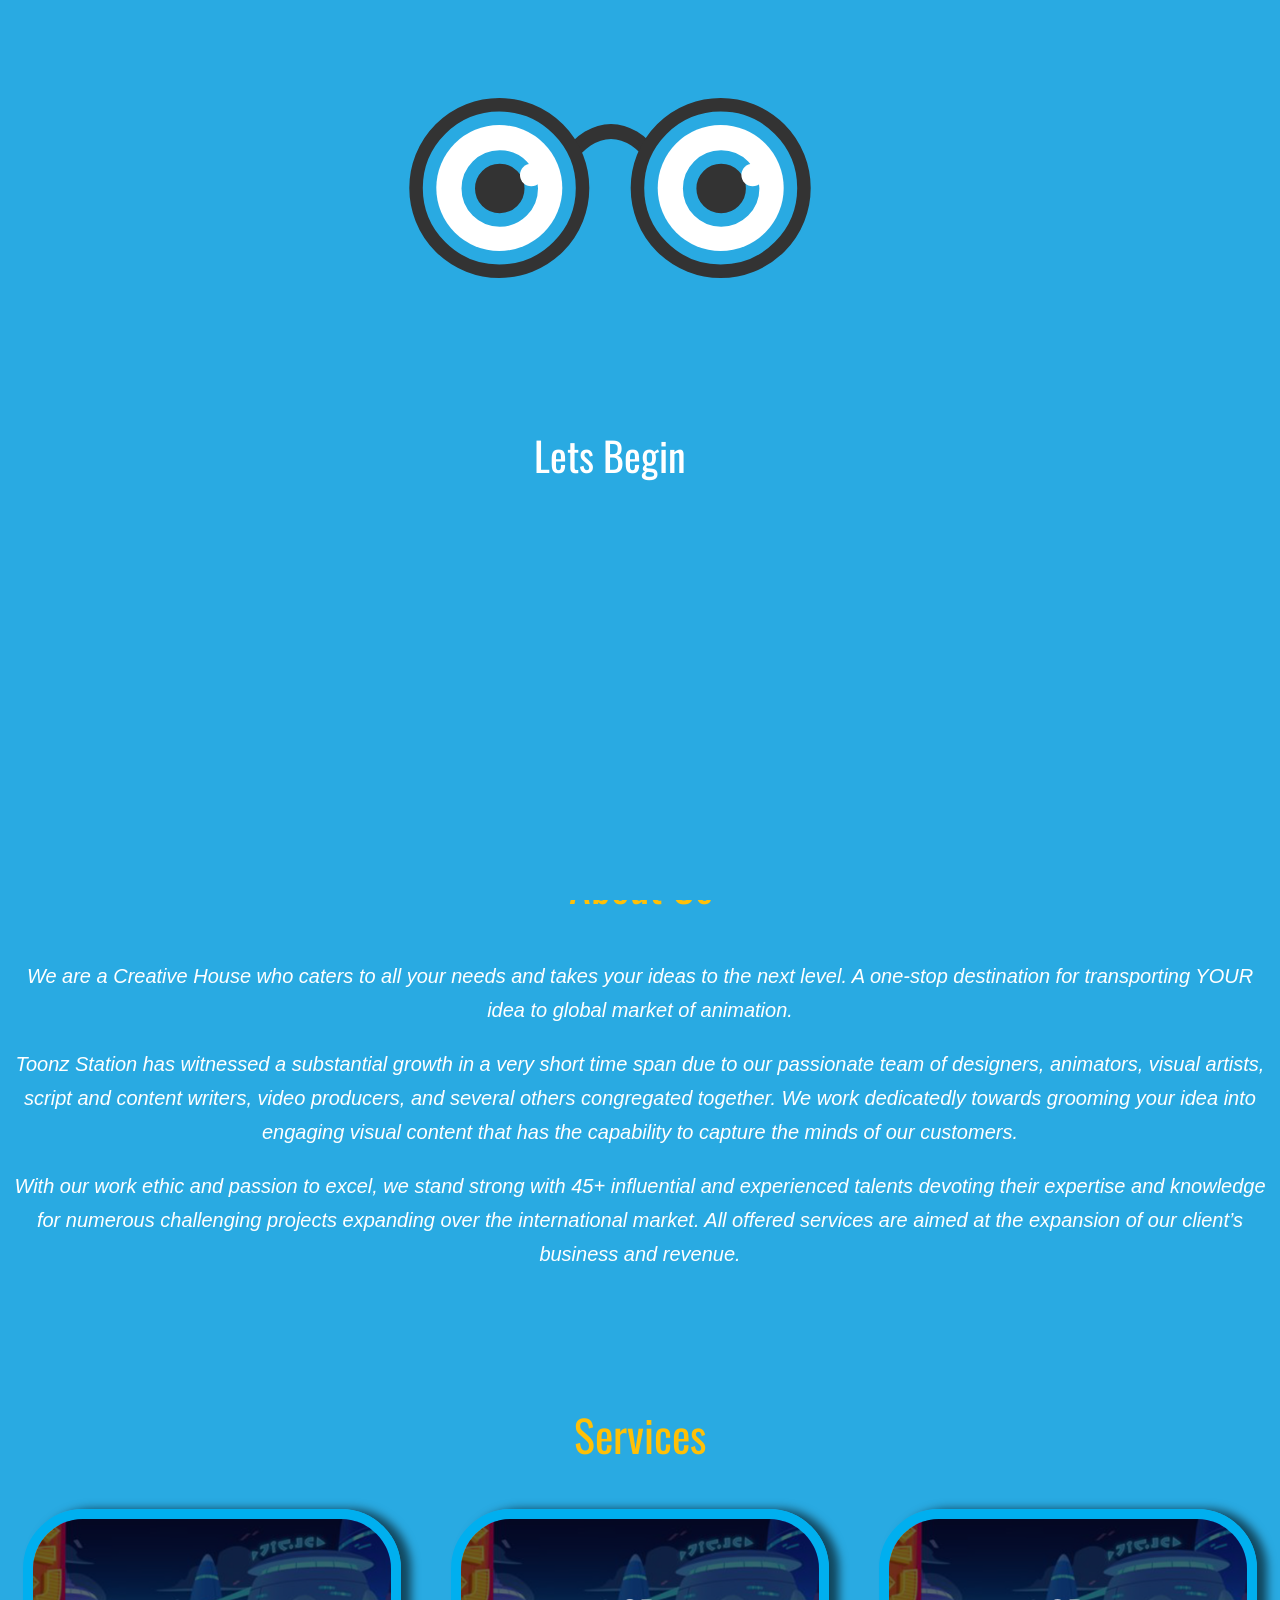
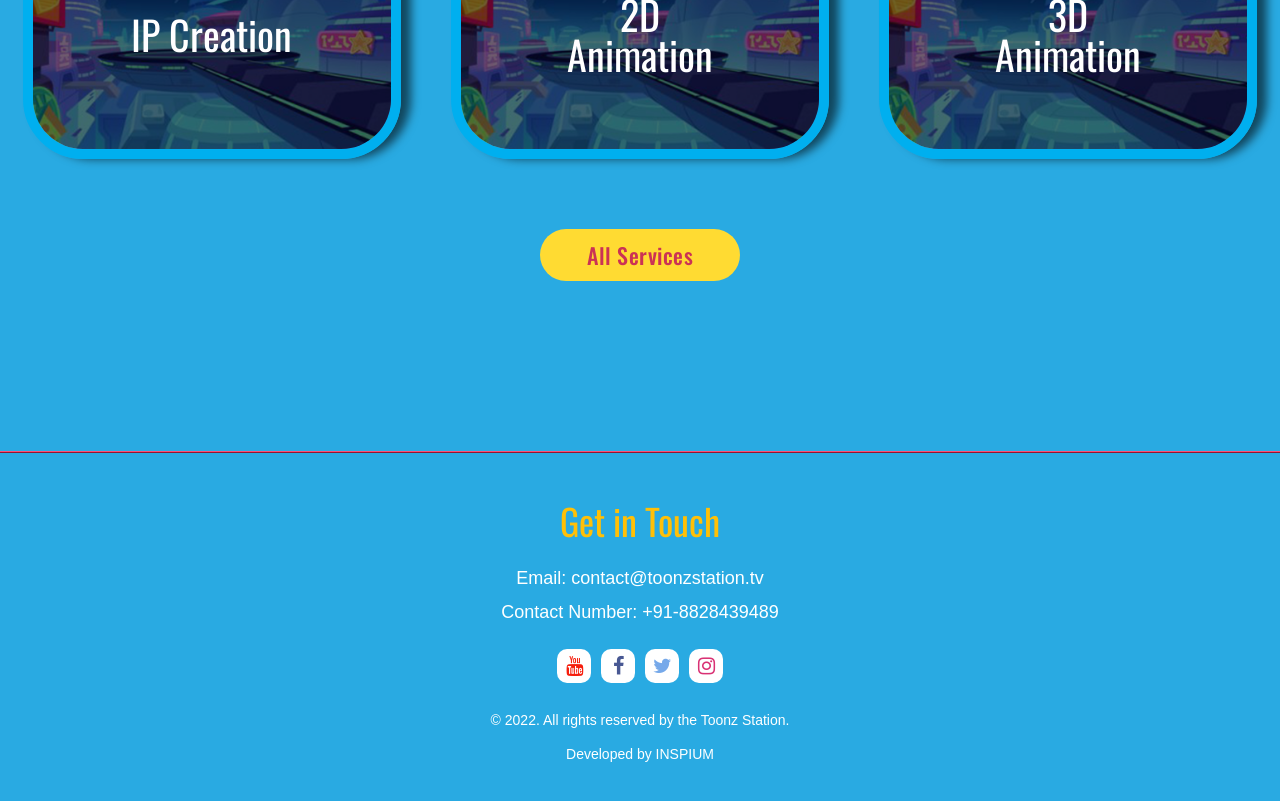
<file: index.html>
<!DOCTYPE html>
<html lang="en">

<head>
    <meta name="viewport" content="width=device-width, user-scalable=no">
    <meta charset="UTF-8">
    <meta name="description" content="toonzs">
    <link rel="stylesheet" href="https://cdnjs.cloudflare.com/ajax/libs/animate.css/4.1.1/animate.min.css" />
    <link rel="shortcut icon" href="images/favicon.ico" type="image/png" />
    <link rel="stylesheet" type="text/css" href="css/materialize.css" media="screen,projection">
    <link rel="stylesheet" type="text/css" href="css/eye.css" media="screen,projection">
    <script src="https://cdnjs.cloudflare.com/ajax/libs/gsap/3.6.1/gsap.min.js"></script>
    <link rel='stylesheet' href='https://malihu.github.io/custom-scrollbar/jquery.mCustomScrollbar.min.css'>
    <link rel="stylesheet" href="https://stackpath.bootstrapcdn.com/font-awesome/4.7.0/css/font-awesome.min.css">
    <link rel="stylesheet" href="https://cdn.jsdelivr.net/npm/@fancyapps/ui/dist/fancybox.css" />
    <link rel="stylesheet" href="css/style.css">
    <link rel="stylesheet" href="css/menu.css">
    <link rel="stylesheet" href="css/responsive.css">
    <title>Home | Toonzstation</title>
</head>

<body class="bodyHeight">
    <main id="main-doc" class="fix-height mainBG">
        <section class="container">
            <div class="topHeader">
                <div class="" id="logo-sec">
                    <div class="logo AH_logo">
                        <a href="index.html" rel="home" class="site-branding__logo db">
                            <img src="images/logo-sm.png" alt="Home">
                        </a>
                    </div>
                </div>
                <div class="menu" id="mainMenu">
                    <nav>
                        <ul class="menu-item ser-menu">
                            <li class="slide"><a data-hover="Home" href="index.html">Home</a></li>
                            <li class="slide"><a data-hover="About Us" href="index.html#aboutSec">About Us</a></li>
                            <li class="slide"><a data-hover="Services" href="services.html">Services</a></li>
                            <li class="slide"><a data-hover="Team" href="team.html">Team</a></li>
                            <li class="slide"><a data-hover="Clients" href="clients.html">Clients</a></li>
                            <li class="slide"><a data-hover="Careers" href="careers.html">Careers</a></li>
                            <li class="slide"><a data-hover="Contact Us" href="contact-us.html">Contact Us</a></li>
                        </ul>
                    </nav>
                </div>

                <div class="mobileMenu homeMobileMenu">
                    <input type="checkbox" id="active">
                    <label for="active" class="menu-btn"><span></span></label>
                    <label for="active" class="close"></label>
                    <div class="wrapper">
                        <ul>
                            <li><a href="index.html">Home</a></li>
                            <li><a href="index.html#aboutSec">About Us</a></li>
                            <li><a href="services.html">Services</a></li>
                            <li><a href="team.html">Team</a></li>
                            <li><a href="clients.html">Clients</a></li>
                            <li><a href="careers.html">Careers</a></li>
                            <li><a href="contact-us.html">Contact Us</a></li>
                        </ul>
                    </div>
                </div>
            </div>
        </section>

        <section class="contents-sec">
            <div class="container">
                <div class="chart-sec">
                    <div class="char-block">
                        <div class="centerlogo">
                            <!-- <img src="images/logo.png" alt="Home"> -->

                            <section class="mainSection1" id="mainSection1" hidden>
                                <div class="face">
                                    <img src="images/creature-bg.png" class="creature-bg" id="creature-bg">
                                    <div class="eyes">
                                        <div class="eyeInnerWrap">
                                            <div class="eye">
                                                <div>
                                                    <div class="ball"></div>
                                                </div>
                                            </div>
                                            <div class="eye">
                                                <div>
                                                    <div class="ball"></div>
                                                </div>
                                            </div>
                                        </div>
                                        <div class="defaultText">Lets Begin</div>
                                    </div>

                                    <img src="images/text-on-creature.png" class="text-on-creature"
                                        id="text-on-creature">
                                </div>
                            </section>
                            <section class="mainSection1" id="mainSection2" hidden>
                                <div class="face">
                                    <img src="images/creature-bg.png" class="creature-bg" id="creature-bg">
                                    <div class="eyes">
                                        <div class="eyeInnerWrap">
                                            <div class="eye">
                                                <div>
                                                    <div class="ball"></div>
                                                </div>
                                            </div>
                                            <div class="eye">
                                                <div>
                                                    <div class="ball"></div>
                                                </div>
                                            </div>
                                        </div>
                                    </div>

                                    <img src="images/text-on-creature.png" class="text-on-creature"
                                        id="text-on-creature">
                                </div>
                            </section>
                            <section class="mainSection1" id="mainSection3" hidden>
                                <div class="face">
                                    <img src="images/creature-bg.png" class="creature-bg" id="creature-bg">
                                    <div class="eyes">
                                        <div class="eyeInnerWrap">
                                            <div class="eye">
                                                <div>
                                                    <div class="ball"></div>
                                                </div>
                                            </div>
                                            <div class="eye">
                                                <div>
                                                    <div class="ball"></div>
                                                </div>
                                            </div>
                                        </div>
                                    </div>

                                    <img src="images/text-on-creature.png" class="text-on-creature"
                                        id="text-on-creature">
                                </div>
                            </section>
                        </div>

                        <img class="chart1" id="chart1" src="images/char1.png" alt="Home">
                        <img class="chart2" id="chart2" src="images/char2.png" alt="Home">
                        <img class="chart3" id="chart3" src="images/char3.png" alt="Home">
                        <img class="chart4" id="chart4" src="images/char4.png" alt="Home">
                        <img class="chart5" id="chart5" src="images/char5.png" alt="Home">
                        <img class="chart6" id="chart6" src="images/char6.png" alt="Home">
                    </div>

                    <div class="videoSec commonBorder">
                        <a href="https://vimeo.com/687127184" class="homeVideoThumb" data-fancybox="gallery"
                            data-caption="">
                            <iframe src="https://player.vimeo.com/video/477923772?title=0&byline=0&portrait=0"
                                frameborder="0" allow="autoplay; fullscreen; picture-in-picture"
                                allowfullscreen></iframe>
                        </a>
                    </div>
                </div>

                <section class="aboutSec" id="aboutSec">
                    <h3>About Us</h3>
                    <p>We are a Creative House who caters to all your needs and takes your ideas to the next level. A
                        one-stop destination for
                        transporting YOUR idea to global market of animation.</p>

                    <p>Toonz Station has witnessed a substantial growth in a very short time span due to our passionate
                        team of designers,
                        animators, visual artists, script and content writers, video producers, and several others
                        congregated together. We work
                        dedicatedly towards grooming your idea into engaging visual content that has the capability to
                        capture the minds of our
                        customers.</p>

                    <p>With our work ethic and passion to excel, we stand strong with 45+ influential and experienced
                        talents devoting their
                        expertise and knowledge for numerous challenging projects expanding over the international
                        market. All offered services
                        are aimed at the expansion of our client’s business and revenue.</p>
                </section>

                <section class="serviceSec" id="serviceSec">
                    <h3>Services</h3>
                    <div class="serviceWrap">
                        <a href="storyboard-and-animatics.html" class="serviceThumbs">
                            <figure class="commonBorder">
                                <img src="images/service-image-1.jpg" alt="">
                            </figure>
                            <figcaption>IP Creation</figcaption>
                        </a>
                        <a href="storyboard-and-animatics.html" class="serviceThumbs">
                            <figure class="commonBorder">
                                <img src="images/service-image-1.jpg" alt="">
                            </figure>
                            <figcaption>2D Animation</figcaption>
                        </a>
                        <a href="storyboard-and-animatics.html" class="serviceThumbs">
                            <figure class="commonBorder">
                                <img src="images/service-image-1.jpg" alt="">
                            </figure>
                            <figcaption>3D Animation</figcaption>
                        </a>
                    </div>

                    <a href="services.html" class="btn animatedBtn">All Services</a>
                    <!-- <div class="submit-btn">
                        <input class="slide-hover-left-1" type="submit" value="Submit">
                    </div> -->
                </section>
            </div>

            <footer>
                <h3>Get in Touch</h3>

                <p>Email: <a href="mailto:contact@toonzstation.tv">contact@toonzstation.tv</a></p>
                <p>Contact Number: <a href="tel:+91-8828439489">+91-8828439489</a></p>

                <ul class="menuSocial socialMedia">
                    <li>
                        <a href="https://www.youtube.com/channel/UCaWJZhQP987eusDbWfVCz5A/featured" class="youtube_sm"
                            target="_blank"><i class="fa fa-youtube"></i></a>
                    </li>
                    <li>
                        <a target="_blank" href="https://www.facebook.com/Toonz-Station-109212317253999"
                            class="facebook_sm"><i class="fa fa-facebook"></i></a>
                    </li>
                    <li>
                        <a href="https://twitter.com/StationToonz" class="twitter_sm" target="_blank"><i
                                class="fa fa-twitter"></i></a>
                    </li>
                    <li>
                        <a href="https://instagram.com/toonzstation?utm_medium=copy_link" class="instagram_sm"
                            target="_blank"><i class="fa fa-instagram"></i></a>
                    </li>
                </ul>

                <p class="copyright">&#169; 2022. All rights reserved by the Toonz Station. <br>
                    Developed by
                    <a href="https://theinspium.com/" target="_blank">INSPIUM</a>
                </p>
            </footer>
        </section>
    </main>

    <script type="text/javascript" passive
        src="https://cdnjs.cloudflare.com/ajax/libs/jquery/3.5.0/jquery.min.js"></script>

    <script type="text/javascript" src="js/jqeye.min.js"></script>
    <script src="js/eye.js"></script>
    <script src="js/script.js"></script>
    <script src="https://cdn.jsdelivr.net/npm/@fancyapps/ui@4.0/dist/fancybox.umd.js"></script>

</body>

</html>
</file>
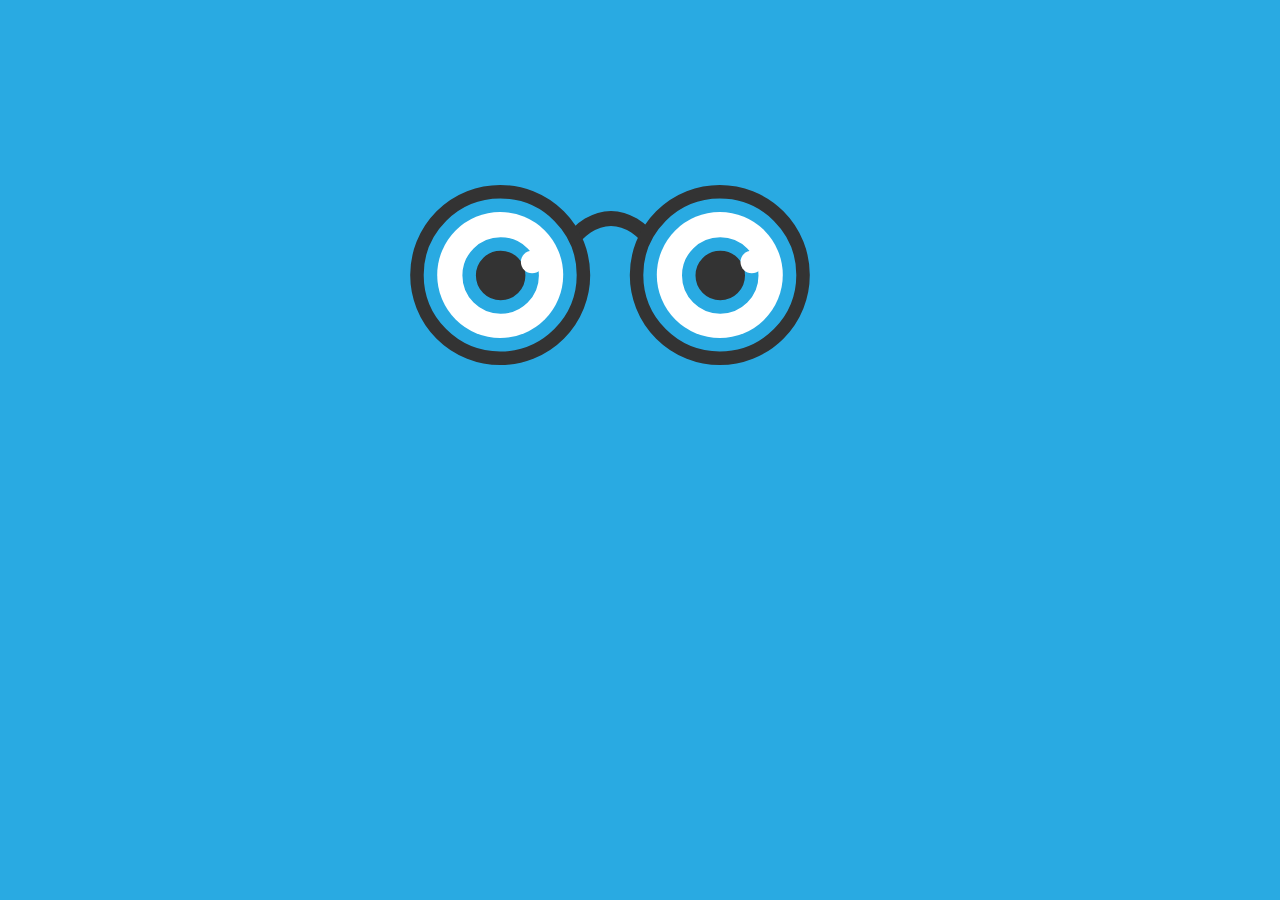
<file: old-website/index.html>
<!DOCTYPE html>
<html lang="en">

<head>
    <meta name="viewport" content= "width=device-width, user-scalable=no">
    <meta charset="UTF-8">
    <meta name="description" content="toonzs">
    <link
    rel="stylesheet"
    href="https://cdnjs.cloudflare.com/ajax/libs/animate.css/4.1.1/animate.min.css"
  />
  <link rel="shortcut icon" href="images/favicon.ico" type="image/png" />
    <link rel="stylesheet" type="text/css" href="css/materialize.css" media="screen,projection">
    <link rel="stylesheet" type="text/css" href="css/eye.css" media="screen,projection">
	<script src="https://cdnjs.cloudflare.com/ajax/libs/gsap/3.6.1/gsap.min.js"></script>
    <link rel='stylesheet' href='https://malihu.github.io/custom-scrollbar/jquery.mCustomScrollbar.min.css'>
    <link rel="stylesheet" href="css/style.css">
    <link rel="stylesheet" href="css/responsive.css">
    <style>
        .menu-item.ser-menu li {
            display: none;
        }
    </style>
    <title>Home | Toonzstation</title>
</head>

<body>
    <main id="main-doc" class="fix-height">
        <section  class="" id="logo-sec">
            <div class="container">
                <div class="logo AH_logo">
                     <a href="index.html" rel="home" class="site-branding__logo db">
                        <img src="images/logo-sm.png" alt="Home">
                    </a>
                </div>
            </div>
        </section>

        <section class="content-sec">

            <div class="container">
                <div class="chart-sec">
                    <div class="char-block">
                        <div class="centerlogo">
                            <!-- <img src="images/logo.png" alt="Home"> -->

                            <section class="mainSection1" id="mainSection1">
                                <div class="face">
                                    <img src="images/creature-bg.png" class="creature-bg" id="creature-bg">
                                    <div class="eyes">
                                        <div class="eyeInnerWrap">
                                            <div class="eye">
                                                <div>
                                                    <div class="ball"></div>
                                                </div>
                                            </div>
                                            <div class="eye">
                                                <div>
                                                    <div class="ball"></div>
                                                </div>
                                            </div>
                                        </div>
                                    </div>
									
                                    <img src="images/text-on-creature.png" class="text-on-creature"
                                        id="text-on-creature">
                                </div>
                            </section>
							
							
							 <section class="mainSection2">
                              <div class="face">
                                    <img src="images/creature-bg.png" class="creature-bg" id="creature-bg">
                                    <div class="eyes">
                                        <div class="eyeInnerWrap">
                                            <div class="eye">
                                                <div>
                                                    <div class="ball"></div>
                                                </div>
                                            </div>
                                            <div class="eye">
                                                <div>
                                                    <div class="ball"></div>
                                                </div>
                                            </div>
                                        </div>
                                    </div>
									
                                    <img src="images/text-on-creature.png" class="text-on-creature"
                                        id="text-on-creature">
                                </div>
                            </section>
                        </div>

                        <img class="chart1" id="chart1" src="images/char1.png" alt="Home">
                        <img class="chart2" id="chart2" src="images/char2.png" alt="Home">
                        <img class="chart3" id="chart3" src="images/char3.png" alt="Home">
                        <img class="chart4" id="chart4" src="images/char4.png" alt="Home">
                        <img class="chart5" id="chart5" src="images/char5.png" alt="Home">
                        <img class="chart6" id="chart6" src="images/char6.png" alt="Home">
                    </div>
                </div>


            </div>

        </section>

        <div class="menu" id="mainMenu">
            <nav>
                <ul class="menu-item  ser-menu">
                    <li class="slide" id="menu5"><a href="about.html">ABOUT US</a></li>
                    <li class="slide" id="menu1"><a href="team.html">TEAM PROFILE</a></li>
                    <li class="slide" id="menu2"><a href="services.html">SERVICE</a></li>
					<li class="slide" id="menu3"><a href="client.html">CLIENTS</a></li>
                    <li class="slide" id="menu4"><a href="contact-us.html">CONNECT US</a></li>
                </ul>
            </nav>
        </div>

    </main>

    <script type="text/javascript" passive
        src="https://cdnjs.cloudflare.com/ajax/libs/jquery/3.5.0/jquery.min.js"></script>
   
    <script type="text/javascript" src="js/jqeye.min.js"></script>
    <script src="js/eye.js"></script>
    <script src="js/script.js"></script>
	
</body>

</html>
</file>
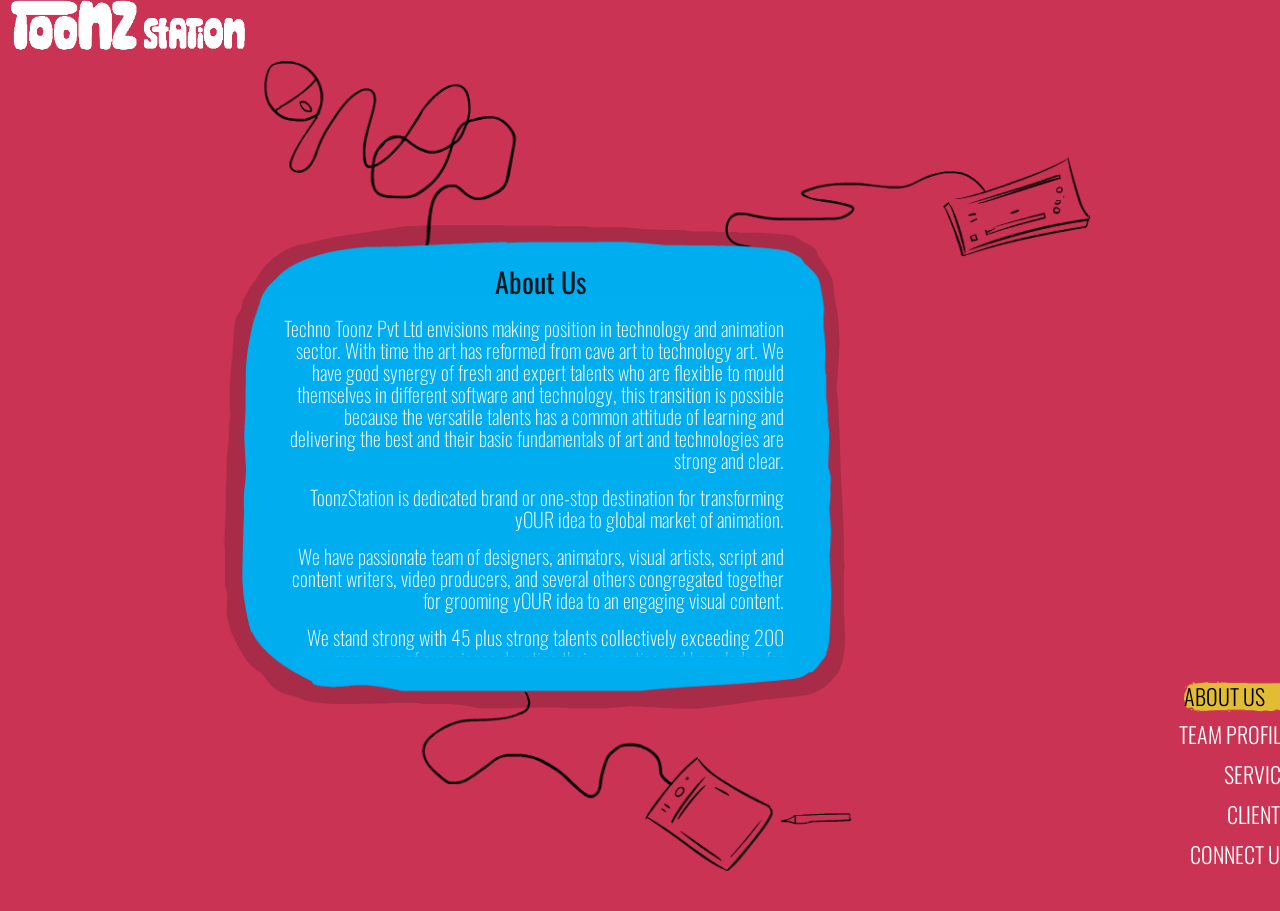
<file: about.html>
<!DOCTYPE html>
<html lang="en">

<head>
    <meta name="viewport" content= "width=device-width, user-scalable=no">
    <meta charset="UTF-8">
    <meta name="description" content="toonzs">
    <link rel="shortcut icon" href="images/favicon.ico" type="image/png" />
    <link
    rel="stylesheet"
    href="https://cdnjs.cloudflare.com/ajax/libs/animate.css/4.1.1/animate.min.css"
  />
  <link rel="shortcut icon" href="images/favicon.ico" type="image/png" />
    <link rel="stylesheet" type="text/css" href="css/materialize.css" media="screen,projection">
    <link rel="stylesheet" type="text/css" href="css/eye.css" media="screen,projection">
	<script src="https://cdnjs.cloudflare.com/ajax/libs/gsap/3.6.1/gsap.min.js"></script>
 <link rel='stylesheet' href='https://malihu.github.io/custom-scrollbar/jquery.mCustomScrollbar.min.css'>
 <link rel="stylesheet" href="css/style.css">
 <link rel="stylesheet" href="css/responsive.css">

    <title>About-Us | Toonzstation</title>
</head>

<body>
    <main id="main-doc1">
        <section class="logo-sec">
            <div class="container">
                <div class="logo AH_logo op">
                    <a href="index.html" rel="home" class="site-branding__logo db">
                        <img src="images/logo-sm.png" alt="Home">
                    </a>
                </div>
            </div>
        </section>

        <section class="content-sec">

            <div class="container">
                <div class="chart-sec">
                    <div class="about-outer-page op">
                        <div class="about-content">
                            <div class="about-inner pos-re">
                                <h2>About Us</h2>
                                <div class="about-para">
                                <p>Techno Toonz Pvt Ltd envisions making position in technology and animation sector. With time the art has reformed from cave art to technology art. We have good synergy of fresh and expert talents who are flexible to mould themselves in different software and technology, this transition is possible because the versatile talents has a common attitude of learning and delivering the best and their basic fundamentals of art and technologies are strong and clear. </p>
                                <p>ToonzStation is dedicated brand or one-stop destination for transforming yOUR idea to global market of animation.</p>
                                <p>We have passionate team of designers, animators, visual artists, script and content writers, video producers, and several others congregated together for grooming yOUR idea to an engaging visual content. </p>
                                <p>We stand strong with 45 plus strong talents collectively exceeding 200 man-years of experience devoting their expertise and knowledge for numerous challenging projects from domestic and international service projects.</p>
                                <p>ToonzStation has witnessed a substantial growth in a very short period of time due to our work ethic and passion to excel. We explain your products/services by way of creating an engaging animated story that has the capability to capture the minds of our customers. All offered services are aimed at the expansion of our client’s business and revenue.</p>
                            </div>
                            </div>
                        </div>
                    </div>
                </div>
            </div>

        </section>

        <div class="menu" id="mainMenu">
            <nav>
                <ul class="menu-item  ser-menu">
                    <li class="slide active" id="menu5"><a href="about.html">ABOUT US</a></li>
                    <li class="slide"  id="menu1"><a href="team.html">TEAM PROFILE</a></li>
                    <li class="slide" id="menu2"><a href="services.html">SERVICE</a></li>
					<li class="slide" id="menu3"><a href="client.html">CLIENTS</a></li>
                    <li class="slide" id="menu4"><a href="contact-us.html">CONNECT US</a></li>
                </ul>
            </nav>
        </div>

    </main>

    <script type="text/javascript" passive
        src="https://cdnjs.cloudflare.com/ajax/libs/jquery/3.5.0/jquery.min.js"></script>
    
    <script type="text/javascript" src="js/jqeye.min.js"></script>
    <script src="js/eye.js"></script>
    <script src="js/script.js"></script>
	
</body>

</html>
</file>
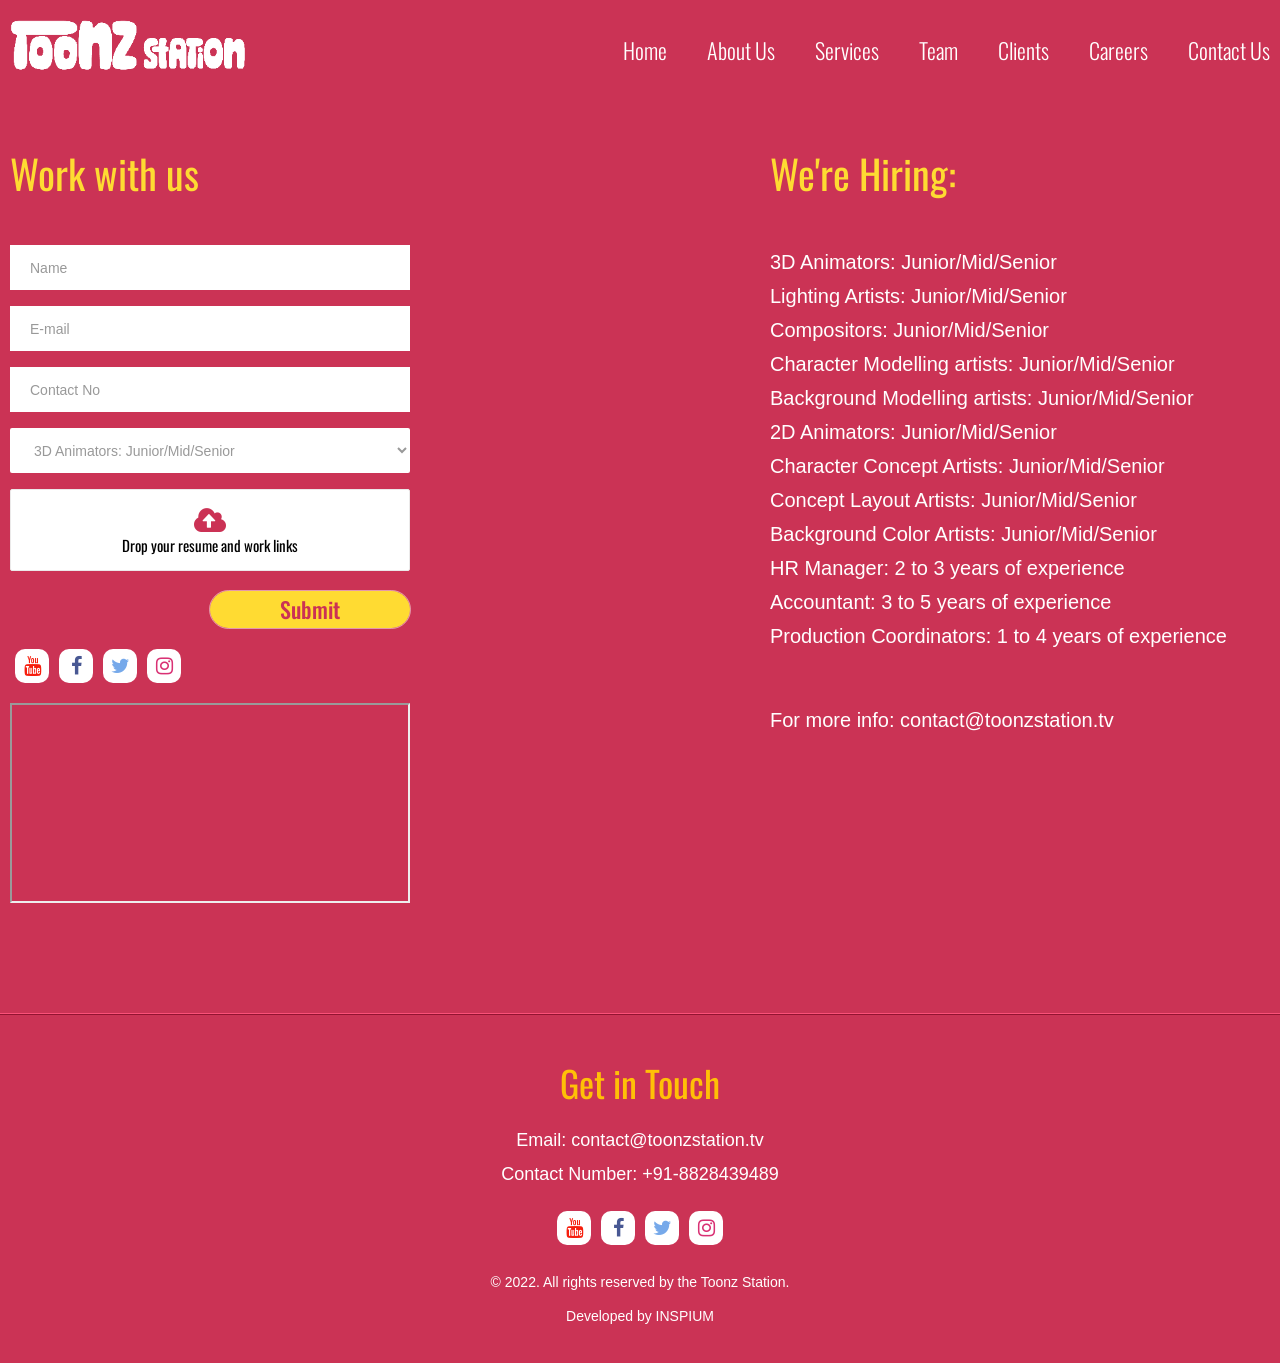
<file: careers.html>
<!DOCTYPE html>
<html lang="en">

<head>
    <meta name="viewport" content="width=device-width, user-scalable=no">
    <meta charset="UTF-8">
    <meta name="description" content="toonzs">
    <link rel="stylesheet" href="https://cdnjs.cloudflare.com/ajax/libs/animate.css/4.1.1/animate.min.css" />
    <link rel="shortcut icon" href="images/favicon.ico" type="image/png" />
    <link rel="stylesheet" type="text/css" href="css/materialize.css" media="screen,projection">
    <link rel="stylesheet" type="text/css" href="css/eye.css" media="screen,projection">
    <script src="https://cdnjs.cloudflare.com/ajax/libs/gsap/3.6.1/gsap.min.js"></script>
    <link rel='stylesheet' href='https://malihu.github.io/custom-scrollbar/jquery.mCustomScrollbar.min.css'>
    <link rel="stylesheet" href="https://stackpath.bootstrapcdn.com/font-awesome/4.7.0/css/font-awesome.min.css">
    <link rel="stylesheet" href="https://cdn.jsdelivr.net/npm/@fancyapps/ui/dist/fancybox.css" />
    <link rel="stylesheet" href="css/simpledropit.min.css">
    <link rel="stylesheet" href="css/style.css">
    <link rel="stylesheet" href="css/menu.css">
    <link rel="stylesheet" href="css/responsive.css">
    <title>Careers | Toonzstation</title>
</head>

<body>
    <main>
        <section class="container">
            <div class="topHeader">
                <div class="" id="logo-sec">
                    <div class="logo">
                        <a href="index.html" rel="home" class="site-branding__logo">
                            <img src="images/logo-sm.png" alt="Home">
                        </a>
                    </div>
                </div>
                <div class="menu" id="mainMenu">
                    <nav>
                        <ul class="menu-item ser-menu">
                            <li class="slide"><a data-hover="Home" href="index.html">Home</a></li>
                            <li class="slide"><a data-hover="About Us" href="index.html#aboutSec">About Us</a></li>
                            <li class="slide"><a data-hover="Services" href="services.html">Services</a></li>
                            <li class="slide"><a data-hover="Team" href="team.html">Team</a></li>
                            <li class="slide"><a data-hover="Clients" href="clients.html">Clients</a></li>
                            <li class="slide"><a data-hover="Careers" href="careers.html">Careers</a></li>
                            <li class="slide"><a data-hover="Contact Us" href="contact-us.html">Contact Us</a></li>
                        </ul>
                    </nav>
                </div>

                <div class="mobileMenu">
                    <input type="checkbox" id="active">
                    <label for="active" class="menu-btn"><span></span></label>
                    <label for="active" class="close"></label>
                    <div class="wrapper">
                        <ul>
                            <li><a href="index.html">Home</a></li>
                            <li><a href="index.html#aboutSec">About Us</a></li>
                            <li><a href="services.html">Services</a></li>
                            <li><a href="team.html">Team</a></li>
                            <li><a href="clients.html">Clients</a></li>
                            <li><a href="careers.html">Careers</a></li>
                            <li><a href="contact-us.html">Contact Us</a></li>
                        </ul>
                    </div>
                </div>
            </div>
        </section>

        <section class="contents-sec">
            <div class="container">
                <div class="connect-content">
                    <div class="connect-flex careers-flex">
                        <div class="col-sm-6">
                            <h1>Work with us</h1>
                            <form>
                                <div class="text-input">
                                    <input type="text" id="input1" placeholder="Name">
                                </div>
                                <div class="text-input">
                                    <input type="email" id="input1" placeholder="E-mail">
                                </div>
                                <div class="text-input">
                                    <input type="tel" id="input1" placeholder="Contact No">
                                </div>
                                <div class="text-input">
                                    <select name="" id="">
                                        <option value=""><strong>3D Animators:</strong> Junior/Mid/Senior</option>
                                        <option value=""><strong>Lighting Artists:</strong> Junior/Mid/Senior</option>
                                        <option value=""><strong>Compositors:</strong> Junior/Mid/Senior</option>
                                        <option value=""><strong>Character Modelling artists:</strong> Junior/Mid/S
                                        </option>
                                        <option value=""><strong>Background Modelling artists:</strong> Junior/Mid/S
                                        </option>
                                        <option value=""><strong>2D Animators:</strong> Junior/Mid/Senior</option>
                                        <option value=""><strong>Character Concept Artists:</strong> Junior/Mid/Senior
                                        </option>
                                        <option value=""><strong>Concept Layout Artists:</strong> Junior/Mid/Senior
                                        </option>
                                        <option value=""><strong>Background Color Artists:</strong> Junior/Mid/Senior
                                        </option>
                                        <option value=""><strong>HR Manager:</strong> 2 to 3 years of experience
                                        </option>
                                        <option value=""><strong>Accountant:</strong> 3 to 5 years of experience
                                        </option>
                                        <option value=""><strong>Production Coordinators:</strong> 1 to 4 years of
                                            experience</option>
                                    </select>
                                </div>
                                <!-- <div class="text-input">
                                    <textarea placeholder="Tell us your story" rows="20" cols="40"
                                        autocomplete="off"></textarea>
                                </div> -->
                                <div class="text-input fileDrop">
                                    <div class="sd-box sd-advanced-upload">
                                        <div class="sd-box-wrapper">
                                            <div class="sd-label-wrapper">
                                                <span class="sd-box-dragndrop"></span>
                                                <span class="sd-box-file-name"></span>
                                                <label class="sd-label">
                                                    <i class="fa fa-cloud-upload" aria-hidden="true"></i>
                                                    Drop your resume and work links
                                                    <span class="sd-box-browse-file">File</span>
                                                </label>
                                                <input type="file" name="files[]" id="example" multiple="">
                                            </div>
                                        </div>
                                    </div>
                                </div>
                                <div class="submit-btn">
                                    <input class="slide-hover-left-1 animatedBtn" type="submit" value="Submit">
                                </div>
                            </form>

                            <ul class="menuSocial socialMedia left">
                                <li>
                                    <a href="https://www.youtube.com/channel/UCaWJZhQP987eusDbWfVCz5A/featured"
                                        class="youtube_sm" target="_blank"><i class="fa fa-youtube"></i></a>
                                </li>
                                <li>
                                    <a target="_blank" href="https://www.facebook.com/Toonz-Station-109212317253999"
                                        class="facebook_sm"><i class="fa fa-facebook"></i></a>
                                </li>
                                <li>
                                    <a href="https://twitter.com/StationToonz" class="twitter_sm" target="_blank"><i
                                            class="fa fa-twitter"></i></a>
                                </li>
                                <li>
                                    <a href="https://instagram.com/toonzstation?utm_medium=copy_link"
                                        class="instagram_sm" target="_blank"><i class="fa fa-instagram"></i></a>
                                </li>
                            </ul>

                            <iframe class="contactIframe"
                                src="https://www.google.com/maps/embed?pb=!1m14!1m8!1m3!1d7513.808827093524!2d72.763338!3d19.674083!3m2!1i1024!2i768!4f13.1!3m3!1m2!1s0x0%3A0x7cea34861582308b!2sVeena%20Samrajya!5e0!3m2!1sen!2sin!4v1642332781827!5m2!1sen!2sin"
                                allowfullscreen="" loading="lazy"></iframe>
                        </div>

                        <div class="connect-inner">
                            <h1>We're Hiring:</h1>
                            <ul>
                                <li><strong>3D Animators:</strong> Junior/Mid/Senior</li>
                                <li><strong>Lighting Artists:</strong> Junior/Mid/Senior</li>
                                <li><strong>Compositors:</strong> Junior/Mid/Senior</li>
                                <li><strong>Character Modelling artists:</strong> Junior/Mid/Senior
                                <li><strong>Background Modelling artists:</strong> Junior/Mid/Senior
                                <li><strong>2D Animators:</strong> Junior/Mid/Senior</li>
                                <li><strong>Character Concept Artists:</strong> Junior/Mid/Senior</li>
                                <li><strong>Concept Layout Artists:</strong> Junior/Mid/Senior</li>
                                <li><strong>Background Color Artists:</strong> Junior/Mid/Senior</li>
                                <li><strong>HR Manager:</strong> 2 to 3 years of experience</li>
                                <li><strong>Accountant:</strong> 3 to 5 years of experience</li>
                                <li><strong>Production Coordinators:</strong> 1 to 4 years of experience</li>
                            </ul>

                            <p class="moreInfo">For more info: <a
                                    href="mailto:contact@toonzstation.tv">contact@toonzstation.tv</a></p>
                        </div>
                    </div>
                </div>
            </div>
            </div>

            <footer>
                <h3>Get in Touch</h3>

                <p>Email: <a href="mailto:contact@toonzstation.tv">contact@toonzstation.tv</a></p>
                <p>Contact Number: <a href="tel:+91-8828439489">+91-8828439489</a></p>

                <ul class="menuSocial socialMedia">
                    <li>
                        <a href="https://www.youtube.com/channel/UCaWJZhQP987eusDbWfVCz5A/featured" class="youtube_sm"
                            target="_blank"><i class="fa fa-youtube"></i></a>
                    </li>
                    <li>
                        <a target="_blank" href="https://www.facebook.com/Toonz-Station-109212317253999"
                            class="facebook_sm"><i class="fa fa-facebook"></i></a>
                    </li>
                    <li>
                        <a href="https://twitter.com/StationToonz" class="twitter_sm" target="_blank"><i
                                class="fa fa-twitter"></i></a>
                    </li>
                    <li>
                        <a href="https://instagram.com/toonzstation?utm_medium=copy_link" class="instagram_sm"
                            target="_blank"><i class="fa fa-instagram"></i></a>
                    </li>
                </ul>

                <p class="copyright">&#169; 2022. All rights reserved by the Toonz Station. <br>
                    Developed by
                    <a href="https://theinspium.com/" target="_blank">INSPIUM</a>
                </p>
            </footer>
        </section>
    </main>

    <script type="text/javascript" passive
        src="https://cdnjs.cloudflare.com/ajax/libs/jquery/3.5.0/jquery.min.js"></script>

    <script type="text/javascript" src="js/jqeye.min.js"></script>
    <script src="js/eye.js"></script>
    <script src="js/script.js"></script>
    <script src="js/simpledropit.min.js"></script>
    <script src="https://cdn.jsdelivr.net/npm/@fancyapps/ui@4.0/dist/fancybox.umd.js"></script>
    <script>
        new SimpleDropit($('#example')[0]);
    </script>
</body>

</html>
</file>
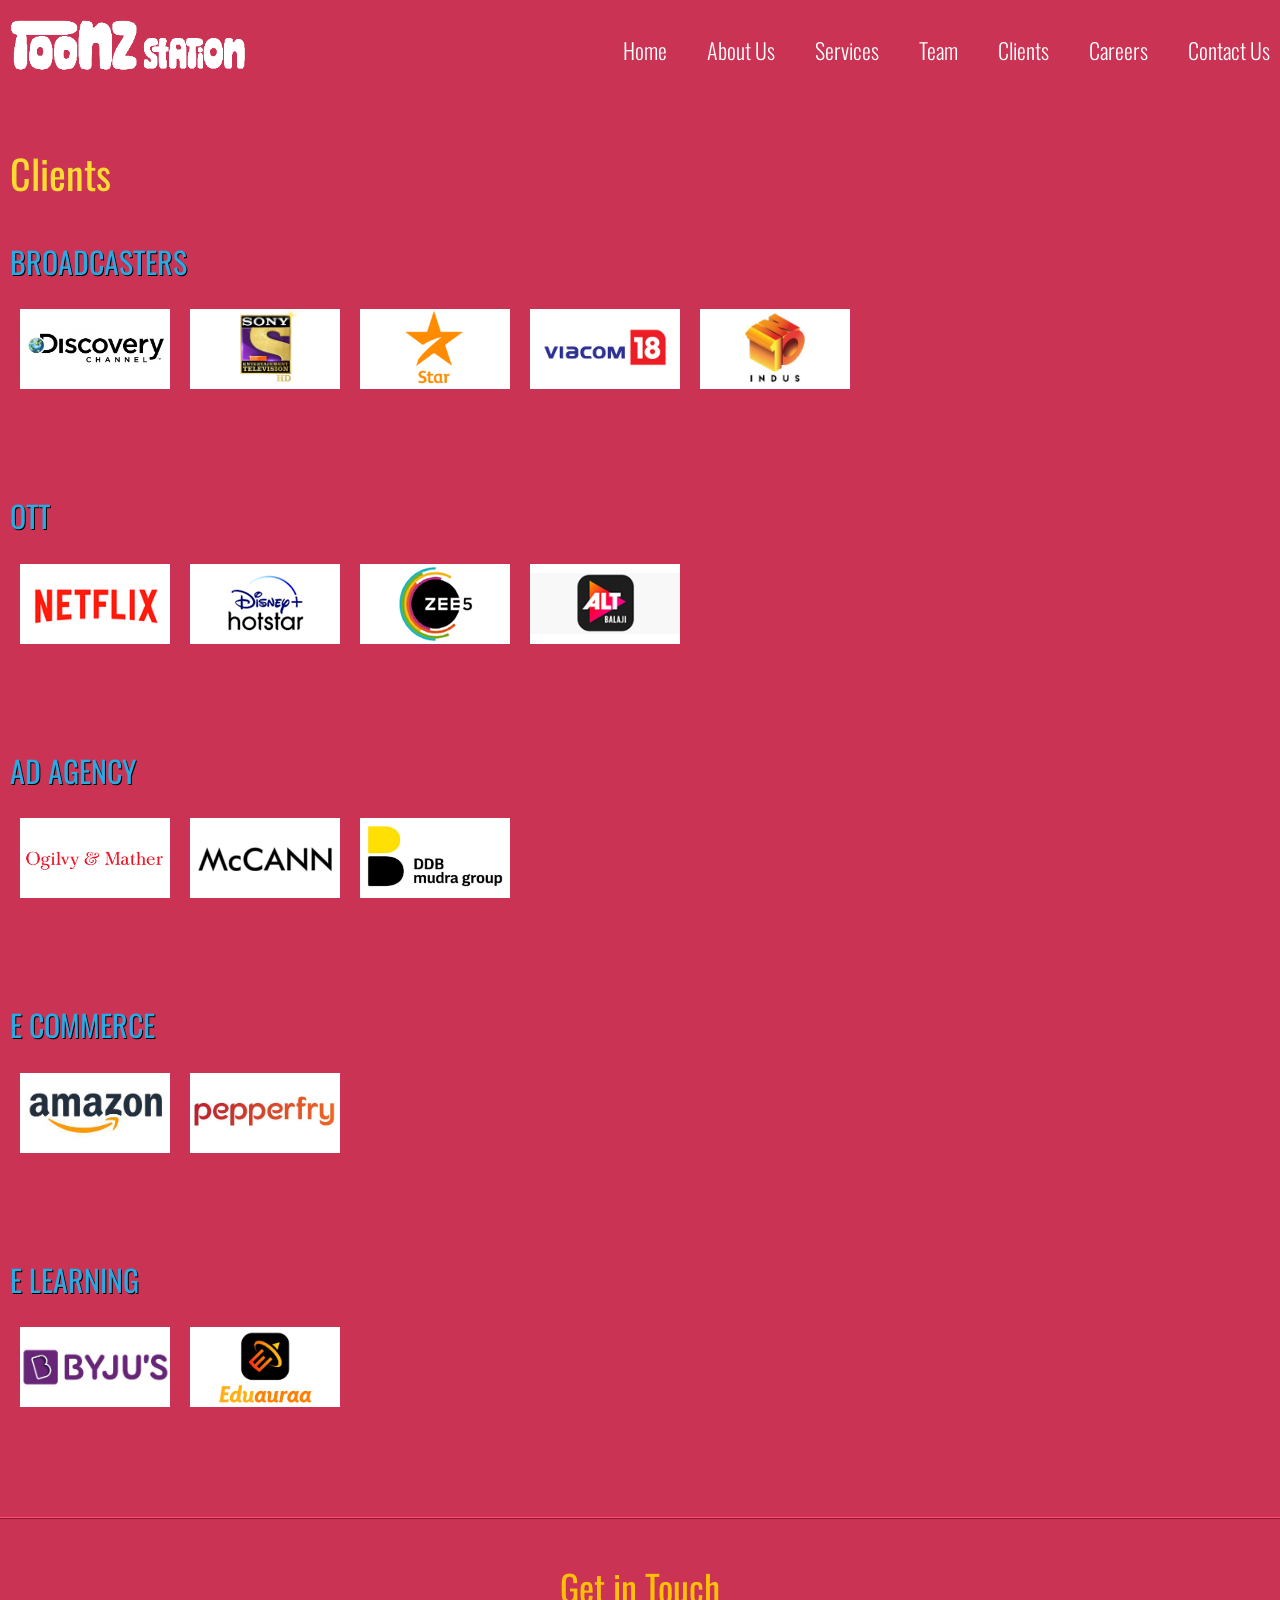
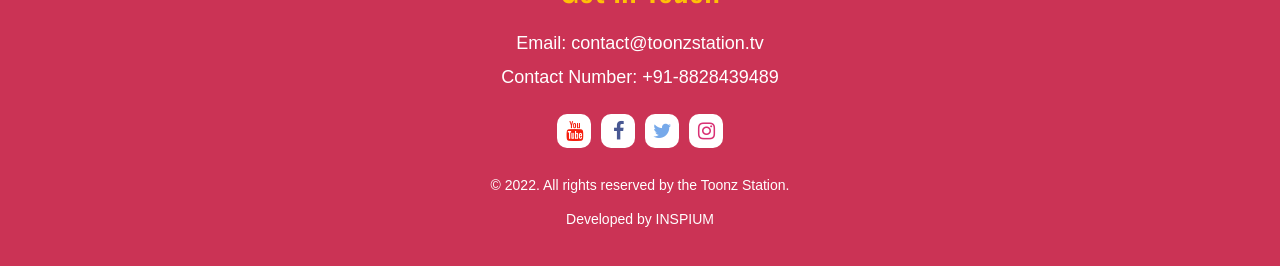
<file: clients.html>
<!DOCTYPE html>
<html lang="en">

<head>
    <meta name="viewport" content="width=device-width, user-scalable=no">
    <meta charset="UTF-8">
    <meta name="description" content="toonzs">
    <link rel="stylesheet" href="https://cdnjs.cloudflare.com/ajax/libs/animate.css/4.1.1/animate.min.css" />
    <link rel="shortcut icon" href="images/favicon.ico" type="image/png" />
    <link rel="stylesheet" type="text/css" href="css/materialize.css" media="screen,projection">
    <link rel="stylesheet" type="text/css" href="css/eye.css" media="screen,projection">
    <script src="https://cdnjs.cloudflare.com/ajax/libs/gsap/3.6.1/gsap.min.js"></script>
    <link rel='stylesheet' href='https://malihu.github.io/custom-scrollbar/jquery.mCustomScrollbar.min.css'>
    <link rel="stylesheet" href="https://stackpath.bootstrapcdn.com/font-awesome/4.7.0/css/font-awesome.min.css">
    <link rel="stylesheet" href="https://cdn.jsdelivr.net/npm/@fancyapps/ui/dist/fancybox.css" />
    <link rel="stylesheet" href="css/style.css">
    <link rel="stylesheet" href="css/menu.css">
    <link rel="stylesheet" href="css/responsive.css">
    <title>Clients | Toonzstation</title>
</head>

<body>
    <main>
        <section class="container">
            <div class="topHeader">
                <div class="" id="logo-sec">
                    <div class="logo">
                        <a href="index.html" rel="home" class="site-branding__logo db">
                            <img src="images/logo-sm.png" alt="Home">
                        </a>
                    </div>
                </div>
                <div class="menu" id="mainMenu">
                    <nav>
                        <ul class="menu-item ser-menu">
                            <li class="slide"><a data-hover="Home" href="index.html">Home</a></li>
                            <li class="slide"><a data-hover="About Us" href="index.html#aboutSec">About Us</a></li>
                            <li class="slide"><a data-hover="Services" href="services.html">Services</a></li>
                            <li class="slide"><a data-hover="Team" href="team.html">Team</a></li>
                            <li class="slide"><a data-hover="Clients" href="clients.html">Clients</a></li>
                            <li class="slide"><a data-hover="Careers" href="careers.html">Careers</a></li>
                            <li class="slide"><a data-hover="Contact Us" href="contact-us.html">Contact Us</a></li>
                        </ul>
                    </nav>
                </div>

                <div class="mobileMenu">
                    <input type="checkbox" id="active">
                    <label for="active" class="menu-btn"><span></span></label>
                    <label for="active" class="close"></label>
                    <div class="wrapper">
                        <ul>
                            <li><a href="index.html">Home</a></li>
                            <li><a href="index.html#aboutSec">About Us</a></li>
                            <li><a href="services.html">Services</a></li>
                            <li><a href="team.html">Team</a></li>
                            <li><a href="clients.html">Clients</a></li>
                            <li><a href="careers.html">Careers</a></li>
                            <li><a href="contact-us.html">Contact Us</a></li>
                        </ul>
                    </div>
                </div>
            </div>
        </section>

        <section class="contents-sec">
            <div class="container">
                <h1>Clients</h1>
                <div class="clientsSec">
                    <h2>Broadcasters</h2>
                    <div class="clientsWrap">
                        <div class="clientThumb">
                            <img src="images/clients/Broadcasters/discovery.jpg" alt="">
                        </div>
                        <div class="clientThumb">
                            <img src="images/clients/Broadcasters/sony-tv.jpg" alt="">
                        </div>
                        <div class="clientThumb">
                            <img src="images/clients/Broadcasters/star.png" alt="">
                        </div>
                        <div class="clientThumb">
                            <img src="images/clients/Broadcasters/viacom-18.jpg" alt="">
                        </div>
                        <div class="clientThumb">
                            <img src="images/clients/Broadcasters/in10.jpg" alt="">
                        </div>
                    </div>
                </div>
                <div class="clientsSec">
                    <h2>OTT</h2>
                    <div class="clientsWrap">
                        <div class="clientThumb">
                            <img src="images/clients/OTT/NetFlix.jpg" alt="">
                        </div>
                        <div class="clientThumb">
                            <img src="images/clients/OTT/DisneyHotstar.jpg" alt="">
                        </div>
                        <div class="clientThumb">
                            <img src="images/clients/OTT/Zee5.jpg" alt="">
                        </div>
                        <div class="clientThumb">
                            <img src="images/clients/OTT/AltBalaji.jpg" alt="">
                        </div>
                    </div>
                </div>
                <div class="clientsSec">
                    <h2>AD Agency</h2>
                    <div class="clientsWrap">
                        <div class="clientThumb">
                            <img src="images/clients/ADagency/ogilvy.png" alt="">
                        </div>
                        <div class="clientThumb">
                            <img src="images/clients/ADagency/mccann.jpeg" alt="">
                        </div>
                        <div class="clientThumb">
                            <img src="images/clients/ADagency/DDB-Mudra.jpg" alt="">
                        </div>
                    </div>
                </div>

                <div class="clientsSec">
                    <h2>E Commerce</h2>
                    <div class="clientsWrap">
                        <div class="clientThumb">
                            <img src="images/clients/eCommerce/amazon.jpg" alt="">
                        </div>
                        <div class="clientThumb">
                            <img src="images/clients/eCommerce/pepperfry.jpg" alt="">
                        </div>
                    </div>
                </div>
                <div class="clientsSec">
                    <h2>E Learning</h2>
                    <div class="clientsWrap">
                        <div class="clientThumb">
                            <img src="images/clients/eLearning/byjus.jpg" alt="">
                        </div>
                        <div class="clientThumb">
                            <img src="images/clients/eLearning/eduauraa.png" alt="">
                        </div>
                    </div>
                </div>
            </div>

            <footer>
                <h3>Get in Touch</h3>

                <p>Email: <a href="mailto:contact@toonzstation.tv">contact@toonzstation.tv</a></p>
                <p>Contact Number: <a href="tel:+91-8828439489">+91-8828439489</a></p>

                <ul class="menuSocial socialMedia">
                    <li>
                        <a href="https://www.youtube.com/channel/UCaWJZhQP987eusDbWfVCz5A/featured" class="youtube_sm"
                            target="_blank"><i class="fa fa-youtube"></i></a>
                    </li>
                    <li>
                        <a target="_blank" href="https://www.facebook.com/Toonz-Station-109212317253999"
                            class="facebook_sm"><i class="fa fa-facebook"></i></a>
                    </li>
                    <li>
                        <a href="https://twitter.com/StationToonz" class="twitter_sm" target="_blank"><i
                                class="fa fa-twitter"></i></a>
                    </li>
                    <li>
                        <a href="https://instagram.com/toonzstation?utm_medium=copy_link" class="instagram_sm"
                            target="_blank"><i class="fa fa-instagram"></i></a>
                    </li>
                </ul>

                <p class="copyright">&#169; 2022. All rights reserved by the Toonz Station. <br>
                    Developed by
                    <a href="https://theinspium.com/" target="_blank">INSPIUM</a>
                </p>
            </footer>
        </section>
    </main>

    <script type="text/javascript" passive
        src="https://cdnjs.cloudflare.com/ajax/libs/jquery/3.5.0/jquery.min.js"></script>

    <script type="text/javascript" src="js/jqeye.min.js"></script>
    <script src="js/eye.js"></script>
    <script src="js/script.js"></script>
    <script src="https://cdn.jsdelivr.net/npm/@fancyapps/ui@4.0/dist/fancybox.umd.js"></script>

</body>

</html>
</file>
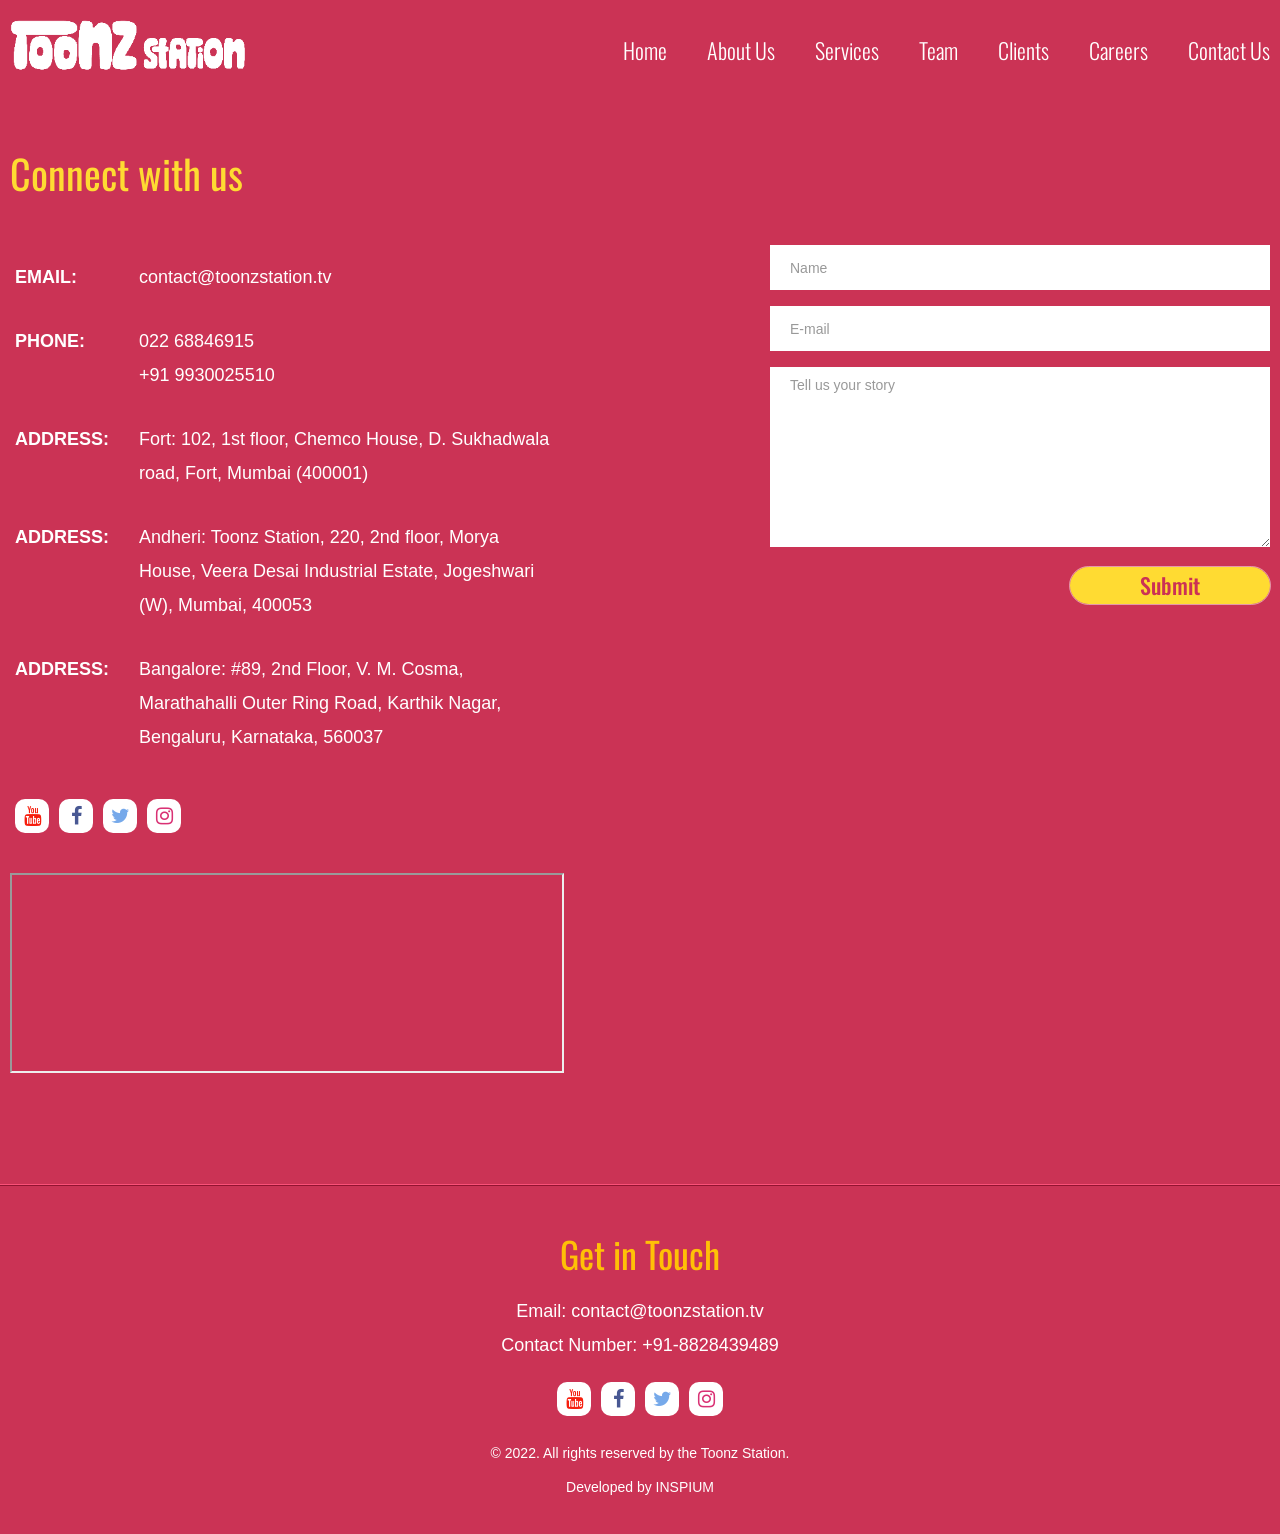
<file: contact-us.html>
<!DOCTYPE html>
<html lang="en">

<head>
    <meta name="viewport" content="width=device-width, user-scalable=no">
    <meta charset="UTF-8">
    <meta name="description" content="toonzs">
    <link rel="stylesheet" href="https://cdnjs.cloudflare.com/ajax/libs/animate.css/4.1.1/animate.min.css" />
    <link rel="shortcut icon" href="images/favicon.ico" type="image/png" />
    <link rel="stylesheet" type="text/css" href="css/materialize.css" media="screen,projection">
    <link rel="stylesheet" type="text/css" href="css/eye.css" media="screen,projection">
    <script src="https://cdnjs.cloudflare.com/ajax/libs/gsap/3.6.1/gsap.min.js"></script>
    <link rel='stylesheet' href='https://malihu.github.io/custom-scrollbar/jquery.mCustomScrollbar.min.css'>
    <link rel="stylesheet" href="https://stackpath.bootstrapcdn.com/font-awesome/4.7.0/css/font-awesome.min.css">
    <link rel="stylesheet" href="https://cdn.jsdelivr.net/npm/@fancyapps/ui/dist/fancybox.css" />
    <link rel="stylesheet" href="css/style.css">
    <link rel="stylesheet" href="css/menu.css">
    <link rel="stylesheet" href="css/responsive.css">
    <title>Contact Us | Toonzstation</title>
</head>

<body>
    <main>
        <section class="container">
            <div class="topHeader">
                <div class="" id="logo-sec">
                    <div class="logo">
                        <a href="index.html" rel="home" class="site-branding__logo">
                            <img src="images/logo-sm.png" alt="Home">
                        </a>
                    </div>
                </div>
                <div class="menu" id="mainMenu">
                    <nav>
                        <ul class="menu-item ser-menu">
                            <li class="slide"><a data-hover="Home" href="index.html">Home</a></li>
                            <li class="slide"><a data-hover="About Us" href="index.html#aboutSec">About Us</a></li>
                            <li class="slide"><a data-hover="Services" href="services.html">Services</a></li>
                            <li class="slide"><a data-hover="Team" href="team.html">Team</a></li>
                            <li class="slide"><a data-hover="Clients" href="clients.html">Clients</a></li>
                            <li class="slide"><a data-hover="Careers" href="careers.html">Careers</a></li>
                            <li class="slide"><a data-hover="Contact Us" href="contact-us.html">Contact Us</a></li>
                        </ul>
                    </nav>
                </div>

                <div class="mobileMenu">
                    <input type="checkbox" id="active">
                    <label for="active" class="menu-btn"><span></span></label>
                    <label for="active" class="close"></label>
                    <div class="wrapper">
                        <ul>
                            <li><a href="index.html">Home</a></li>
                            <li><a href="index.html#aboutSec">About Us</a></li>
                            <li><a href="services.html">Services</a></li>
                            <li><a href="team.html">Team</a></li>
                            <li><a href="clients.html">Clients</a></li>
                            <li><a href="careers.html">Careers</a></li>
                            <li><a href="contact-us.html">Contact Us</a></li>
                        </ul>
                    </div>
                </div>
            </div>
        </section>

        <section class="contents-sec">
            <div class="container">
                <div class="connect-content">
                    <h1>Connect with us</h1>
                    <div class="connect-flex">
                        <div class="connect-content-left">
                            <table class="contactTable">
                                <tr>
                                    <td><span class="tdFirst">EMAIL:</span></td>
                                    <td><a href="mailto:contact@toonzstation.tv">contact@toonzstation.tv</a></td>
                                </tr>
                                <tr>
                                    <td><span class="tdFirst">PHONE:</span></td>
                                    <td><a href="tel:022 68846915">022 68846915</a> <br>
                                        <a href="tel:+91 9930025510">+91
                                            9930025510</a>
                                    </td>
                                </tr>
                                <tr>
                                    <td><span class="tdFirst">ADDRESS:</span></td>
                                    <td>Fort: 102, 1st floor, Chemco House, D. Sukhadwala road, Fort,
                                        Mumbai (400001)
                                    </td>
                                </tr>
                                <tr>
                                    <td><span class="tdFirst">ADDRESS:</span></td>
                                    <td>Andheri: Toonz Station, 220, 2nd floor, Morya House, Veera Desai Industrial
                                        Estate,
                                        Jogeshwari (W),
                                        Mumbai, 400053
                                    </td>
                                </tr>
                                <tr>
                                    <td><span class="tdFirst">ADDRESS:</span></td>
                                    <td>Bangalore: #89, 2nd Floor, V. M.
                                        Cosma, Marathahalli Outer Ring Road, Karthik Nagar,
                                        Bengaluru, Karnataka, 560037
                                    </td>
                                </tr>
                            </table>

                            <ul class="menuSocial socialMedia">
                                <li>
                                    <a href="https://www.youtube.com/channel/UCaWJZhQP987eusDbWfVCz5A/featured"
                                        class="youtube_sm" target="_blank"><i class="fa fa-youtube"></i></a>
                                </li>
                                <li>
                                    <a target="_blank" href="https://www.facebook.com/Toonz-Station-109212317253999"
                                        class="facebook_sm"><i class="fa fa-facebook"></i></a>
                                </li>
                                <li>
                                    <a href="https://twitter.com/StationToonz" class="twitter_sm" target="_blank"><i
                                            class="fa fa-twitter"></i></a>
                                </li>
                                <li>
                                    <a href="https://instagram.com/toonzstation?utm_medium=copy_link"
                                        class="instagram_sm" target="_blank"><i class="fa fa-instagram"></i></a>
                                </li>
                            </ul>

                            <iframe class="contactIframe"
                                src="https://www.google.com/maps/embed?pb=!1m14!1m8!1m3!1d7513.808827093524!2d72.763338!3d19.674083!3m2!1i1024!2i768!4f13.1!3m3!1m2!1s0x0%3A0x7cea34861582308b!2sVeena%20Samrajya!5e0!3m2!1sen!2sin!4v1642332781827!5m2!1sen!2sin"
                                allowfullscreen="" loading="lazy"></iframe>
                        </div>
                        <div class="connect-inner">
                            <form>
                                <div class="text-input">
                                    <input type="text" id="input1" placeholder="Name">
                                </div>
                                <div class="text-input">
                                    <input type="email" id="input1" placeholder="E-mail">
                                </div>
                                <div class="text-input">
                                    <textarea placeholder="Tell us your story" rows="40" cols="40"
                                        autocomplete="off"></textarea>
                                </div>
                                <div class="submit-btn">
                                    <input class="slide-hover-left-1 animatedBtn" type="submit" value="Submit">
                                </div>
                            </form>
                        </div>
                    </div>
                </div>
            </div>

            <footer>
                <h3>Get in Touch</h3>

                <p>Email: <a href="mailto:contact@toonzstation.tv">contact@toonzstation.tv</a></p>
                <p>Contact Number: <a href="tel:+91-8828439489">+91-8828439489</a></p>

                <ul class="menuSocial socialMedia">
                    <li>
                        <a href="https://www.youtube.com/channel/UCaWJZhQP987eusDbWfVCz5A/featured" class="youtube_sm"
                            target="_blank"><i class="fa fa-youtube"></i></a>
                    </li>
                    <li>
                        <a target="_blank" href="https://www.facebook.com/Toonz-Station-109212317253999"
                            class="facebook_sm"><i class="fa fa-facebook"></i></a>
                    </li>
                    <li>
                        <a href="https://twitter.com/StationToonz" class="twitter_sm" target="_blank"><i
                                class="fa fa-twitter"></i></a>
                    </li>
                    <li>
                        <a href="https://instagram.com/toonzstation?utm_medium=copy_link" class="instagram_sm"
                            target="_blank"><i class="fa fa-instagram"></i></a>
                    </li>
                </ul>

                <p class="copyright">&#169; 2022. All rights reserved by the Toonz Station. <br>
                    Developed by
                    <a href="https://theinspium.com/" target="_blank">INSPIUM</a>
                </p>
            </footer>
        </section>
    </main>

    <script type="text/javascript" passive
        src="https://cdnjs.cloudflare.com/ajax/libs/jquery/3.5.0/jquery.min.js"></script>

    <script type="text/javascript" src="js/jqeye.min.js"></script>
    <script src="js/eye.js"></script>
    <script src="js/script.js"></script>
    <script src="https://cdn.jsdelivr.net/npm/@fancyapps/ui@4.0/dist/fancybox.umd.js"></script>

</body>

</html>
</file>
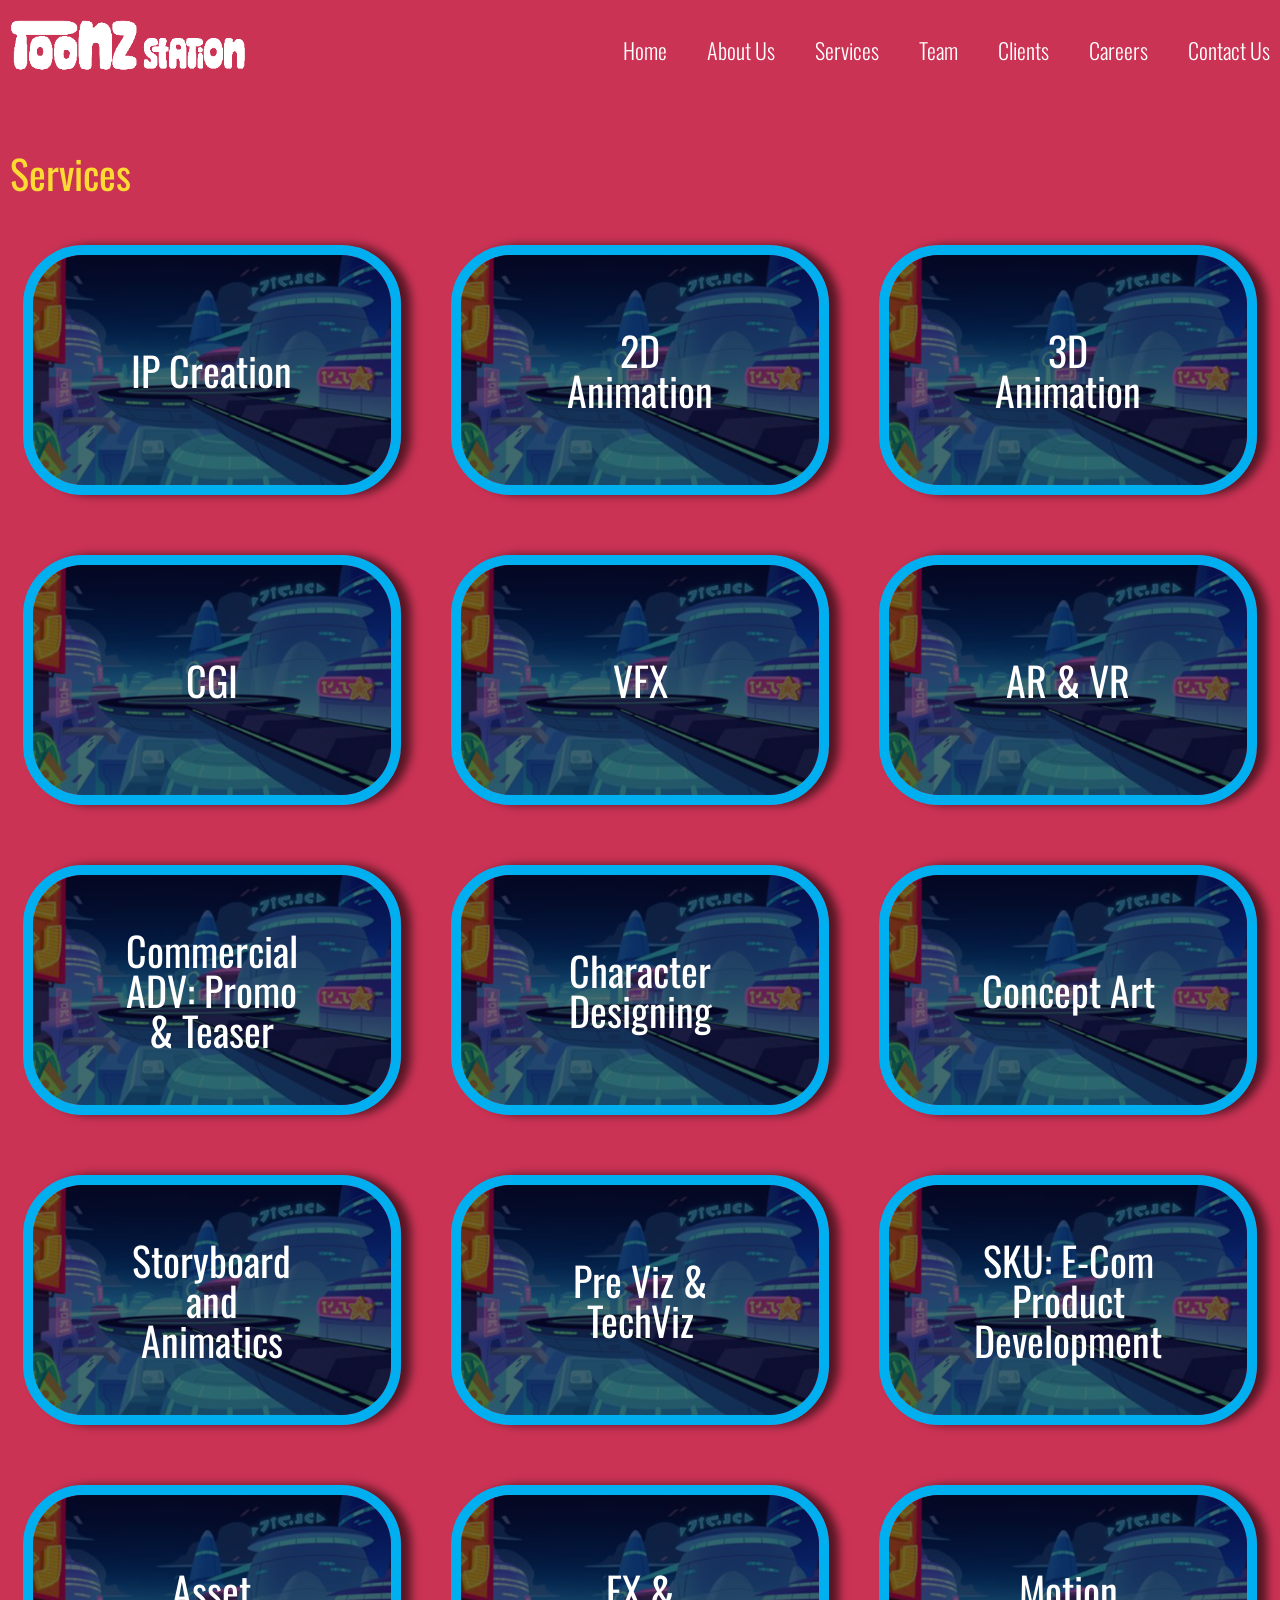
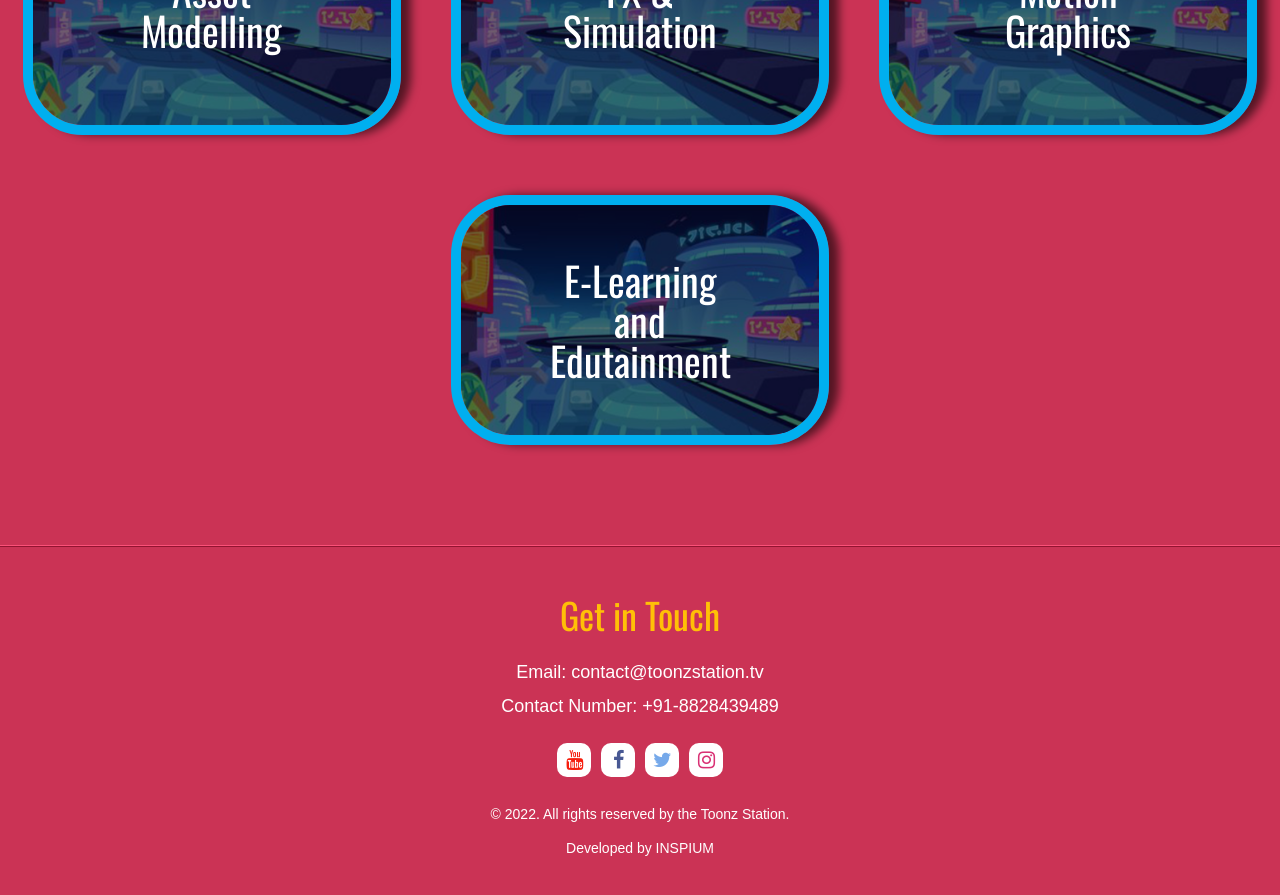
<file: services.html>
<!DOCTYPE html>
<html lang="en">

<head>
    <meta name="viewport" content="width=device-width, user-scalable=no">
    <meta charset="UTF-8">
    <meta name="description" content="toonzs">
    <link rel="stylesheet" href="https://cdnjs.cloudflare.com/ajax/libs/animate.css/4.1.1/animate.min.css" />
    <link rel="shortcut icon" href="images/favicon.ico" type="image/png" />
    <link rel="stylesheet" type="text/css" href="css/materialize.css" media="screen,projection">
    <link rel="stylesheet" type="text/css" href="css/eye.css" media="screen,projection">
    <script src="https://cdnjs.cloudflare.com/ajax/libs/gsap/3.6.1/gsap.min.js"></script>
    <link rel='stylesheet' href='https://malihu.github.io/custom-scrollbar/jquery.mCustomScrollbar.min.css'>
    <link rel="stylesheet" href="https://stackpath.bootstrapcdn.com/font-awesome/4.7.0/css/font-awesome.min.css">
    <link rel="stylesheet" href="css/style.css">
    <link rel="stylesheet" href="css/menu.css">
    <link rel="stylesheet" href="css/responsive.css">
    <title>Services | Toonzstation</title>
</head>

<body>
    <main>
        <section class="container">
            <div class="topHeader">
                <div class="" id="logo-sec">
                    <div class="logo">
                        <a href="index.html" rel="home" class="site-branding__logo db">
                            <img src="images/logo-sm.png" alt="Home">
                        </a>
                    </div>
                </div>
                <div class="menu" id="mainMenu">
                    <nav>
                        <ul class="menu-item ser-menu">
                            <li class="slide"><a data-hover="Home" href="index.html">Home</a></li>
                            <li class="slide"><a data-hover="About Us" href="index.html#aboutSec">About Us</a></li>
                            <li class="slide"><a data-hover="Services" href="services.html">Services</a></li>
                            <li class="slide"><a data-hover="Team" href="team.html">Team</a></li>
                            <li class="slide"><a data-hover="Clients" href="clients.html">Clients</a></li>
                            <li class="slide"><a data-hover="Careers" href="careers.html">Careers</a></li>
                            <li class="slide"><a data-hover="Contact Us" href="contact-us.html">Contact Us</a></li>
                        </ul>
                    </nav>
                </div>

                <div class="mobileMenu">
                    <input type="checkbox" id="active">
                    <label for="active" class="menu-btn"><span></span></label>
                    <label for="active" class="close"></label>
                    <div class="wrapper">
                        <ul>
                            <li><a href="index.html">Home</a></li>
                            <li><a href="index.html#aboutSec">About Us</a></li>
                            <li><a href="services.html">Services</a></li>
                            <li><a href="team.html">Team</a></li>
                            <li><a href="clients.html">Clients</a></li>
                            <li><a href="careers.html">Careers</a></li>
                            <li><a href="contact-us.html">Contact Us</a></li>
                        </ul>
                    </div>
                </div>
            </div>
        </section>

        <section class="contents-sec">
            <div class="container">
                <h1>Services</h1>
                <section class="serviceSec">
                    <div class="serviceWrap">
                        <a href="storyboard-and-animatics.html" class="serviceThumbs">
                            <figure class="commonBorder">
                                <img src="images/service-image-1.jpg" alt="">
                            </figure>
                            <figcaption>IP Creation</figcaption>
                        </a>
                        <a href="storyboard-and-animatics.html" class="serviceThumbs">
                            <figure class="commonBorder">
                                <img src="images/service-image-1.jpg" alt="">
                            </figure>
                            <figcaption>2D Animation</figcaption>
                        </a>
                        <a href="storyboard-and-animatics.html" class="serviceThumbs">
                            <figure class="commonBorder">
                                <img src="images/service-image-1.jpg" alt="">
                            </figure>
                            <figcaption>3D Animation</figcaption>
                        </a>
                        <a href="storyboard-and-animatics.html" class="serviceThumbs">
                            <figure class="commonBorder">
                                <img src="images/service-image-1.jpg" alt="">
                            </figure>
                            <figcaption>CGI</figcaption>
                        </a>
                        <a href="storyboard-and-animatics.html" class="serviceThumbs">
                            <figure class="commonBorder">
                                <img src="images/service-image-1.jpg" alt="">
                            </figure>
                            <figcaption>VFX</figcaption>
                        </a>
                        <a href="storyboard-and-animatics.html" class="serviceThumbs">
                            <figure class="commonBorder">
                                <img src="images/service-image-1.jpg" alt="">
                            </figure>
                            <figcaption>AR & VR</figcaption>
                        </a>
                        <a href="storyboard-and-animatics.html" class="serviceThumbs">
                            <figure class="commonBorder">
                                <img src="images/service-image-1.jpg" alt="">
                            </figure>
                            <figcaption>Commercial ADV: Promo & Teaser</figcaption>
                        </a>
                        <a href="storyboard-and-animatics.html" class="serviceThumbs">
                            <figure class="commonBorder">
                                <img src="images/service-image-1.jpg" alt="">
                            </figure>
                            <figcaption>Character Designing</figcaption>
                        </a>
                        <a href="storyboard-and-animatics.html" class="serviceThumbs">
                            <figure class="commonBorder">
                                <img src="images/service-image-1.jpg" alt="">
                            </figure>
                            <figcaption>Concept Art</figcaption>
                        </a>
                        <a href="storyboard-and-animatics.html" class="serviceThumbs">
                            <figure class="commonBorder">
                                <img src="images/service-image-1.jpg" alt="">
                            </figure>
                            <figcaption>Storyboard and Animatics</figcaption>
                        </a>
                        <a href="storyboard-and-animatics.html" class="serviceThumbs">
                            <figure class="commonBorder">
                                <img src="images/service-image-1.jpg" alt="">
                            </figure>
                            <figcaption>Pre Viz & TechViz</figcaption>
                        </a>
                        <a href="storyboard-and-animatics.html" class="serviceThumbs">
                            <figure class="commonBorder">
                                <img src="images/service-image-1.jpg" alt="">
                            </figure>
                            <figcaption>SKU: E-Com Product Development</figcaption>
                        </a>
                        <a href="storyboard-and-animatics.html" class="serviceThumbs">
                            <figure class="commonBorder">
                                <img src="images/service-image-1.jpg" alt="">
                            </figure>
                            <figcaption>Asset Modelling</figcaption>
                        </a>
                        <a href="storyboard-and-animatics.html" class="serviceThumbs">
                            <figure class="commonBorder">
                                <img src="images/service-image-1.jpg" alt="">
                            </figure>
                            <figcaption>FX & Simulation</figcaption>
                        </a>
                        <a href="storyboard-and-animatics.html" class="serviceThumbs">
                            <figure class="commonBorder">
                                <img src="images/service-image-1.jpg" alt="">
                            </figure>
                            <figcaption>Motion Graphics</figcaption>
                        </a>
                        <a href="storyboard-and-animatics.html" class="serviceThumbs">
                            <figure class="commonBorder">
                                <img src="images/service-image-1.jpg" alt="">
                            </figure>
                            <figcaption>E-Learning and Edutainment</figcaption>
                        </a>
                    </div>
                </section>
            </div>

            <footer>
                <h3>Get in Touch</h3>

                <p>Email: <a href="mailto:contact@toonzstation.tv">contact@toonzstation.tv</a></p>
                <p>Contact Number: <a href="tel:+91-8828439489">+91-8828439489</a></p>

                <ul class="menuSocial socialMedia">
                    <li>
                        <a href="https://www.youtube.com/channel/UCaWJZhQP987eusDbWfVCz5A/featured" class="youtube_sm"
                            target="_blank"><i class="fa fa-youtube"></i></a>
                    </li>
                    <li>
                        <a target="_blank" href="https://www.facebook.com/Toonz-Station-109212317253999"
                            class="facebook_sm"><i class="fa fa-facebook"></i></a>
                    </li>
                    <li>
                        <a href="https://twitter.com/StationToonz" class="twitter_sm" target="_blank"><i
                                class="fa fa-twitter"></i></a>
                    </li>
                    <li>
                        <a href="https://instagram.com/toonzstation?utm_medium=copy_link" class="instagram_sm"
                            target="_blank"><i class="fa fa-instagram"></i></a>
                    </li>
                </ul>

                <p class="copyright">&#169; 2022. All rights reserved by the Toonz Station. <br>
                    Developed by
                    <a href="https://theinspium.com/" target="_blank">INSPIUM</a>
                </p>
            </footer>
        </section>
    </main>

    <script type="text/javascript" passive
        src="https://cdnjs.cloudflare.com/ajax/libs/jquery/3.5.0/jquery.min.js"></script>

    <script type="text/javascript" src="js/jqeye.min.js"></script>
    <script src="js/eye.js"></script>
    <script src="js/script.js"></script>
</body>

</html>
</file>
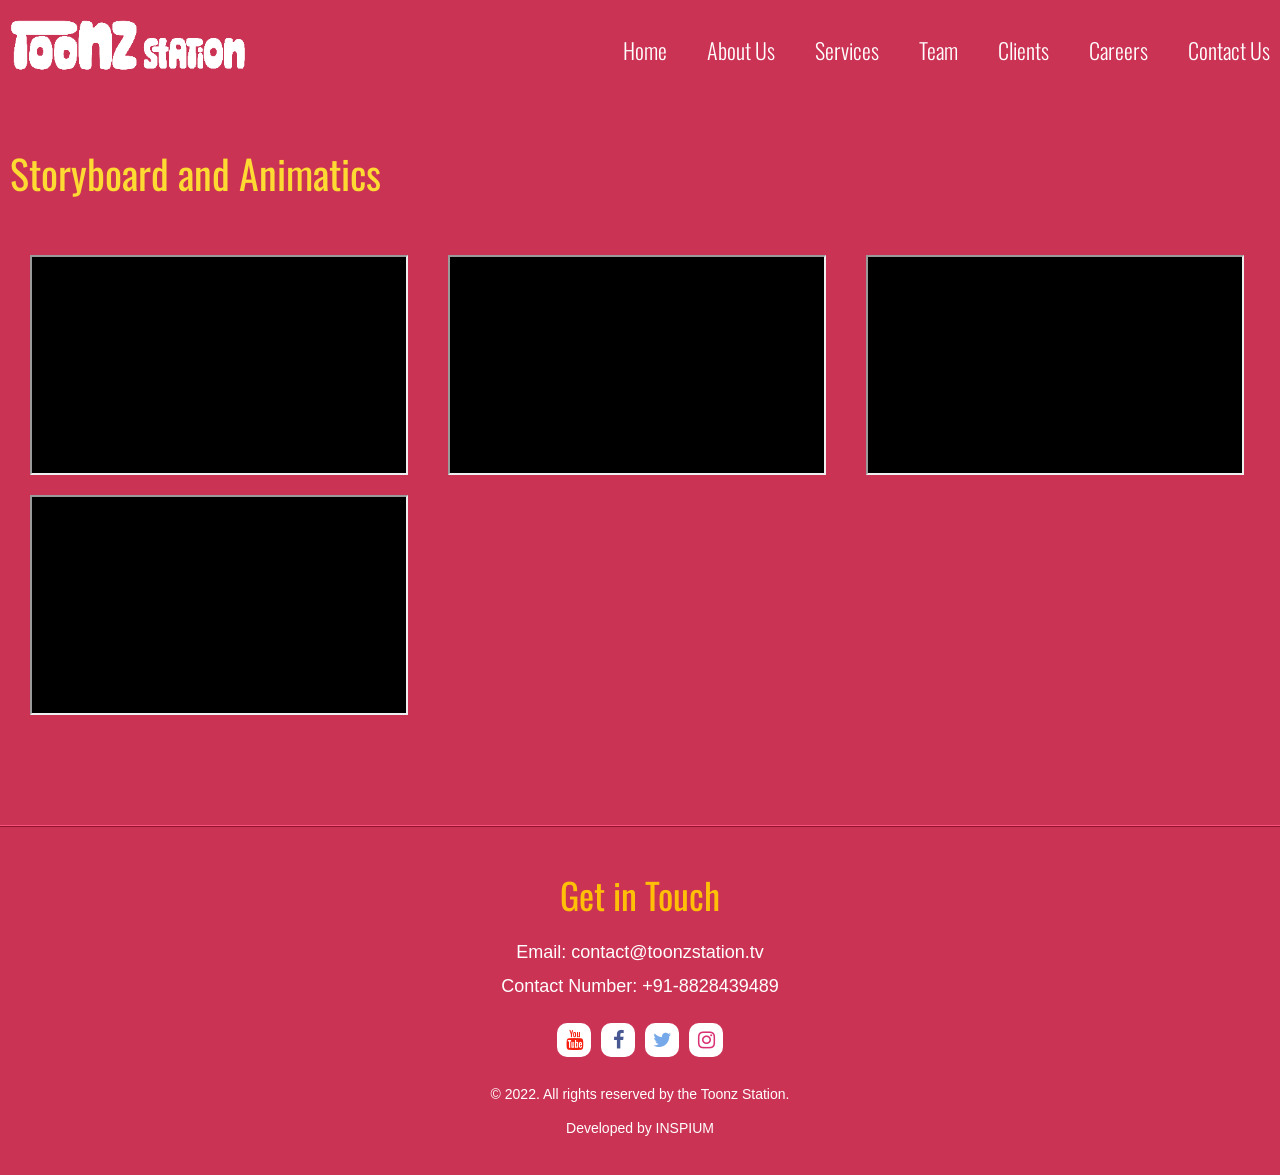
<file: storyboard-and-animatics.html>
<!DOCTYPE html>
<html lang="en">

<head>
    <meta name="viewport" content="width=device-width, user-scalable=no">
    <meta charset="UTF-8">
    <meta name="description" content="toonzs">
    <link rel="stylesheet" href="https://cdnjs.cloudflare.com/ajax/libs/animate.css/4.1.1/animate.min.css" />
    <link rel="shortcut icon" href="images/favicon.ico" type="image/png" />
    <link rel="stylesheet" type="text/css" href="css/materialize.css" media="screen,projection">
    <link rel="stylesheet" type="text/css" href="css/eye.css" media="screen,projection">
    <script src="https://cdnjs.cloudflare.com/ajax/libs/gsap/3.6.1/gsap.min.js"></script>
    <link rel='stylesheet' href='https://malihu.github.io/custom-scrollbar/jquery.mCustomScrollbar.min.css'>
    <link rel="stylesheet" href="https://stackpath.bootstrapcdn.com/font-awesome/4.7.0/css/font-awesome.min.css">
    <link rel="stylesheet" href="https://cdn.jsdelivr.net/npm/@fancyapps/ui/dist/fancybox.css" />
    <link rel="stylesheet" href="css/style.css">
    <link rel="stylesheet" href="css/menu.css">
    <link rel="stylesheet" href="css/responsive.css">
    <title>Services | Toonzstation</title>
</head>

<body>
    <main>
        <section class="container">
            <div class="topHeader">
                <div class="" id="logo-sec">
                    <div class="logo">
                        <a href="index.html" rel="home" class="site-branding__logo db">
                            <img src="images/logo-sm.png" alt="Home">
                        </a>
                    </div>
                </div>
                <div class="menu" id="mainMenu">
                    <nav>
                        <ul class="menu-item ser-menu">
                            <li class="slide"><a data-hover="Home" href="index.html">Home</a></li>
                            <li class="slide"><a data-hover="About Us" href="index.html#aboutSec">About Us</a></li>
                            <li class="slide"><a data-hover="Services" href="services.html">Services</a></li>
                            <li class="slide"><a data-hover="Team" href="team.html">Team</a></li>
                            <li class="slide"><a data-hover="Clients" href="clients.html">Clients</a></li>
                            <li class="slide"><a data-hover="Careers" href="careers.html">Careers</a></li>
                            <li class="slide"><a data-hover="Contact Us" href="contact-us.html">Contact Us</a></li>
                        </ul>
                    </nav>
                </div>

                <div class="mobileMenu">
                    <input type="checkbox" id="active">
                    <label for="active" class="menu-btn"><span></span></label>
                    <label for="active" class="close"></label>
                    <div class="wrapper">
                        <ul>
                            <li><a href="index.html">Home</a></li>
                            <li><a href="index.html#aboutSec">About Us</a></li>
                            <li><a href="services.html">Services</a></li>
                            <li><a href="team.html">Team</a></li>
                            <li><a href="clients.html">Clients</a></li>
                            <li><a href="careers.html">Careers</a></li>
                            <li><a href="contact-us.html">Contact Us</a></li>
                        </ul>
                    </div>
                </div>
            </div>
        </section>

        <section class="contents-sec">
            <div class="container">
                <h1>Storyboard and Animatics</h1>
                <div class="videoContainer">
                    <!-- <a href="https://vimeo.com/493869244" class="galleryThumb" data-fancybox="gallery" data-caption="">
                        <iframe src="https://player.vimeo.com/video/493869244?title=0&byline=0&portrait=0" id="tab1C"
                            frameborder="0" allow="autoplay; fullscreen; picture-in-picture" allowfullscreen></iframe>
                    </a>

                    <a href="https://vimeo.com/477923772" class="galleryThumb" data-fancybox="gallery" data-caption="">
                        <iframe src="https://player.vimeo.com/video/477923772?title=0&byline=0&portrait=0" id="tab2C"
                            frameborder="0" allow="autoplay; fullscreen; picture-in-picture" allowfullscreen></iframe>
                    </a>

                    <a href="https://vimeo.com/493869244" class="galleryThumb" data-fancybox="gallery" data-caption="">
                        <iframe src="https://player.vimeo.com/video/493869244?title=0&byline=0&portrait=0" id="tab3C"
                            frameborder="0" allow="autoplay; fullscreen; picture-in-picture" allowfullscreen></iframe>
                    </a>

                    <a href="https://vimeo.com/460512377" class="galleryThumb" data-fancybox="gallery" data-caption="">
                        <iframe src="https://player.vimeo.com/video/460512377?title=0&byline=0&portrait=0" id="tab4C"
                            frameborder="0" allow="autoplay; fullscreen; picture-in-picture" allowfullscreen></iframe>
                    </a>

                    <a href="https://vimeo.com/460144029" class="galleryThumb" data-fancybox="gallery" data-caption="">
                        <iframe src="https://player.vimeo.com/video/460144029?title=0&byline=0&portrait=0" id="tab5C"
                            frameborder="0" allow="autoplay; fullscreen; picture-in-picture" allowfullscreen></iframe>
                    </a>

                    <a href="https://vimeo.com/493869244" class="galleryThumb" data-fancybox="gallery" data-caption="">
                        <iframe src="https://player.vimeo.com/video/493869244?title=0&byline=0&portrait=0" id="tab6C"
                            frameborder="0" allow="autoplay; fullscreen; picture-in-picture" allowfullscreen></iframe>
                    </a>

                    <a href="https://vimeo.com/464486329" class="galleryThumb" data-fancybox="gallery" data-caption="">
                        <iframe src="https://player.vimeo.com/video/464486329?title=0&byline=0&portrait=0" id="tab7C"
                            frameborder="0" allow="autoplay; fullscreen; picture-in-picture" allowfullscreen></iframe>
                    </a>

                    <a href="https://vimeo.com/493869244" class="galleryThumb" data-fancybox="gallery" data-caption="">
                        <iframe src="https://player.vimeo.com/video/493869244?title=0&byline=0&portrait=0" id="tab8C"
                            frameborder="0" allow="autoplay; fullscreen; picture-in-picture" allowfullscreen></iframe>
                    </a>

                    <a href="https://vimeo.com/460144029" class="galleryThumb" data-fancybox="gallery" data-caption="">
                        <iframe src="https://player.vimeo.com/video/460144029?title=0&byline=0&portrait=0" id="tab9C"
                            frameborder="0" allow="autoplay; fullscreen; picture-in-picture" allowfullscreen></iframe>
                    </a>

                    <a href="https://vimeo.com/493869244" class="galleryThumb" data-fancybox="gallery" data-caption="">
                        <iframe src="https://player.vimeo.com/video/493869244?title=0&byline=0&portrait=0" id="tab10C"
                            frameborder="0" allow="autoplay; fullscreen; picture-in-picture" allowfullscreen></iframe>
                    </a> -->

                    <a href="https://vimeo.com/687127184" class="galleryThumb" data-fancybox="gallery" data-caption="">
                        <iframe
                            src="https://player.vimeo.com/video/687127184?title=0&byline=0&portrait=0&sidedock=0"></iframe>
                    </a>

                    <a href="https://vimeo.com/687127431" class="galleryThumb" data-fancybox="gallery" data-caption="">
                        <iframe
                            src="https://player.vimeo.com/video/687127431?title=0&byline=0&portrait=0&sidedock=0"></iframe>
                    </a>

                    <a href="https://vimeo.com/687119515" class="galleryThumb" data-fancybox="gallery" data-caption="">
                        <iframe
                            src="https://player.vimeo.com/video/687119515?title=0&byline=0&portrait=0&sidedock=0"></iframe>
                    </a>

                    <a href="https://vimeo.com/687118533" class="galleryThumb" data-fancybox="gallery" data-caption="">
                        <iframe
                            src="https://player.vimeo.com/video/687118533?title=0&byline=0&portrait=0&sidedock=0"></iframe>
                    </a>
                </div>
            </div>

            <footer>
                <h3>Get in Touch</h3>

                <p>Email: <a href="mailto:contact@toonzstation.tv">contact@toonzstation.tv</a></p>
                <p>Contact Number: <a href="tel:+91-8828439489">+91-8828439489</a></p>

                <ul class="menuSocial socialMedia">
                    <li>
                        <a href="https://www.youtube.com/channel/UCaWJZhQP987eusDbWfVCz5A/featured" class="youtube_sm"
                            target="_blank"><i class="fa fa-youtube"></i></a>
                    </li>
                    <li>
                        <a target="_blank" href="https://www.facebook.com/Toonz-Station-109212317253999"
                            class="facebook_sm"><i class="fa fa-facebook"></i></a>
                    </li>
                    <li>
                        <a href="https://twitter.com/StationToonz" class="twitter_sm" target="_blank"><i
                                class="fa fa-twitter"></i></a>
                    </li>
                    <li>
                        <a href="https://instagram.com/toonzstation?utm_medium=copy_link" class="instagram_sm"
                            target="_blank"><i class="fa fa-instagram"></i></a>
                    </li>
                </ul>

                <p class="copyright">&#169; 2022. All rights reserved by the Toonz Station. <br>
                    Developed by
                    <a href="https://theinspium.com/" target="_blank">INSPIUM</a>
                </p>
            </footer>
        </section>
    </main>

    <script type="text/javascript" passive
        src="https://cdnjs.cloudflare.com/ajax/libs/jquery/3.5.0/jquery.min.js"></script>

    <script type="text/javascript" src="js/jqeye.min.js"></script>
    <script src="js/eye.js"></script>
    <script src="js/script.js"></script>
    <script src="https://cdn.jsdelivr.net/npm/@fancyapps/ui@4.0/dist/fancybox.umd.js"></script>

</body>

</html>
</file>
<file: css/eye.css>
/* @import url('https://fonts.googleapis.com/css2?family=Great+Vibes&family=Herr+Von+Muellerhoff&family=Lato:ital,wght@0,100;0,300;0,400;0,700;0,900;1,100;1,300;1,400;1,700;1,900&family=Open+Sans:ital,wght@0,300;0,400;0,600;0,700;0,800;1,300;1,400;1,600;1,700;1,800&family=Raleway:ital,wght@0,100;0,200;0,300;0,400;0,500;0,600;0,700;0,800;0,900;1,100;1,200;1,300;1,400;1,500;1,600;1,700;1,800;1,900&family=Roboto:ital,wght@0,100;0,300;0,400;0,500;0,700;0,900;1,100;1,300;1,400;1,500;1,700;1,900&family=Source+Sans+Pro:ital,wght@0,200;0,300;0,400;0,600;0,700;0,900;1,200;1,300;1,400;1,600;1,700;1,900&display=swap');
@import url("https://fonts.googleapis.com/css2?family=Questrial&display=swap");
@import url("https://fonts.googleapis.com/css2?family=Josefin+Sans:ital,wght@0,100;0,200;0,300;0,400;0,423;0,500;0,600;0,700;1,100;1,200;1,300;1,400;1,423;1,500;1,600;1,700&display=swap");
@import url("https://fonts.googleapis.com/css2?family=Great+Vibes&display=swap");
*{outline:0; box-sizing:border-box;}
html::-webkit-scrollbar{width:9px; height:0; background-color:rgba(0,0,0,0)}
html::-webkit-scrollbar-thumb{background-color:rgba(4,77,110,.75); border-radius:9px;}
::-moz-scrollbar{width:9px; height:0; background-color:rgba(0,0,0,0)}
::-moz-scrollbar-thumb{background-color:rgba(4,77,110,.75); border-radius:9px;}
::-o-scrollbar{width:9px; height:0; background-color:rgba(0,0,0,0)}
::-o-scrollbar-thumb{background-color:rgba(4,77,110,.75); border-radius:9px;}
.preloader{display:flex; align-items:center; justify-content:center; background-color:#fff; position:fixed; z-index:999; top:0; left:0; right:0; bottom:0;}
.preloader-img{position:relative; width:90px; height:90px; background:url(../images/preloader.gif);}
.preloader-img::before{content:''; position:absolute; border:3px solid #fff; border-radius:50%; border-top:3px solid #044d6e; width:100%; height:100%; z-index:999; animation:preloader 1s linear infinite;}
@keyframes preloader{100%{transform:rotate(360deg);}}
.p0{padding:0!important}
.p5px{padding:5px!important}
.p10px{padding:10px!important}
.p20px{padding:20px!important}
.p30px{padding:30px!important}
.p60px{padding:60px!important}
.p90px{padding:90px!important}
.pt0{padding-top:0!important}
.pl0{padding-left:0!important}
.pr0{padding-right:0!important}
.pb0{padding-bottom:0!important}
.pt5px{padding-top:5px!important}
.pt10px{padding-top:10px!important}
.pt20px{padding-top:20px!important}
.pt30px{padding-top:30px!important}
.pt60px{padding-top:60px!important}
.pt90px{padding-top:90px!important}
.pl5px{padding-left:5px!important}
.pl10px{padding-left:10px!important}
.pl20px{padding-left:20px!important}
.pl30px{padding-left:30px!important}
.pl60px{padding-left:60px!important}
.pl90px{padding-left:90px!important}
.pr5px{padding-right:5px!important}
.pr10px{padding-right:10px!important}
.pr20px{padding-right:20px!important}
.pr30px{padding-right:30px!important}
.pr60px{padding-right:60px!important}
.pr90px{padding-right:90px!important}
.pb5px{padding-bottom:5px!important}
.pb10px{padding-bottom:10px!important}
.pb20px{padding-bottom:20px!important}
.pb30px{padding-bottom:30px!important}
.pb60px{padding-bottom:60px!important}
.pb90px{padding-bottom:90px!important}
.m0auto{margin:0 auto!important}
.m0{margin:0!important}
.m5px{margin:5px!important}
.m10px{margin:10px!important}
.m20px{margin:20px!important}
.m30px{margin:40px!important}
.m60px{margin:60px!important}
.m90px{margin:90px!important}
.mt0{margin-top:0!important}
.ml0{margin-left:0!important}
.mr0{margin-right:0!important}
.mb0{margin-bottom:0!important}
.mt5px{margin-top:5px!important}
.mt10px{margin-top:10px!important}
.mt20px{margin-top:20px!important}
.mt30px{margin-top:30px!important}
.mt60px{margin-top:60px!important}
.mt90px{margin-top:90px!important}
.ml5px{margin-left:5px!important}
.ml10px{margin-left:10px!important}
.ml20px{margin-left:20px!important}
.ml30px{margin-left:30px!important}
.ml60px{margin-left:60px!important}
.ml90px{margin-left:90px!important}
.mr5px{margin-right:5px!important}
.mr10px{margin-right:10px!important}
.mr20px{margin-right:20px!important}
.mr30px{margin-right:30px!important}
.mr60px{margin-right:60px!important}
.mr90px{margin-right:90px!important}
.mb5px{margin-bottom:5px!important}
.mb10px{margin-bottom:10px!important}
.mb20px{margin-bottom:20px!important}
.mb30px{margin-bottom:30px!important}
.mb60px{margin-bottom:60px!important}
.mb90px{margin-bottom:90px!important} */
/* body{font-family:"Questrial", sans-serif!important; font-size:1rem;} */
/*body .sticky>section{overflow:hidden; position:relative;}*/
/* .font-lato{font-family:'Lato', sans-serif!important}
.font-roboto{font-family:'Roboto', sans-serif!important}
.font-raleway{font-family:'Raleway', sans-serif}
.font-times{font-family:Cambria, Hoefler Text, Liberation Serif, Times, Times New Roman, serif}
.great-vibes{font-family:'Great Vibes', cursive;}
hr{border:none; border-bottom:1px solid #eee}
.m-hidd, .t-hidd{visibility:visible!important}
.d-hidd{display:none!important; visibility:hidden!important}
.dv{display:inline-block!important}
.fw-200{font-weight:200}
.fw-300{font-weight:300}
.fw-400{font-weight:400}
.fw-500{font-weight:500}
.fw-600{font-weight:600}
.fw-700{font-weight:700}
.fw-800{font-weight:800}
.fw-900{font-weight:900}
.main-border{border:1px solid #85c554}
.bb1px{border-bottom:#ddd 1px solid!important}
.bb-eee{border-bottom-color:#eee}
.bbw3px{border-bottom-width:3px}
.bbw2px{border-bottom-width:2px}
.border-dotted-bottom{border-bottom:1px #ccc dotted}
.b1px{border:1px solid}
.bt{border-top:1px solid}
.bl{border-left:1px solid}
.br{border-right:1px solid}
.bb{border-bottom:1px solid}
.btnone{border-top:none!important}
.blnone{border-left:none!important}
.brnone{border-right:none!important}
.bbnone{border-bottom:none!important}
.bw2px{border-width:2px}
.bw3px{border-width:3px}
.bw4px{border-width:4px}
.bw5px{border-width:5px}
.bc-fff{border-color:#fff}
.bc-eee{border-color:#eee}
.bc-ddd{border-color:#ddd}
.bc-ccc{border-color:#ccc}
.bc-000{border-color:#000}
.b-radius-50{border-radius:50%}
.b-radius-5{border-radius:5px}
.w100{width:100%!important; height:auto!important}
.w90{width:90%!important; margin:0 auto!important}
.w80{width:80%!important; margin:0 auto!important}
.w70{width:70%!important; margin:0 auto!important}
.w60{width:60%!important; margin:0 auto!important}
.w50{width:50%!important; margin:0 auto!important}
.w40{width:40%!important; margin:0 auto!important}
.w30{width:30%!important; margin:0 auto!important}
.w20{width:20%!important; margin:0 auto!important}
.w20px{width:20px!important; margin:0 auto!important}
.w10{width:10%!important; margin:0 auto!important}
.h30px{height:30px}
.h50px{height:50px}
.h80px{height:80px}
.h100px{height:100px}
.position-r{position:relative!important}
.position-a{position:absolute!important}
.letter-spacing-1px{letter-spacing:1px}
.text-u{text-transform:uppercase}
.text-n{text-transform:none;}
.fs9{font-size:9px!important; line-height:150%}
.fs10{font-size:10px!important; line-height:150%}
.fs11{font-size:11px!important; line-height:150%}
.fs12{font-size:12px!important; line-height:150%}
.fs13{font-size:13px!important; line-height:150%}
.fs14{font-size:14px!important; line-height:150%}
.fs15{font-size:15px!important; line-height:150%}
.fs16{font-size:16px!important; line-height:150%}
.fs18{font-size:18px!important; line-height:150%}
.fs20{font-size:20px!important; line-height:150%}
.fs22{font-size:22px!important; line-height:150%}
.fs24{font-size:24px!important; line-height:150%}
.fs26{font-size:26px!important; line-height:150%}
.fs60{font-size:60px!important}
p.block-text{color:#000!important}
.overflow-inherit{overflow:inherit!important;}
.overflow-auto{overflow:auto!important;}
.float-none{float:none;}
p a, h4 a, h5 a, h6 a{color:#044d6e!important}
footer p a, footer h4 a, footer h5 a, footer h6 a{text-decoration:none}
b, strong{font-weight:bold!important}
h1, h2, h3, h4, h5{font-family:"Josefin Sans", sans-serif;}
h1{font-size:3.3rem; line-height:150%}
h2{font-size:2.6rem; line-height:150%}
h3{font-size:2.1rem; line-height:150%}
h4{font-size:1.7rem; line-height:150%}
h5{font-size:1.4rem; line-height:150%}
h6{font-size:1.2rem; line-height:150%}
.h1{font-size:3.3rem!important; line-height:150%}
.h2{font-size:2.6rem!important; line-height:150%}
.h3{font-size:2.1rem!important; line-height:150%}
.h4{font-size:1.7rem!important; line-height:150%}
.h5{font-size:1.4rem!important; line-height:150%}
.h6{font-size:1.2rem!important; line-height:150%}
.lh0{line-height:0}
.bnone{border:none!important}
.d-block{display:block!important}
.d-in-block{display:inline-block!important}
.DisT{display:table; height:100%; width:100%; overflow:hidden}
.DisTCell{display:table-cell; vertical-align:middle}
.valign-b{vertical-align:bottom!important}
.valign-m{vertical-align:middle!important}
.overf-hidd{overflow:hidden; position:relative;}
.btn-main, .btn-main1{border:1px solid #044d6e; background:#044d6e; box-shadow:none; line-height:36px; height:auto; border-radius:5px; font-size:14px; border-radius:30px; padding:0 30px; color:#fff!important; transition:all .5s}
.btn-main[type="reset"]{background:#999; border-color:#999}
.btn-main:hover, .btn-main:focus{background:rgba(4,77,110,.8); border-color:rgba(4,77,110,.8)}
.btn-main1{border-color:#d10908; background:#d10908; color:#fff!important}
.btn-main1:hover, .btn-main1:focus{background:rgba(92,61,3,.8); border-color:rgba(92,61,3,.8)}
.btn-main1.green{border-color:#4CAF50; background:#4CAF50; color:#fff!important}
html{font-family:sans-serif; scroll-snap-type:mandatory; scroll-snap-points-y:repeat(100vh); scroll-snap-type:y mandatory; scroll-behavior:smooth;}
.heading1{overflow:hidden}
.heading1::after, .heading1::before, .hr::after, .hr::before{background-color:#044d6e; content:""; display:inline-block; height:2px; top:-1px; position:relative; vertical-align:middle; width:90px; min-width:15%}
.heading1:before, .hr:before{right:10px}
.heading1:after, .hr:after{left:10px}
.heading, .headingc{position:relative;}
.heading::after, .headingc::after{content:''; position:absolute; bottom:-3px; left:0; height:3px; width:50px; background:#d10908}
.headingc::after{bottom:-5px; right:0; margin:0 auto}
.font-times{font-family:Times New Roman, serif}
.mcolor{color:#044d6e!important}
.mbg{background:#044d6e!important}
.mcolor1{color:#d10908!important}
.mbg1{background:#d10908!important}
.grayscale.item{-webkit-filter:grayscale(100%); filter:grayscale(100%); border-radius:0; border:none}
.grayscale.item p{line-height:150%}
.grayscale.item:hover{-webkit-filter:grayscale(0); filter:grayscale(0)}
p, ul, ol, .p{line-height:1.6rem!important; font-weight:400; letter-spacing:.3px; color:#555!important}
p.lh-n, .lh-n{line-height:normal!important}
.row{margin-bottom:0}
ul.ul-list{margin-left:9px}
ul.ul-list li, ul.ul-list1 li{position:relative; padding:0 0 0 28px!important; line-height:26px}
ul.ul-list li::after, ul.ul-list1 li::after{position:absolute; content:'\eed6'; font-family:'icofont'; top:0; left:5px; color:#044d6e!important; font-size:20px; line-height:26px}
ul.ul-list1 li::after{content:"\f142"; font-family:'FontAwesome'; font-size:18px}
ul.ul-list li strong{color:#000!important}
.iframe iframe{width:100%; border:none}
.z-in-1{z-index:1}
.table thead th, .table tbody td{padding:9px}
.stars{color:#ffb300!important}
.stars span{color:#bbb}
.material-tooltip{font-size:11px!important; background:#fff; color:#000; border:1px solid #ccc; padding:4px 8px; min-height:auto;}
body section::before, body section::after{content:''; position:absolute; z-index:-1} */

.mainSection1{cursor: pointer;background:#29AAE2;height:100vh;position: fixed;width:100%;padding-top:100px;align-items: center;justify-content: center;z-index: 1;top: 0;right: 0;float: none;transition: all ease .5s;}
.mainSection1 .face{position:relative;width: 500px;height:500px;margin:0px auto;border-radius:50%;/* background:#17ccff; */transition: all ease .2s;}
.mainSection1 .eyeInnerWrap{
    transform: scale(0.9);
}
.mainSection1 .eyes{position:absolute;top: 35%;transform: translateY(-50%);width:100%;text-align:center;margin: 0 0 0 -30px;}
.mainSection1 .eyes::after, .mainSection1 .eyes::before{position:absolute; content:''; border-radius:50%; height:200px; width:136px; z-index:-2; border:15px solid #333; left:36.5%; top:56px;}
.mainSection1 .eyes::after{background:#29AAE2; border:none; top:96px; border-radius:0}
.mainSection1 .eye{width:140px; height:140px; background:#fff; display:inline-block; margin:50px; border-radius:50%; position:relative; cursor:pointer;}
.mainSection1 .eye>div{position:relative; overflow:hidden; border-radius:50%; display:block; height:100%}
.mainSection1 .eye::after, .mainSection1 .eye>div::before{position:absolute; content:''; height:200px; width:200px; top:-30px; left:-30px; border-radius:50%; background:#29AAE2; border:15px solid #333; z-index:-1; cursor:pointer;}
.mainSection1 .eye>div::before{border:none; height:150px; width:150px; top:-5px; left:-5px; right:0; margin:0 auto; z-index:1; animation:eyeblink forwards infinite 10s ease-in-out;}
@keyframes eyeblink{0%, 5%, 50%, 55%, 100%{height:0px; border-radius:50% 50% 0 0} 
3%, 53%{height:150px; border-radius:50%;}}
.mainSection1 .ball{height:85px; width:85px; background:#333; position:absolute; border-radius:50%; top:20%; left:20%; border:15px solid #29AAE2; z-index:0}
.mainSection1 .ball::after{content:''; position:absolute; border-radius:50%; width:25px; height:25px; top:0; left:50px; border:none; background:#fff; z-index:-1}

#mainSection3 {
    top: -190px;
    left: -218px;
    transform: scale(0.7);
    background: none;
    position: relative;
}
#mainSection3 .creature-bg {
    display: block !important;
}

.activeStorage #mainSection2 {
    display: none !important;
}

@media only screen and (max-width:992px){}
@media only screen and (max-width:600px){.mainSection1 .face{width:400px; height:400px;}
.mainSection1 .eyes::after, .mainSection1 .eyes::before{height:160px; width:106px; border:12px solid #333; top:44px}
.mainSection1 .eyes::after{border:none; top:80px; border-radius:0}
.mainSection1 .eye{width:110px; height:110px; margin:40px;}
.mainSection1 .eye::after, .mainSection1 .eye>div::before{height:160px; width:160px; top:-25px; left:-25px; border:12px solid #333;}
.mainSection1 .eye>div::before{border:none; height:120px; width:120px; top:-5px; left:-5px;}
.mainSection1 .ball{height:60px; width:60px; top:22%; left:22%; border:12px solid #17ccff;}
.mainSection1 .ball::after{width:15px; height:15px; left:32px;}}
.ab1, .ab2, .ab3, .ab4, .ab5, .mab{display:none; cursor:pointer; position:absolute; top:0; left:0; right:0; margin:0 auto}

@media only screen and (max-width:400px){.mainSection1 .face{width:300px; height:300px;}
.mainSection1 .eyes::after, .mainSection1 .eyes::before{height:120px; width:86px; border:9px solid #333; top:40px}
.mainSection1 .eyes::after{border:none; top:60px; border-radius:0}
.mainSection1 .eye{width:88px; height:88px; margin:25px;}
.mainSection1 .eye::after, .mainSection1 .eye>div::before{height:120px; width:120px; top:-16px; left:-16px; border:9px solid #333;}
.mainSection1 .eye>div::before{border:none; height:102px; width:102px; top:-6px; left:-6px;}
.mainSection1 .ball{height:45px; width:45px; top:24%; left:24%; border:8px solid #17ccff;}
.mainSection1 .ball::after{width:12px; height:12px; left:25px;}}
/* 
@media only screen and (min-width:601px){.container{width:94%}}
@media only screen and (min-width:993px){}
@media only screen and (min-width:1400px){::-webkit-scrollbar{width:10px}
body{font-size:1.1rem}
h1{font-size:4rem; line-height:140%}
h2{font-size:3.3rem; line-height:140%}
h3{font-size:2.6rem; line-height:140%}
h4{font-size:2.1rem; line-height:140%}
h5{font-size:1.7rem; line-height:140%}
h6{font-size:1.4rem; line-height:140%}
.h1{font-size:4rem; line-height:140%}
.h2{font-size:3.3rem; line-height:140%}
.h3{font-size:2.6rem; line-height:140%}
.h4{font-size:2.1rem; line-height:140%}
.h5{font-size:1.7rem; line-height:140%}
.h6{font-size:1.4rem; line-height:140%}
.fs9{font-size:10px!important}
.fs10{font-size:11px!important}
.fs11{font-size:12px!important}
.fs12{font-size:13px!important}
.fs13{font-size:15px!important}
.fs14{font-size:16px!important}
.fs15{font-size:18px!important}
.fs16{font-size:19px!important}
.fs18{font-size:22px!important}
.fs20{font-size:24px!important}
.fs24{font-size:28px!important}
.fs26{font-size:30px!important}
.fs60{font-size:70px!important}}
@media only screen and (min-width:1600px){body{font-size:1.2rem}
::-webkit-scrollbar{width:11px}
p, ul, ol{line-height:1.8rem!important}
.fs12{font-size:14px!important}
.fs14{font-size:17px!important}
.fs16{font-size:20px!important}
.fs20{font-size:25px!important}}
@media only screen and (max-width:992px){.valign-wrapper{display:inherit;}
h1{font-size:2.7rem; line-height:120%}
h2{font-size:2.1rem; line-height:120%}
h3{font-size:1.7rem; line-height:120%}
h4{font-size:1.4rem; line-height:120%}
h5{font-size:1.2rem; line-height:120%}
h6{font-size:1.1rem; line-height:120%}
.h1{font-size:2.7rem!important; line-height:120%}
.h2{font-size:2.1rem!important; line-height:120%}
.h3{font-size:1.7rem!important; line-height:120%}
.h4{font-size:1.4rem!important; line-height:120%}
.h5{font-size:1.2rem!important; line-height:120%}
.h6{font-size:1.1rem!important; line-height:120%}
.w90, .w80, .w70, .w60, .w50, .w40{width:100%!important}
.p0-mobile{padding:0!important}
.m0-mobile{margin:0!important}
.pt10px-mobile{padding-top:10px!important}
.mt10px-mobile{margin-top:10px!important}
.m-hidd, .d-hidd{display:inherit!important; visibility:visible!important}
.t-hidd{display:none!important; visibility:hidden!important}}
@media only screen and (max-width:600px){}
@media only screen and (max-width:400px){}
.icon-block{padding:0 15px}
.icon-block .material-icons{font-size:inherit} */

.text-on-creature,
.creature-bg {
    display: none;
    position: absolute;
}

.text-on-creature {
    display: none;
    bottom: -90px;
    left: 90px;
    transform: translateY(-50%);
}

.creature-bg {position: absolute;top: 50%;transform: translateY(-50%);transition: all ease .2s;}
</file>
<file: css/style.css>
@import url('https://fonts.googleapis.com/css2?family=Oswald&display=swap');

html {
  scroll-behavior: smooth
}

* {
  box-sizing: border-box;
}

body {
  font-size: 20px;
  min-width: 290px;
  line-height: 1.7em;
  position: relative;
  margin-left: 0;
  background: #cb3355;
  margin: 0px;
  scroll-behavior: smooth;
  overflow-x: hidden;
}

.bodyHeight {
  height: 100vh;
  overflow-y: hidden;
}

/* @font-face {
  font-family: "happy_sansregular";
  src: url("../font/happy_sans-webfont.woff2") format("woff2"),
    url("../font/happy_sans-webfont.woff") format("woff");
  font-weight: normal;
  font-style: normal;
}

@font-face {
  font-family: 'Gill Sans MT Condensed', sans-serif;
  src: url("../font/gill-sans-mt-condensed.ttf") format("ttf");
} */

.logo {
  max-width: 335px;
}

.AH_logo {
  opacity: 0;
}

.logoOpacity {
  opacity: 1;
}

.logo img {
  width: 70%;
}

.chart-sec {
  width: 100%;
  float: left;
}

.char-block {
  width: 50%;
  float: left;
  margin-top: 73px;
  position: relative;
}

.centerlogo img {}

.centerlogo {
  display: block;
  position: absolute;
  left: 50%;
  top: 0px;
}

.chart1,
.chart2,
.chart3,
.chart4,
.chart5,
.chart6 {
  display: none;
}

.main-doc {
  background: #cb3355 !important;
}

.chart1 {
  position: absolute;
  left: 35px;
  top: 236px;
  width: 214px;
  display: none !important;
}

.chart2 {
  position: absolute;
  left: 90px;
  top: 289px;
  width: 195px;
}

.chart3 {
  position: absolute;
  right: -8px;
  top: 224px;
  width: 251px;
}

.chart4 {
  position: absolute;
  right: -5px;
  top: 0px;
  width: 188px;
}

.chart5 {
  position: absolute;
  left: 46px;
  top: -54px;
  width: 164px;
}

.chart6 {
  position: absolute;
  top: -134px;
  width: 153px;
  right: 220px;
}

.thumb-outer .player .vp-sidedock {
  display: none !important;
  pointer-events: none !important;
}

#main-doc {
  width: 100%;
  height: 100vh;
  display: table;
}

.mainBG {
  background: #29aae2;
}

.contents-sec {
  padding-top: 70px;
}

section {
  width: 100%;
  float: left;
}

h1 {
  color: #fff;
  font-size: 40px;
  margin: 0 0 50px;
  font-family: 'Oswald', sans-serif;
}

a {
  outline: 0;
}

.container {
  width: 100%;
  display: block;
  margin: 0px auto;
  float: none;
  max-width: 1300px;
  padding: 0 10px;
}

.about-outer {
  background: url(../images/About-us.png) no-repeat;
  box-sizing: border-box;
  background-size: 100%;
  width: 500px;
  float: left;
  height: 454px;
  margin-top: 78px;
  margin-left: 136px;
  transition: all ease 0.2s;
  opacity: 0;
}

ul.video-sec-inner:before {
  content: "";
  height: 20px;
  background: linear-gradient(#cb3355, 83%, transparent);
  position: absolute;
  width: 472px;
  top: -1px;
  z-index: 9;
}

ul.video-sec-inner:after {
  content: "";
  height: 20px;
  background: linear-gradient(to top, #cb3355, 83%, transparent);
  position: absolute;
  width: 472px;
  bottom: 317px;
  z-index: 9;
  left: 0px;
}

.about-outer-page {
  background: url(../images/About-us.png) no-repeat;
  background-size: 100%;
  box-sizing: border-box;
  width: 100%;
  max-width: 900px;
  height: 850px;
  transition: all ease 0.2s;
  opacity: 0;
  margin: 0 auto;
  display: table;
}

.about-content {
  margin: 101px 0 0 80px;
  padding: 300px 0px 20px 10px;
  font-family: 'Oswald', sans-serif;
  display: flex;
  vertical-align: middle;
  align-items: center;
  height: 249px;
  width: 60%;
  text-align: center;
}

.about-inner {
  display: block;
  float: left;
  padding-right: 9px;
}

.about-content h2 {
  margin: 0px;
  font-size: 28px;
  font-family: 'Oswald', sans-serif;
  width: 100%;
  text-align: center;
  float: left;
}

.about-content p {
  margin: 0px;
  font-size: 20px;
  font-family: 'Oswald', sans-serif;
  width: 100%;
  text-align: right;
  line-height: 22px;
  margin-top: 15px;
  font-weight: 100;
  color: #fff;
  float: left;
  padding-right: 17px;
}

.click-creature {
  display: block;
  bottom: 61px;
  left: 90px;
  position: absolute;
  cursor: pointer;
}

/* .menu-item .slide a {
  transition: 0.2s all ease-in;
}
.menu-item .slide:hover > a {
}
.menu-item .slide.active:hover > a {
}


.menu-item a:before,
.menu-item a:after {
  position: absolute;
  -webkit-transition: all 0.35s ease;
  transition: all 0.35s ease;
  opacity: 0;
}
.menu-item a:before {
  top: 100%;
  display: block;
  height: 3px;
  width: 100%;
  content: "";
  background-color: #ffffff;
}
.menu-item a:after {
  position: absolute;
  top: 100%;
  left: 0;
  content: attr(data-hover);
  color: white;
  white-space: nowrap;
}
.menu-item li:hover a,
.menu-item .current a {
  transform: translateY(-100%);
}
.menu-item li:hover a:after,
.menu-item .current a:before {
  opacity: 1
} */

.menu-item a:hover {
  color: #fedb32;
}

.db {
  display: block !important;
}

.op {
  opacity: 1 !important;
}

nav {
  background: none;
  box-shadow: none;
  height: auto;
}

.menu {
  display: block;
}

.menu-item {
  margin: 0px;
  list-style: none;
  display: flex;
  gap: 40px;
}

.menu-item li {
  transition: all ease 0.2s;
}

.menu-item li.active {
  background: url(../images/aboutus-on.png) no-repeat center center;
  background-size: 100% 100%;
  padding: 0px 25px 0px 0px;
}

.menu-item li.active a {
  color: #000;
}

.menu-item li a {
  margin: 0px;
  font-size: 22px;
  font-family: 'Oswald', sans-serif;
  width: 100%;
  line-height: 31px;
  font-weight: 300;
  color: #fff;
  float: left;
  border-bottom: 0px;
  text-decoration: none;
  padding: 0;
}

.menu-item li a:hover {
  background: none;
}

.about-para.serv-para {
  width: 100%;
  float: left;
  height: 178px;
  overflow: auto;
  padding: 5px 0px;
  padding-top: 0px;
  margin-top: 26px;
  padding-bottom: 20px;
}

.about-para.serv-para ul {
  margin: 0px;
}

.about-para.serv-para:before {
  content: "";
  height: 23px;
  background: linear-gradient(#00aff1, transparent);
  position: absolute;
  width: 243px;
  top: 82px;
  z-index: 1;
}

.about-para.serv-para:after {
  content: "";
  height: 23px;
  background: linear-gradient(to top, #00aff1 51%, transparent);
  position: absolute;
  width: 243px;
  bottom: 30px;
  right: 212px;
}

.pos-re .about-para:before {
  content: "";
  height: 27px;
  background: linear-gradient(to bottom, #00aff1, transparent);
  position: absolute;
  width: 100%;
  top: 30px;
  z-index: 1;
  left: 0;
}

.pos-re .about-para:after {
  content: "";
  height: 20px;
  background: linear-gradient(to top, #00aff1 51%, transparent);
  position: absolute;
  width: 93%;
  bottom: -11px;
  right: 23px;
}

.about-para.team-para:before {
  content: "";
  height: 35px;
  background: linear-gradient(#00aff1, transparent);
  position: absolute;
  width: 540px;
  top: 87px;
}

.about-para.team-para:after {
  content: "";
  height: 40px;
  background: linear-gradient(to top, #00aff1 51%, transparent);
  position: absolute;
  width: 540px;
  bottom: 139px;
}

.team-content p:first-child {
  padding-top: 9px;
}

.about-para {
  width: 100%;
  max-height: 360px;
  overflow: auto;
  padding: 5px 0px;
  display: block;
}

.resetSection {
  background: none;
  /*     position: static; */
  transform: scale(0.7);
  z-index: inherit;
  height: inherit;
  /* margin: 0px 130px 0 0; */
}

.defaultText {
  font-size: 40px;
  color: #fff;
  margin: 130px 0 10px;
  font-family: 'Oswald', sans-serif;
}

.resetSection .defaultText {
  display: none
}

#menu5 {
  position: fixed;
  bottom: 188px;
  right: -10px;
}

#menu1 {
  position: fixed;
  bottom: 150px;
  right: -10px;
}

#menu2 {
  position: fixed;
  bottom: 110px;
  right: -10px;
}

#menu3 {
  position: fixed;
  bottom: 70px;
  right: -10px;
}

#menu4 {
  position: fixed;
  bottom: 30px;
  right: -10px;
}

.resetSection_position {
  position: inherit;
}

/*    service page start */

.logo.ser-logo {
  opacity: 1;
}

.menu-item.ser-menu li {
  display: block;
  overflow: hidden;
}

.art-outer {
  background: none;
  box-sizing: border-box;
  background-size: 100%;
  width: 420px;
  float: left;
  height: auto;
  margin-top: 0px;
  margin-left: 0px;
  transition: all ease 0.2s;
  position: relative;
  z-index: 2;
}

.art-inner {
  position: absolute;
  top: 16px;
  z-index: -1;
  width: 400px;
  left: 13px;
  height: auto;
  border-radius: 74px;
  overflow: hidden;
}

.art-outer img {
  width: 100%;
}

.art-sec-outer {
  width: 48%;
  float: left;
  display: block;
  margin-top: 10px;
  padding-left: 141px;
}

.video-sec-outer {
  width: 50%;
  float: left;
  position: relative;
}

.video-sec-outer ul {
  width: 480px;
  display: block;
  float: left;
  margin-top: 10px;
  padding-right: 0px;
  margin-bottom: 30px;
  padding-top: 7px;
  padding-bottom: 7px;
}

.video-sec-outer ul li {
  display: inline-block;
  width: 48%;
  float: right;
  margin-right: 2%;
  font-size: 22px;
  margin-top: 10px;
}

.thumb-outer {
  background: none;
  width: 100%;
  float: left;
  height: 136px;
  position: relative;
  z-index: 2;
}

.thumb-outer img {
  width: 100%;
  height: 100%;
}

.thumb-outer iframe {
  width: 100%;
  height: 100%;
}

.thumb-inner {
  position: absolute;
  top: 0px;
  z-index: 2;
  width: 206px;
  left: 9px;
  height: 134px;
  border-radius: 5px;
  overflow: hidden;
}

.team-outer {
  background: url(../images/Teamprofile.png) no-repeat;
  box-sizing: border-box;
  background-size: 100%;
  width: 860px;
  height: auto;
  margin: 0px auto;
  margin-top: -54px;
  margin-right: 161px;
}

.team-content {
  width: 691px;
  margin-top: 29px;
  margin-left: 35px;
  padding: 20px 0px 20px 10px;
  font-family: 'Oswald', sans-serif;
  display: flex;
  vertical-align: middle;
  align-items: center;
  height: 568px;
}

.about-inner.team-inner {
  width: 595px;
  margin-top: 29px;
  margin-left: 35px;
  padding: 0px 0px 20px 10px;
  font-family: 'Oswald', sans-serif;
  display: block;
  vertical-align: middle;
  align-items: center;
  height: 568px;
}

.about-para.team-para {
  width: 100%;
  float: left;
  height: 295px;
  overflow: auto;
  padding: 0px 0px 20px 0px;
}

.service-outer {
  background: url(../images/ServicesInfo-svg.png) no-repeat;
  box-sizing: border-box;
  background-size: 100%;
  width: 500px;
  float: left;
  height: auto;
  top: 0px;
  left: 0;
  position: relative;
  z-index: 4;
}

.pos-re {
  position: relative;
}

.about-content.service-content {
  width: 287px;
  margin-top: 80px;
  margin-left: 35px;
  padding: 10px 0px 20px 10px !important;
  font-family: 'Oswald', sans-serif;
  display: flex;
  vertical-align: middle;
  align-items: center;
  height: auto;
}

.about-content.service-content ul {
  margin-top: 0px !important;
  font-size: 17px;
  font-family: 'Oswald', sans-serif;
  width: 100%;
  text-align: right;
  line-height: 22px;
  margin-top: 10px;
  font-weight: 100;
  color: #fff;
  float: left;
  padding-right: 20px;
}

.about-content.service-content ul li {
  width: 100%;
  float: left;
}

ul.video-sec-inner {
  height: 209px;
  overflow: auto;
}

.art-content {
  width: 100%;
  float: left;
  margin-top: -8px;
}

.art-content h4 {
  font-size: 24px;
  font-family: 'Oswald', sans-serif;
  color: #00afef;
  font-weight: 400;
  padding: 0px 50px;
  margin: 0px 0px 2px 0px;
}

.art-content p {
  font-size: 20px;
  font-family: 'Oswald', sans-serif;
  color: #00afef;
  margin-top: 0px !important;
  font-weight: 300;
  padding: 0px 50px;
}

.art-content p span {
  color: #fff;
}

.share {
  width: 100%;
  float: left;
  position: absolute;
  bottom: 48px;
  left: 50px;
}

.share img {
  width: 30px;
}

/*    service page end*/

.topHeader {
  display: flex;
  justify-content: space-between;
  align-items: center;
  margin: 20px 0 0;
}

.team-sec {
  width: 100%;
  float: left;
  position: relative;
}

.team-eye {
  position: absolute;

  opacity: 0.5;
}

#linkin {
  transform: scale(1);
}

a.linkinone {
  -webkit-animation: link1 1s infinite alternate;
  animation: link1 1s infinite alternate;
}

@-webkit-keyframes link1 {
  0% {
    transform: scale(1.2);
  }

  100% {
    transform: scale(1);
  }
}

#insta {
  transform: scale(1);
}

a.instaone {
  -webkit-animation: insta 1s infinite alternate;
  animation: insta 1s infinite alternate;
}

@-webkit-keyframes insta {
  0% {
    transform: scale(1.2);
  }

  100% {
    transform: scale(1);
  }
}

#twtr {
  transform: scale(1);
}

a.twtrone {
  -webkit-animation: twtr 1s infinite alternate;
  animation: twtr 1s infinite alternate;
}

@-webkit-keyframes twtr {
  0% {
    transform: scale(1.2);
  }

  100% {
    transform: scale(1);
  }
}

#go {
  transform: scale(1);
}

a.goone {
  -webkit-animation: go 1s infinite alternate;
  animation: go 1s infinite alternate;
}

@-webkit-keyframes go {
  0% {
    transform: scale(1.2);
  }

  100% {
    transform: scale(1);
  }
}

#yout {
  transform: scale(1);
}

a.youtone {
  -webkit-animation: yout 1s infinite alternate;
  animation: yout 1s infinite alternate;
}

@-webkit-keyframes yout {
  0% {
    transform: scale(1.2);
  }

  100% {
    transform: scale(1);
  }
}

#Link {
  transform: scale(1);
}

a.Linkone {
  -webkit-animation: Link 1s infinite alternate;
  animation: Link 1s infinite alternate;
}

@-webkit-keyframes Link {
  0% {
    transform: scale(1.2);
  }

  100% {
    transform: scale(1);
  }
}

#team-eye1 {
  top: -72px;
  left: 39%;
  transform: scale(1.2) rotate(-11deg);
}

#team-eye2 {
  top: -60px;
  right: 22%;
  transform: scale(1.5) rotate(8deg);
}

#team-eye3 {
  top: 7%;
  right: 5px;
  transform: scale(1.7) rotate(8deg);
}

#team-eye4 {
  top: 105px;
  right: 304px;
  transform: scale(1.3) rotate(-20deg);
}

#team-eye5 {
  top: 267px;
  right: 278px;
  transform: scale(1.4) rotate(-12deg);
}

#team-eye6 {
  top: 40%;
  left: 7px;
  transform: scale(1.7) rotate(-19deg);
}

#team-eye7 {
  top: 96px;
  left: 248px;
  transform: scale(1.2) rotate(-34deg);
}

#team-eye8 {
  top: 47%;
  left: 280px;
  transform: scale(1.4) rotate(-10deg);
}

#team-eye9 {
  bottom: 20%;
  left: 248px;
  transform: scale(1.6) rotate(6deg);
}

.team-content h2 {
  text-align: center;
  margin-bottom: 10px;
  padding-right: 46px;
  font-family: 'Oswald', sans-serif;
}

.team-content p {
  color: #fff;
  font-family: 'Oswald', sans-serif;
  padding-right: 40px;
  font-size: 22px;
  text-align: center;
  margin: 7px 0px;
  padding-left: 10px;
  box-sizing: border-box;
}

img.team-eye1 {
  -webkit-animation: mover 1s infinite alternate;
  animation: mover 1s infinite alternate;
}

@-webkit-keyframes mover {
  0% {
    transform: translateY(0) scale(1.2) rotate(-11deg);
  }

  100% {
    transform: translateX(-20px) scale(1.2) rotate(-11deg);
  }
}

img.team-eye2 {
  -webkit-animation: mover2 1s infinite alternate;
  animation: mover2 1s infinite alternate;
}

@-webkit-keyframes mover2 {
  0% {
    transform: translateX(0) scale(1.5) rotate(8deg);
  }

  100% {
    transform: translateY(-20px) scale(1.5) rotate(8deg);
  }
}

img.team-eye3 {
  -webkit-animation: mover3 1s infinite alternate;
  animation: mover3 1s infinite alternate;
}

@-webkit-keyframes mover3 {
  0% {
    transform: scale(1.7) rotate(8deg);
  }

  100% {
    transform: scale(1.1) rotate(8deg);
  }
}

img.team-eye4 {
  -webkit-animation: mover4 1s infinite alternate;
  animation: mover4 1s infinite alternate;
}

@-webkit-keyframes mover4 {
  0% {
    transform: translateY(0) scale(1.3) rotate(-20deg);
  }

  100% {
    transform: translateX(-20px) scale(1.3) rotate(-20deg);
  }
}

img.team-eye5 {
  -webkit-animation: mover5 1s infinite alternate;
  animation: mover5 1s infinite alternate;
}

@-webkit-keyframes mover5 {
  0% {
    transform: scale(1.4) rotate(-12deg);
    opacity: 0.5;
  }

  100% {
    transform: scale(0.7) rotate(-12deg);
    opacity: 0.2;
  }
}

img.team-eye6 {
  -webkit-animation: mover6 1s infinite alternate;
  animation: mover6 1s infinite alternate;
}

@-webkit-keyframes mover6 {
  0% {
    transform: scale(1.7) rotate(-19deg);
  }

  100% {
    transform: scale(1.7) rotate(19deg);
  }
}

img.team-eye7 {
  -webkit-animation: mover7 2s infinite alternate;
  animation: mover7 2s infinite alternate;
}

@-webkit-keyframes mover7 {
  0% {
    transform: scale(1.2) rotate(-34deg);
    opacity: 0.5;
  }

  100% {
    transform: scale(0.4) rotate(50deg);
    opacity: 0.2;
  }
}

img.team-eye8 {
  -webkit-animation: mover8 1s infinite alternate;
  animation: mover8 1s infinite alternate;
}

@-webkit-keyframes mover8 {
  0% {
    transform: translateX(0) scale(1.4) rotate(-10deg);
  }

  100% {
    transform: translateY(-20px) scale(1.4) rotate(-10deg);
  }
}

img.team-eye9 {
  -webkit-animation: mover9 1s infinite alternate;
  animation: mover9 1s infinite alternate;
}

@-webkit-keyframes mover9 {
  0% {
    transform: translateY(0) scale(1.6) rotate(6deg);
  }

  100% {
    transform: translateX(-20px) scale(1.6) rotate(6deg);
  }
}

::-webkit-scrollbar {
  width: 5px;
  height: 5px;
}

::-webkit-scrollbar-track {
  background: #444;
  border-radius: 20px;
}

::-webkit-scrollbar-thumb {
  background: #ffdb32;
  border-radius: 10px;
}

.connect-outer {
  background: url(../images/connect-with-us.svg) no-repeat;
  box-sizing: border-box;
  background-size: 100%;
  width: 950px;
  height: auto;
  top: 40px;
  right: 77px;
  position: relative;
  float: right;
}

.call-outer {
  background: url(../images/CallUs.svg) no-repeat;
  box-sizing: border-box;
  background-size: 100%;
  width: 280px;
  height: 131px;
  position: absolute;
  top: 148px;
  left: 199px;
}

.call-outer a {
  font-size: 28px;
  font-family: 'Oswald', sans-serif;
  color: #000;
  display: block;
  width: 100%;
  text-align: center;
  float: left;
  margin-top: 53px;
}

.call-outer h2 {
  font-size: 69px;
  font-family: 'Oswald', sans-serif;
  color: #000;
  display: block;
  width: 100%;
  text-align: center;
  margin: 0px;
  margin-top: 120px;
}

.connect-outer h2 {
  font-size: 69px;
  font-family: 'Oswald', sans-serif;
  color: #000;
  display: block;
  width: 100%;
  text-align: center;
  top: -57px;
  position: absolute;
  margin: 0px;
}

.social-icon {
  position: absolute;
  right: 50px;
  top: 50px;
}

.social-icon-inner {
  position: relative;
}

.social-icon .facebook:hover,
.social-icon .insta:hover,
.social-icon .yout:hover,
.social-icon .twtr:hover,
.social-icon .go:hover,
.social-icon .Link:hover {
  transform: scale(1.2);
  z-index: 9;
}

.social-icon .facebook {
  width: 38px;
  z-index: 3;
  height: auto;
  display: block;
  margin: 0px;
  position: absolute;
  top: 0px;
  left: -10px;
  transition: 0.2s all;
}

.social-icon .insta {
  width: 61px;
  transition: 0.2s all;
  z-index: 2;
  height: 61px;
  display: block;
  margin: 0px;
  position: absolute;
  left: 18px;
  top: 18px;
}

.social-icon .yout {
  width: 42px;
  transition: 0.2s all;
  z-index: 1;
  height: auto;
  display: block;
  margin: 0px;
  position: absolute;
  bottom: -12px;
  left: 14px;
}

.social-icon .twtr {
  width: 36px;
  transition: 0.2s all;
  z-index: 1;
  height: auto;
  display: block;
  margin: 0px;
  position: absolute;
  top: 4px;
  right: -11px;
}

.social-icon .go {
  width: 31px;
  transition: 0.2s all;
  z-index: 4;
  height: auto;
  display: block;
  margin: 0px;
  position: absolute;
  bottom: -8px;
  right: 17px;
}

.social-icon .Link {
  width: 28px;
  transition: 0.2s all;
  z-index: 4;
  height: auto;
  display: block;
  margin: 0px;
  position: absolute;
  bottom: 17px;
  right: 9px;
}

.social-icon-inner {
  width: 100px;
  height: 100px;
}

.social-icon-inner img {
  width: 100%;
}

.contents-sec h1 {
  color: #fedb32;
}

.connect-content {}

.connect-flex {
  display: flex;
  justify-content: space-between;
}

.connect-flex,
.connect-flex a {
  color: #fff;
}

.careers-flex .col-sm-6 {
  max-width: 400px;
  width: 90%;
}

.contactIframe {
  width: 100%;
  height: 200px;
}

.connect-content-left {
  width: 44%;
  font-size: 18px;
}

.connect-inner {
  min-width: 500px;
}

.connect-content-left .socialMedia {
  margin: 0 0 40px;
  justify-content: start;
}

.text-input input,
.text-input select,
.text-input textarea {
  background: #fff !important;
  padding: 10px 20px !important;
  box-sizing: border-box !important;
  border: 0px !important;
  font-size: 14px !important;
  margin-bottom: 16px !important;
  display: block;
  color: #999999 !important;
}

.text-input input::placeholder,
.text-input select::placeholder,
.text-input textarea::placeholder {
  color: #999999 !important;
}

.text-input textarea {
  min-height: 180px;
  margin-bottom: 10px !important;
  border: 0px;
  outline: 0px;
}

.fileDrop {
  position: relative;
}

.submit-btn input[type="submit"],
.animatedBtn {
  box-shadow: none;
  color: #cb3255;
  border: 0px !important;
  border-radius: 30px;
  padding: 6px 22px;
  font-size: 22px;
  font-weight: 500;
  background: #ffdb32 !important;
  cursor: pointer;
  text-transform: capitalize;
  font-family: 'Oswald', sans-serif;
}

.submit-btn {
  text-align: right;
  margin: 20px 0 0;
}

.submit-btn input[type="submit"]:hover,
.animatedBtn:hover {
  background-color: #000 !important;
  color: #fff;
}

.call-outer-main {
  display: none;
}

.des-none {
  display: none;
}

.emailid {
  display: inline-block;
  float: left;
  color: #fff;
  font-size: 25px;
  padding: 9px 0px;
}

.contactTable {
  margin: 0 0 30px;
}

.contactTable tr {
  border: 0;
}

.contactTable td {
  vertical-align: text-bottom;
}

.tdFirst {
  font-weight: 800;
  padding-right: 20px;
}

/*	CLIENT PAGE START */

.client-sec h2 {
  font-size: 80px;
  font-family: 'Oswald', sans-serif;
  color: #000;
  display: block;
  width: 100%;
  text-align: center;

  margin: 0px;
}

.client-outer {
  background: url(../images/ClientsBG.svg) no-repeat;
  box-sizing: border-box;
  background-size: 100%;
  width: 650px;
  height: auto;
  margin-left: 115px;
  display: inline-block;
}

.client-content {
  width: 100%;
  height: 533px;
}

.client-inner {
  width: 74%;
  padding: 0px;
  font-family: 'Oswald', sans-serif;
  display: block;
  align-items: center;
  height: auto;
  margin: 0px auto;
  text-align: left;
  margin-top: 70px;
}

.client-para li.active {
  font-size: 32px;
  font-family: 'Oswald', sans-serif;
  color: #fff;
  display: block;
  width: 100%;
  text-align: left;
  margin: 0px;
}

.clientlogo-outer {
  display: inline-block;
  position: relative;
  float: left;
  margin-left: 3%;
}

.clientlogo-inner {
  width: 100%;
  padding: 10px 0px;
  float: left;
  height: 450px;
  overflow-y: auto;
}

.clientlogo-inner::before {
  content: "";
  height: 20px;
  background: linear-gradient(#cb3355, 83%, transparent);
  position: absolute;
  width: 100%;
  top: -5px;
  z-index: 9;
}

.clientlogo-inner::after {
  content: "";
  height: 20px;
  background: linear-gradient(to top, #cb3355, 83%, transparent);
  position: absolute;
  width: 100%;
  bottom: -4px;
  z-index: 9;
  left: 0px;
}

.clientlogo-inner ul {
  width: 100%;
  float: left;
  margin: 0px;
}

.clientlogo-inner ul li {
  width: 100%;
  padding: 5px 10px;
  box-sizing: border-box;
}

.clientlogo-inner img {
  width: 100%;
}

.client-para {
  width: 100%;
  float: left;
  height: 321px;
  overflow: auto;
  padding: 5px 0px;
}

.client-para li {
  font-size: 34px;
  font-family: 'Oswald', sans-serif;
  color: #000;
  display: block;
  width: 100%;
  text-align: left;
  margin: 0px;
  float: left;
  line-height: 43px;
  cursor: pointer;
}

.hide {
  display: none;
}

.player {
  display: none;
}

.profileWrap {
  display: flex;
}

#tabs li a.active {
  background: #ffdb32;
}

.profileDetailSec figure {
  width: 200px;
  height: 200px;
  margin: 0 auto -80px;
}

.profileDetailSec figure img {
  max-width: 100%;
  max-height: 100%;
  border-radius: 20px;
  border: solid 7px #a72a47;
  box-shadow: 0 0 10px #a72a47;
}

.profileContent {
  background: url(../images/ClientsBG.svg) no-repeat;
  box-sizing: border-box;
  background-size: 100%;
  width: 650px;
  height: 480px;
  padding: 80px 0 0;
}

.profileContentInner {
  padding: 0 80px;
  color: #fff;
  text-align: center;
  overflow-y: auto;
  height: 340px;
  position: relative;
  float: left;
  display: flex;
  flex-direction: column;
  align-items: center;
}

.profileContentInner:before {
  content: "";
  height: 27px;
  /* background: linear-gradient(to bottom, #00aff1, transparent); */
  position: absolute;
  top: 70px;
  left: 0;
  z-index: 12;
  width: 100%;
}

.profileContentInner:after {
  content: "";
  height: 20px;
  /* background: linear-gradient(to top, #00aff1 51%, transparent); */
  position: absolute;
  width: 264px;
  bottom: -11px;
  right: 23px;
}

.teamProfileSec {
  color: #fff;
  padding: 7px 10px 0 0;
  height: 160px;
}

.teamProfileSec:after {
  right: 0px !important;
  width: 97% !important;
}

.teamProfileSec li {
  color: #fff;
  font-size: 20px;
  margin: 0;
  cursor: pointer;
  padding: 6px 10px;
  transition: all ease 0.2s;
}

.teamProfileSec li:hover,
.teamProfileSec li.active {
  background: #ffc007;
  border-radius: 13px 26px 16px 30px;
}

.teamWrap {}

.teamWrap .about-content {
  padding: 110px 0 0 0;
}

.serviceProfileSec {}

.serviceProfileSec:before {
  content: "";
  top: -10px !important;
  left: -9px !important;
  width: 90% !important;
}

.serviceProfileSec:after {
  content: "";
  bottom: -10px !important;
  left: -9px !important;
  width: 90% !important;
}

.videoContainerWrap {
  display: flex;
  justify-content: space-between;
}

.galleryThumb, .homeVideoThumb {
  position: relative;
  display: inline-block;
  background: #000;
}

.galleryThumb {
  width: 30%;
  margin: 10px 20px;
}

.homeVideoThumb {
  width: 100%;
  height: 100%;
}

.galleryThumb:after,
.homeVideoThumb:after {
  content: "";
  position: absolute;
  top: 0;
  left: 0;
  background: transparent;
  height: 100%;
  width: 100%;
}

.videoContainer {
  display: flex;
  flex-wrap: wrap;
}

.videoContainer iframe {
  width: 100%;
  height: 100%;
  min-height: 210px;
}

.commonBorder {
  border: solid 10px #00afef;
  box-shadow: 10px 0 10px rgb(0 0 0 / 59%);
  border-radius: 20px;
}

.videoSec {
  float: right;
  width: 100%;
  max-width: 500px;
  height: 290px;
  margin: 100px 0 0;
}

.videoSec iframe {
  width: 100%;
  height: 100%;
}

#mainSection2 {
  display: none;
}

h3 {
  color: #ffc007;
  margin: 0 0 50px;
  font-family: 'Oswald', sans-serif;
}

.aboutSec {
  margin: 320px 0 120px;
  color: #fff;
  text-align: center;
}

.aboutSec p {
  font-style: italic;
}

.serviceSec {
  text-align: center;
}

.serviceWrap {
  display: flex;
  flex-wrap: wrap;
  justify-content: center;
  gap: 60px 4%;
}

.serviceThumbs {
  width: 30%;
  position: relative;
  border-radius: 60px;
}

.serviceThumbs figure {
  margin: 0;
  position: relative;
  min-height: 250px;
  border-radius: 60px;
  overflow: hidden;
}

.serviceThumbs figure img,
.serviceThumbs figcaption {
  position: absolute;
  top: 50%;
  left: 50%;
  transform: translate(-50%, -50%);
  transition: all ease .2s;
}

.serviceThumbs figure img {
  border-radius: 40px;
  height: 100%;
}

.serviceThumbs figure:after {
  content: "";
  background: rgb(0 0 0 / 56%);
  height: 100%;
  width: 100%;
  position: absolute;
  left: 0;
  transition: all ease .2s;
}

.serviceThumbs figure:before {
  content: "";
  background: #000;
  height: 100%;
  width: 0%;
  position: absolute;
  left: 0;
  transition: all ease .5s;
  z-index: 1;
}

.serviceThumbs:hover figure:before {
  width: 100%;
}

.serviceThumbs figcaption {
  color: #fff;
  font-size: 40px;
  text-align: center;
  line-height: 40px;
  font-family: 'Oswald', sans-serif;
  z-index: 2;
}

.animatedBtn {
  box-shadow: inset 0 0 20px rgba(255, 255, 255, 0);
  outline: 1px solid;
  outline-color: rgba(255, 255, 255, 0.5);
  outline-offset: 0px;
  text-shadow: none;
  transition: all 1250ms cubic-bezier(0.19, 1, 0.22, 1);
  min-width: 200px;
}

.animatedBtn:hover {
  border: 1px solid;
  box-shadow: inset 0 0 10px rgb(255 255 255 / 50%), 0 0 20px rgb(255 255 255 / 20%);
  outline-color: rgba(255, 255, 255, 0);
  outline-offset: 15px;
  text-shadow: 1px 1px 2px #bb1e41;
  background-color: #981331;
}

.serviceSec .animatedBtn {
  margin: 70px auto;
  display: table;
  padding: 8px 0;
  outline: 0;
}

footer {
  text-align: center;
  display: inline-block;
  width: 100%;
  color: #fff;
  padding: 50px 0 0;
  position: relative;
  margin: 100px 0 0;
}

footer:after,
footer:before {
  content: "";
  width: 100%;
  height: 1px;
  position: absolute;
  left: 0;
}

footer:after {
  background: #931431;
  top: 1px;
}

footer:before {
  background: #fa5178;
  top: 0;
}

footer h3 {
  margin: 0 0 20px;
  font-size: 36px;
}

footer p {
  margin: 0;
  font-size: 18px;
}

footer a {
  color: #fff;
  font-size: 18px;
}

.socialMedia {
  display: flex;
  justify-content: center;
  margin: 20px 0px 20px;
}

.socialMedia li {
  margin: 0 5px;
}

.socialMedia a {
  width: 34px;
  height: 34px;
  display: flex;
  border-radius: 10px;
  justify-content: center;
  align-items: center;
  transition: all ease 0.2s;
  font-size: 20px;
  transition: all ease 0.2s;
  background: #fff;
}

.socialFooter {
  margin: 40px 0 40px;
}

.socialMedia a:hover {
  text-decoration: none;
  transform: scale(1.2);
}

.facebook_sm {
  color: #485893 !important;
}

.twitter_sm {
  color: #76a9ea !important;
}

.instagram_sm {
  color: #d93174 !important;
}

.youtube_sm {
  color: #f61e0d !important;
}

.copyright {
  margin: 0 0 30px;
}

.copyright, .copyright a {
  color: #fff;
  font-size: 14px;
}

.teamContainer {
  display: flex;
  flex-wrap: wrap;
  justify-content: space-between;

}

.teamThumb {
  text-align: center;
  width: 22%;
  margin: 0 10px 30px 10px;
}

.teamThumb a {
  display: flex;
  width: 200px;
  height: 200px;
  overflow: hidden;
  margin: 0 auto;
  align-items: center;
  justify-content: center;
}

.teamThumb a img {
  width: 100%;
}

.teamThumb:last-child {
  margin-right: auto;
  margin-left: 30px;
}

.modal {
  background: #000;
  padding: 0;
  box-shadow: none;
  color: #fff;
  padding: 30px;
  font-style: italic;
  text-align: center;
  max-width: 1270px;
}

.modal .innerModel {
  font-size: 15px;
  line-height: 25px;
}

.jquery-modal ::-webkit-scrollbar-track {
  margin-top: 10px;
  margin-bottom: 10px;
}

.modelWrap {
  overflow-x: hidden;
}

.innerModel figure {
  height: 130px;
  width: 130px;
  display: flex;
  align-items: center;
  justify-content: center;
  margin: 0 auto;
}

.innerModel figure img {
  max-width: 100%;
  max-height: 100%;
}

.memberName {
  color: #ffffff;
  font-family: 'Oswald', sans-serif;
}

.memberNameModel {
  position: fixed;
  bottom: 40px;
  left: 50%;
  transform: translate(-50%, 0);
  color: #ffdb32;
  font-family: 'Oswald', sans-serif;
}

.modal a.close-modal {
  display: none
}

.jquery-modal.blocker {
  background: rgb(203 50 85 / 92%);
}

.clientsSec:not(:last-child) {
  margin: 0 0 100px;
}

.clientsSec h2 {
  text-transform: uppercase;
  font-size: 30px;
  color: #29aae2;
  text-shadow: 1px 1px 0 #000;
  font-family: 'Oswald', sans-serif;
}

.clientsWrap {
  display: flex;
  flex-wrap: wrap;
}

.clientThumb {
  width: 150px;
  height: 80px;
  display: flex;
  background: #fff;
  justify-content: center;
  align-items: center;
  margin: 10px;
}

.clientThumb img {
  max-width: 100%;
  max-height: 100%;
}

.moreInfo {
  margin: 50px 0 0;
}
</file>
<file: css/menu.css>
.mobileMenu {
  display: none;
}

@media (min-width: 1024px) {
  .homeMobileMenu {
    display: none !important;
  }
}

@media (max-width: 1024px) {
  #mainMenu {
    display: none;
  }

  .mobileMenu {
    display: block;
    position: relative;
    top: -30px;
    z-index: 4;
  }

  .homeMobileMenu {
    display: none;
  }

  .wrapper {
    position: fixed;
    top: 0;
    /*left: -100%;*/
    right: -100%;
    height: 100%;
    width: 100%;
    background: #000;
    /*background: linear-gradient(90deg, #f92c78, #4114a1);*/
    /* background: linear-gradient(375deg, #1cc7d0, #2ede98); */
    /* background: linear-gradient(-45deg, #e3eefe 0%, #efddfb 100%);*/
    transition: all 0.6s ease-in-out;
  }

  #active:checked~.wrapper {
    /*left: 0;*/
    right: 0;
  }

  .menu-btn {
    position: absolute;
    z-index: 2;
    right: 0;
    /*left: 20px; */
    height: 50px;
    width: 50px;
    text-align: center;
    line-height: 50px;
    font-size: 20px;
    cursor: pointer;
    /*color: #fff;*/
    /*background: linear-gradient(90deg, #f92c78, #4114a1);*/
    /* background: linear-gradient(375deg, #1cc7d0, #2ede98); */
    /* background: linear-gradient(-45deg, #e3eefe 0%, #efddfb 100%); */
    transition: all 0.3s ease-in-out;
  }

  .menu-btn span,
  .menu-btn:before,
  .menu-btn:after {
    content: "";
    position: absolute;
    top: calc(50% - 1px);
    left: 30%;
    width: 50%;
    border-bottom: 2px solid #fff;
    transition: transform .6s cubic-bezier(0.215, 0.61, 0.355, 1);
  }

  .menu-btn:before {
    transform: translateY(-8px);
  }

  .menu-btn:after {
    transform: translateY(8px);
  }


  .close {
    z-index: 1;
    width: 100%;
    height: 100%;
    pointer-events: none;
    transition: background .6s;
  }

  /* closing animation */
  #active:checked+.menu-btn span {
    transform: scaleX(0);
  }

  #active:checked+.menu-btn:before {
    transform: rotate(45deg);
    border-color: #fff;
  }

  #active:checked+.menu-btn:after {
    transform: rotate(-45deg);
    border-color: #fff;
  }

  .wrapper ul {
    position: absolute;
    top: 50%;
    left: 50%;
    height: 90%;
    transform: translate(-50%, -50%);
    list-style: none;
    text-align: center;
  }

  .wrapper ul li {
    height: 10%;
    margin: 15px 0;
  }

  .wrapper ul li a {
    text-decoration: none;
    font-size: 20px;
    font-weight: 500;
    padding: 5px 30px;
    color: #fff;
    position: absolute;
    line-height: 20px;
    margin: 5px 30px;
    opacity: 0;
    transition: all 0.3s ease;
    transition: transform .6s cubic-bezier(0.215, 0.61, 0.355, 1);
    white-space: nowrap;
  }

  .wrapper ul li a:after {
    position: absolute;
    content: "";
    background: #fff;
    /*background: linear-gradient(#14ffe9, #ffeb3b, #ff00e0);*/
    /*background: linear-gradient(375deg, #1cc7d0, #2ede98);*/
    width: 100%;
    height: 100%;
    left: 0;
    top: 0;
    border-radius: 50px;
    transform: scaleY(0);
    z-index: -1;
    transition: transform 0.3s ease;
  }

  .wrapper ul li a:hover:after {
    transform: scaleY(1);
  }

  .wrapper ul li a:hover {
    color: #1a73e8;
  }

  input[type="checkbox"] {
    display: none;
  }

  .content {
    position: absolute;
    top: 50%;
    left: 50%;
    transform: translate(-50%, -50%);
    z-index: -1;
    text-align: center;
    width: 100%;
    color: #202020;
  }

  .content .title {
    font-size: 40px;
    font-weight: 700;
  }

  .content p {
    font-size: 35px;
    font-weight: 600;
  }

  #active:checked~.wrapper ul li a {
    opacity: 1;
  }

  .wrapper ul li a {
    transition: opacity 1.2s, transform 1.2s cubic-bezier(0.215, 0.61, 0.355, 1);
    transform: translateX(100px);
  }

  #active:checked~.wrapper ul li a {
    transform: none;
    transition-timing-function: ease, cubic-bezier(.1, 1.3, .3, 1);
    /* easeOutBackを緩めた感じ */
    transition-delay: .6s;
    transform: translateX(-100px);
  }

}
</file>
<file: css/responsive.css>
@media (max-width: 1024px) {
    .animatedBtn {
        outline: 0;
    }

    .contactIframe {
        margin: 0 0 20px;
    }

    .serviceThumbs figcaption {
        font-size: 20px;
        line-height: 30px;
    }

    .clientlogo-inner::before, .clientlogo-inner::after {
        display: none;
    }

    .client-inner {
        margin-top: 30px;
        width: 100%;
    }

    .client-para {
        width: 70%;
        float: none;
        height: 100%;
        overflow: auto;
        padding: 5px 0px;
        margin: 0px auto;
        padding-top: 5%;
    }

    .client-sec {
        margin-top: 10%;
    }

    #flex {
        display: flex;
        flex-direction: column;
    }

    #flex article.one {
        order: 2;
    }

    #flex article.two {
        order: 1;
    }

    .clientlogo-outer {
        display: block;
        float: left;
        width: 100%;
        margin-left: 0px;
    }

    .clientlogo-inner {
        padding: 10px 0px;
        float: none;
        height: auto;
        overflow-y: inherit;
        width: 600px;
        overflow-x: auto;
        margin: 0px auto;
    }

    .clientlogo-inner ul {
        width: 100%;
        float: left;
        height: auto;
        margin: 0px;
        display: flex;
        align-items: center;
        vertical-align: middle;
    }

    .clientlogo-inner ul li {
        width: 100%;
        padding: 5px 10px;
        box-sizing: border-box;
        float: left;
        display: block;
    }

    .client-outer {
        background: url(../images/mobClientBG.svg) no-repeat;
        box-sizing: border-box;
        background-size: 100%;
        width: 80%;
        height: 690px;
        margin-left: 0px;
        display: block;
        float: none;
        margin: 0px auto;
    }

    .mainSection1 .ball {
        top: 20% !important;
        left: 20% !important;
    }

    .menu-item li.active {
        padding: 0px;
    }

    .share {
        bottom: inherit;
        top: 10%;
    }

    .menu-item .slide:hover>a {
        padding-right: 17px;
    }

    .call-outer-main {
        display: block;
    }

    .fix-height {
        height: 100vh;
        overflow: hidden;
    }

    .logo-sec {
        position: fixed;
        left: 0;
        top: 0;
        right: 0;
        z-index: 91;
        padding: 0px 0px 14px 0px;
        background: #cb3355;
        background: linear-gradient(#cb3355 80%, transparent);
    }

    .container {
        width: 100%;
    }

    body {
        position: relative;
        height: 100%;
        overflow: visible;
    }

    .main {
        display: block;
        width: 100%;
        float: left;
    }

    .menu {
        display: block;
        width: 200px;
        position: fixed;
        right: -62px;
        bottom: inherit;
        z-index: 92;
        top: 63px;
        transform: rotate(270deg);
    }

    .team-sec {
        margin-top: 90px;
    }

    #team-eye1 {
        top: 17%;
        left: 23%;
    }

    #team-eye2 {
        top: 17%;
        left: 48%;
    }

    #team-eye3 {
        top: 20%;
        right: 18%;
    }

    #team-eye4 {
        top: 59%;
        right: 11%;
    }

    #team-eye5 {
        top: 73%;
        right: 12%;
    }

    #team-eye6 {
        top: 89%;
        right: 12%;
        left: inherit;
    }

    #team-eye7 {
        top: 94%;
        left: 65%;
    }

    #team-eye8 {
        top: 96%;
        left: 44%;
    }

    #team-eye9 {
        bottom: 4%;
        left: 28%;
    }

    .team-outer {
        width: 85%;
        background: url(../images/TeamProfile.svg) no-repeat;
        height: auto;
        margin: 0px auto !important;
        margin-top: 0px;
        margin-right: 0px;
        height: 1330px;
        background-size: 100%;
    }

    .about-para.team-para {
        width: 100%;
        float: left;
        height: 582px;
        overflow: auto;
        padding: 0px 0px 20px 0px;
    }

    .team-content {
        width: 100%;
        margin-top: 0px;
        margin-left: 0px;
        padding: 0px;
        display: block;
        height: 87%;
        margin: 0px auto;
    }

    .team-content p {
        font-size: 27px;
        line-height: 30px;
    }

    .about-para.team-para:before {
        display: none;
    }

    .about-para.team-para:after {
        display: none;
    }

    .about-inner.team-inner {
        width: 78%;
        margin-top: 40%;
        margin-left: 0px;
        padding: 0px 0px 20px 10px;
        font-family: happy_sansregular;
        display: block;
        vertical-align: middle;
        align-items: center;
        height: 71%;
        padding-left: 10%;
    }

    /* about-page */
    .pos-re .about-para:before {
        width: 100%;
        top: 50px;
    }

    .pos-re .about-para:after {
        width: 100%;
    }

    .chart-sec {
        width: 100%;
        float: left;
        position: relative;
    }

    .char-block {
        width: 100%;
        float: none;
        position: inherit;
        margin: 0px auto 150px;
        display: block;
    }

    .centerlogo {
        display: block;
        position: inherit;
        left: 0px;
        top: 0px;
        float: none;
        margin: 0px auto;
    }

    .mainSection1 {
        position: inherit;
        width: 100%;
        float: none;
        left: 50% !important;
        margin: 0 auto;
        top: 0px !important;
        transform: translateX(-50%) scale(0.7);
    }

    #mainSection1 {
        left: 50% !important;
    }

    #mainSection3 {
        left: 0% !important;
    }

    .videoSec {
        max-width: 500px;
        height: 200px;
        float: none;
        margin: 0 auto;
    }

    .aboutSec {
        margin: 50px 0;
    }

    .serviceSec .animatedBtn {
        margin: 50px auto 0;
    }

    .chart1 {
        position: absolute;
        left: 13%;
        top: 97%;
        width: 214px;
        transform: rotate(-76deg);
    }

    .chart2 {
        position: absolute;
        left: 34%;
        top: 85%;
        width: 195px;
    }

    .chart3 {
        position: absolute;
        right: 16%;
        top: 84%;
        width: 251px;
    }

    .chart4 {
        position: absolute;
        right: 2%;
        top: 48%;
        width: 188px;
    }

    .chart5 {
        position: absolute;
        left: 6%;
        top: 23%;
        width: 164px;
    }

    .chart6 {
        position: absolute;
        top: 10%;
        width: 153px;
        right: 43%;
    }

    .shake1 {
        margin-top: 148px;
        width: 100%;
        float: left;
        display: block;
    }

    .about-outer-page {
        background: url(../images/AboutUs.svg) no-repeat;
        box-sizing: border-box;
        background-size: 100%;
        width: 80%;
        height: 1240px;
        margin-top: 28px;
        margin-left: inherit;
        margin: 0px auto;
        float: none;
    }

    .about-content h2 {
        font-size: 46px;
    }

    .about-para {
        width: 100%;
        float: left;
        height: 100%;
        overflow: auto;
        padding: 23px 0px;
    }

    .about-content p {
        font-size: 25px;
        line-height: 26px;
        text-align: center;
    }

    .about-content {
        width: 60%;
        margin-top: 12%;
        display: block;
        height: 72%;
        float: left;
        margin-left: 23%;
    }

    /* contact-page */
    .connect-outer {
        background: url(../images/ConnectUsinfo.svg) no-repeat;
        box-sizing: border-box;
        background-size: 100%;
        width: 60%;
        height: auto;
        top: inherit;
        right: inherit;
        position: inherit;
        float: none;
        margin: 0px auto;
    }

    .social-icon {
        position: absolute;
        right: inherit;
        top: 97px;
        left: 50px;
    }

    .connect-outer h2 {
        width: 100%;
        text-align: center;
        top: 0px;
        position: inherit;
    }

    .call-outer.dbnone {
        display: none;
    }

    .call-outer.dblock {
        display: block;
    }

    .connect-inner {
        margin: 0px 0 30px;
        min-width: 100%;
    }

    .text-input textarea {
        min-height: 245px;
    }

    .connect-flex {
        flex-direction: column-reverse;
    }

    .careers-flex {
        flex-direction: column;
    }

    .careers-flex form {
        margin: 0 0 50px
    }

    .careers-flex .connect-inner {
        margin: 0;
    }

    .careers-flex .connect-inner li {
        margin: 0 0 20px;
    }

    .connect-content-left {
        width: 100%;
    }

    .call-outer1 {
        background: url(../images/CallUs.svg) no-repeat;
        box-sizing: border-box;
        background-size: 100%;
        width: 280px;
        height: 131px;
        margin-left: 200px;
    }

    .call-outer-main {
        position: absolute;
        bottom: 7%;
        width: auto;
        left: 22%;
    }

    .call-outer-main h2 {
        float: left;
        margin-top: 20px;
        float: left;
        font-size: 54px;
        display: inline-block;
        width: 200px;
        margin-top: 23px;
    }

    .call-outer-main a {
        font-size: 40px;
        font-family: happy_sansregular;
        color: #000;
        display: block;
        width: 100%;
        text-align: center;
        float: left;
        margin-top: 53px;
    }

    /* service-page */
    .art-sec-outer {
        width: 600px;
        position: relative;
        float: none;
        padding-left: 0px;
        margin: 0px auto;
        margin-top: 28%;
    }

    .art-outer {
        float: none;
        margin: 0px auto;
    }

    .art-content {
        position: absolute;
        top: -18%;
        text-align: left;
        width: 100%;
        padding-left: 12%;
    }

    .video-sec-outer {
        width: 100%;
    }

    .video-sec-outer ul {
        float: none;
        margin: 0px auto;
    }

    .service-outer {
        background: url(../images/ServiceInfo.svg) no-repeat;
        box-sizing: border-box;
        float: none;
        left: 0px;
        margin: 0px auto;
        height: 639px;
        top: 44px;
        background-size: 61%;
        background-position: center top;
        width: 100%;
    }

    .about-para.serv-para {
        width: 100%;
        float: left;
        height: 390px;
        overflow: auto;
        padding: 5px 11% 5px 0px;
        padding-top: 0px;
        margin-top: 0px;
        padding-bottom: 20px;
    }

    .about-content.service-content {
        width: 55%;
        margin-top: 0px;
        margin-left: 26%;
        display: block;
        height: 100%;
    }

    ul.video-sec-inner:before {
        width: 472px;
        top: 0px;
    }

    ul.video-sec-inner:after {
        width: 472px;
        bottom: 0px;
        left: inherit;
    }

    .video-inner {
        position: relative;
    }

    .about-para.serv-para:before {
        width: 88%;
        top: 3px;
    }

    .about-para.serv-para:after {
        width: 93%;
        bottom: 0px;
        right: inherit;
        left: 0px;
    }

    .about-inner {
        position: relative;
    }

    .art-content h4 {
        font-size: 40px;
    }

    .art-content p {
        font-size: 25px;
    }

    .des-none.tab-block {
        display: block;
    }

    h2.des-none.tab-block {
        font-family: happy_sansregular;
        color: #000000;
        font-weight: 400;
        display: block;
        float: left;
        text-align: center;
        width: 100%;
        margin: 10px 0px 0px 1px;
        font-size: 78px;
    }

    .service-outer {
        display: block;
        float: left;
        width: 100%;
        top: 0px;
    }

    .careers-flex .col-sm-6 {
        max-width: 100%;
        width: 100%;
    }
}

@media (max-width: 900px) {
    .team-outer {
        background-size: 100% 1168px;
    }

    .team-content p {
        font-size: 22px;
        line-height: 27px;
    }

    .logo img {
        width: 250px;
    }

    /* about-page */
    .centerlogo {}

    .char-block {}

    .chart6 {
        right: 35%;
    }

    .chart5 {
        top: 24%;
    }

    .chart4 {}

    .chart3 {
        right: 8%;
    }

    .about-outer-page {
        height: 1076px;
    }

    .connect-outer {
        width: 77%;
    }

    .call-outer-main {
        bottom: -2%;
        width: auto;
        left: 22%;
    }

    .about-content.service-content ul li {
        display: block;
        margin-right: 0;
        font-size: 20px;
        margin-top: 7px;
        line-height: 20px;
    }

    .service-outer {
        height: 504px;
    }

    .about-para.serv-para {
        height: 327px;
    }

    .about-para.serv-para {
        padding: 5px 24px 5px 0px;
    }
}

@media (max-width: 800px) {
    .client-outer {
        height: 540px;
    }

    .click-creature {
        bottom: 11px;
        left: 60px;
        width: 201px;
    }

    .team-outer {
        background-size: 100% 1035px;
    }

    .team-content h2 {
        font-size: 38px;
    }

    /* about-page */
    .centerlogo {}

    .char-block {}

    .chart6 {
        right: 41%;
    }

    .chart5 {
        top: 24%;
    }

    .chart4 {}

    .chart1 {
        left: 8%;
        top: 93%;
    }

    .chart2 {
        left: 13%;
    }

    .chart3 {
        right: 5%;
    }

    .about-outer-page {
        width: 90%;
    }

    .mainSection1 {
        width: 100%;
    }

    .shake1 {
        margin-top: 166px;
    }

    .call-outer-main {
        bottom: 0%;
        width: auto;
        left: 20%;
    }

    .connect-outer h2 {
        font-size: 54px;
        float: left;
        margin-top: 21px;
    }
}

@media (max-width: 767px) {
    body {
        font-size: 16px;
    }

    h1 {
        font-size: 30px;
        margin: 0 0 30px;
    }

    h2, h3 {
        font-size: 30px !important;
    }

    .contents-sec {
        padding-top: 40px;
    }

    .clientThumb {
        width: 120px;
        height: 80px;
    }

    .clientsSec:not(:last-child) {
        margin: 0 0 50px;
    }

    footer {
        margin: 50px 0 0;
        padding: 40px 0 0;
    }

    .socialMedia {
        margin: 20px 0 20px;
    }

    .videoContainer {
        justify-content: space-between;
    }

    .teamThumb {
        width: 43%;
    }

    .teamThumb:last-child {
        margin-right: initial;
        margin-left: initial;
    }

    .galleryThumb {
        width: 42%;
    }

    .clientlogo-inner ul {
        display: block;
        width: 100%;
    }

    .clientlogo-inner ul li {
        width: 25%;
        display: inline-block;
        float: left;
    }

    .clientlogo-inner {
        display: block;
        min-width: 94%;
        overflow: auto;
    }

    .clientlogo-inner ul li {
        width: 166px;
    }

    .serviceWrap {
        justify-content: space-between;
        gap: 0;
    }

    .serviceThumbs {
        width: 47%;
        margin: 0 0 30px;
    }

    .serviceThumbs figure {
        min-height: 200px;
        border-radius: 30px;
        overflow: hidden;
    }

    ul.video-sec-inner:after {
        bottom: -6px;
    }

    h2.des-none.tab-block {
        font-size: 69px;
        text-align: left;
        padding-left: 8%;
    }

    .service-outer {
        margin-top: 26px;
    }

    .about-para.serv-para:after {
        width: 88%;
        bottom: 17px;
    }

    .about-para.team-para:before {
        display: block;
        width: 83%;
        top: 79px;
    }

    .about-para.team-para:after {
        display: block;
        bottom: 133px;
        width: 82%;
    }

    .about-inner.team-inner {
        width: 77%;
        position: relative;
    }

    .about-para.team-para {
        height: 412px;
    }

    .team-outer {
        width: 95%;
        height: 1054px;
        background-size: 100%;
    }

    #team-eye3 {
        right: 13%;
    }

    #team-eye4 {
        right: 4%;
    }

    #team-eye5 {
        right: 4%;
    }

    /* about-page */
    .centerlogo {}

    .char-block {}

    .chart6 {
        right: 35%;
        top: 5%;
    }

    .chart5 {
        top: 25%;
        width: 115px;
    }

    .chart4 {
        width: 144px;
    }

    .chart1 {
        left: 13%;
        width: 147px;
        top: 91%;
    }

    .chart2 {
        left: 4%;
        top: 87%;
        width: 136px;
    }

    .chart3 {
        right: 8%;
        width: 191px;
    }

    .about-outer-page {
        width: 90%;
        height: 1036px;
    }

    .shake1 {
        margin-top: 166px;
    }

    .mainSection1 .ball {
        top: 20%;
        left: 20%;
        height: 75px;
        width: 75px;
    }

    .mainSection1 .eye {
        width: 100px;
        height: 100px;
        margin: 25px;
    }

    .mainSection1 .eyes {
        margin: -9px 0 0 4px;
    }

    .mainSection1 .eyeInnerWrap {
        transform: scale(1);
    }

    .mainSection1 .eyes::before {
        width: 110px;
        border: 12px solid #333;
        top: 50px;
        left: 32.5%;
    }

    .mainSection1 .eyes::after {
        left: 32.5%;
    }

    .creature-bg {
        width: 100%;
    }

    .mainSection1 .face {
        width: 306px;
        height: 306px;
    }

    .mainSection1 .eye::after, .mainSection1 .eye>div::before {
        height: 126px;
        width: 126px;
        top: -12px;
        left: -13px;
    }

    .text-on-creature {
        bottom: -73px;
        left: 69px;
        transform: translateY(-50%);
        width: 184px;
    }

    .connect-outer {
        width: 90%;
    }

    .call-outer-main {
        bottom: 7%;
    }

    .social-icon {
        left: 25px;
    }

    .service-outer {
        background-size: 70%;
    }

    .about-content.service-content {
        width: 454px;
    }

    .client-sec h2 {
        font-size: 59px;
    }

    .client-sec {
        margin-top: 16%;
    }

    .clientlogo-inner {
        width: 94%;
    }

    .client-para li.active {
        font-size: 30px;
    }

    .client-para li {
        font-size: 30px;
        line-height: 40px;
    }
}

@media (max-width: 675px) {
    #menu5 {
        bottom: 150px;
    }

    .call-outer-main {
        left: 15%;
    }

    .service-outer {
        background-size: 80%;
    }

    .about-content.service-content {
        margin-left: 18%;
    }

    .logo img {
        width: 140px;
    }

    .menu {
        right: -56px;
    }

    #menu1 {
        bottom: 119px;
    }

    #menu2 {
        bottom: 89px;
    }

    #menu3 {
        bottom: 59px;
    }

    #menu4 {
        bottom: 31px;
    }

    .menu-item li {
        height: 29px;
        margin-bottom: 0px;
        background-size: 100% 100%;
    }

    .menu-item li a {
        font-size: 16px;
        line-height: 32px;
        padding: 0px 17px;
    }
}

@media (max-width: 600px) {
    .client-sec {
        margin-top: 21%;
    }

    .client-outer {
        height: 407px;
    }

    .client-content {
        height: 100%;
    }

    .pos-re .about-para:before {
        width: 97%;
        top: 50px;
    }

    .pos-re .about-para:after {
        width: 97%;
    }

    .about-para.team-para:before {
        top: 59px;
    }

    .about-para.team-para:after {
        bottom: 124px;
    }

    .about-para.team-para {
        height: 343px;
    }

    .team-content h2 {
        font-size: 37px;
        margin-top: 14px;
    }

    .team-content p {
        font-size: 20px;
        line-height: 24px;
    }

    .team-outer {
        height: 900px;
    }

    /* about-page */
    .centerlogo {}

    .char-block {}

    .chart6 {
        right: 31%;
        top: 5%;
    }

    .chart5 {
        top: 25%;
        width: 115px;
    }

    .chart4 {
        width: 144px;
    }

    .chart1 {
        left: 6%;
        width: 147px;
        top: 91%;
    }

    .chart2 {

        top: 87%;

    }

    .chart3 {
        right: 2%;
        width: 191px;
    }

    .about-outer-page {
        width: 90%;
        height: 809px;
    }

    .mainSection1 .eyes::after {
        left: 28.5%;
        width: 137px;
    }

    .about-content h2 {
        font-size: 37px;
    }

    .about-content {
        width: 65%;
        margin-left: 22%;
    }

    .about-para {
        padding: 15px 0px;
    }

    .about-content p {
        font-size: 20px;
        line-height: 23px;
    }

    .connect-outer {
        width: 98%;
    }

    .connect-outer h2 {
        font-size: 48px;
        float: left;
        margin-top: 24px;
    }

    .call-outer-main {
        bottom: 5%;
        left: 6%;
    }

    .about-content.service-content {
        margin-left: 18%;
        width: 412px;
    }

    .about-para.serv-para {
        height: 263px;
    }

    .art-outer {
        width: 100%;
    }

    .art-sec-outer {
        width: 400px;
    }

    .art-inner {
        width: 380px;
    }

    .art-content h4 {
        padding: 0px;
    }

    .art-content p {
        padding: 0px;
    }

    .art-content {
        padding-left: 4%;
    }

    .about-para.serv-para:before {
        top: -6px;
    }

    .about-para.serv-para:after {
        bottom: -8px;
    }

    .emailid {
        font-size: 22px;
    }
}

@media (max-width: 550px) {
    .call-outer-main h2 {
        margin-top: 35px;
    }

    .call-outer-main {
        bottom: 9%;
        left: 6%;
    }

    .call-outer1 {
        margin-left: 186px;
    }

    .about-para.team-para {
        height: 345px;
    }

    .about-content.service-content {
        width: 377px;
    }

    .thumb-inner {
        width: 90%;
        height: 119px;
    }

    .thumb-outer {
        width: 100%;
        height: 119px;
    }

    .video-sec-outer ul {
        width: 80%;
    }

    .about-para.serv-para {
        height: 234px;
    }

    .service-outer {
        height: 414px;
    }
}

@media (max-width: 500px) {
    #menu5 {
        bottom: 124px;
    }

    .team-sec img {
        width: 40px;
    }

    .about-para.team-para {
        height: 337px;
    }

    .team-outer {
        height: 733px;
    }

    .menu {
        top: 71px;
    }

    .menu-item li a {
        font-size: 17px;
        right: -88px;
    }

    .about-para.team-para:after {
        bottom: 30px;
    }

    .about-outer-page {
        height: 658px;
    }

    .about-content p {
        text-align: right;
    }

    .connect-outer h2 {
        padding-right: 20px;
        text-align: right;
    }

    .call-outer1 {
        width: 253px;
        height: 126px;
    }

    .connect-outer h2 {
        font-size: 45px;
        margin-top: 31px;
    }

    .call-outer-main a {
        font-size: 36px;
        margin-top: 50px;
    }

    .call-outer-main {
        left: 0px;
    }

    .logo img {
        width: 200px;
    }

    .menu-item li {
        height: 33px;
    }

    #menu3 {
        bottom: 30px;
    }

    #menu2 {
        bottom: 60px;
    }

    #menu1 {
        bottom: 92px;
    }

    #menu4 {
        bottom: 0px;
    }

    ul.video-sec-inner:before {
        width: 77%;
    }

    ul.video-sec-inner:after {
        width: 77%;
        bottom: -8px;
    }

    h2.des-none.tab-block {
        font-size: 53px;
    }

    .emailid {
        font-size: 20px;
        padding: 7px 0px;
    }

    .client-sec h2 {
        font-size: 50px;
    }

    .client-para li.active {
        font-size: 27px;
    }

    .client-para li {
        font-size: 27px;
        line-height: 37px;
    }

    .clientlogo-inner img {
        width: 100%;
    }
}

@media (max-width: 480px) {
    .teamContainer {
        gap: 0
    }

    .teamThumb {
        width: 100%;
    }

    .teamThumb a {
        width: 200px;
        height: 200px;
    }

    .serviceThumbs, .galleryThumb {
        width: 100%;
    }

    .clientlogo-inner ul li {
        width: 154px;
        float: left;
        display: inline-block;
    }

    .clientlogo-inner ul {
        display: block;
        width: 685px;
        overflow-y: auto;
        height: 95px;
    }

    #menu5 {
        bottom: 148px;
    }

    .client-sec {
        margin-top: 30%;
    }

    .client-outer {
        height: 329px;
    }

    .pos-re .about-para:before {
        width: 94%;
        top: 39px;
    }

    .call-outer-main {
        left: 30px;
        bottom: 9%;
    }

    .about-para.team-para {
        height: 270px;
    }

    .logo img {
        width: 140px;
    }

    .menu {
        right: -88px;
    }

    #menu1 {
        bottom: 119px;
    }

    #menu2 {
        bottom: 89px;
    }

    #menu3 {
        bottom: 59px;
    }

    #menu4 {
        bottom: 31px;
    }

    .menu-item li {
        height: 29px;
        margin-bottom: 0px;
        background-size: 100% 100%;
    }

    .menu-item li a {
        font-size: 16px;
        line-height: 32px;
        padding: 0px 17px;
    }

    .team-sec {
        margin-top: 106px;
    }

    .connect-outer h2 {
        padding-right: 42px;
    }

    .about-para.team-para:after {
        bottom: 98px;
    }

    /* about-page */
    .centerlogo {}

    .char-block {}

    .mainSection1 .ball {
        top: 20%;
        left: 20%;
        height: 55px;
        width: 55px;
    }

    .mainSection1 .eye {
        width: 86px;
        height: 86px;
        margin: 22px;
    }

    .mainSection1 .eyes {
        margin: -9px 0 0 4px;
    }

    .mainSection1 .eyeInnerWrap {
        transform: scale(1.1);
    }

    .mainSection1 .eyes::before {
        width: 92px;
        border: 12px solid #333;
        top: 43px;
        left: 34.5%;
    }

    .mainSection1 .eyes::after {
        left: 32.5%;
    }

    .creature-bg {
        width: 100%;
    }

    .mainSection1 .face {
        width: 290px;
        height: 290px;
    }

    .mainSection1 .eye::after, .mainSection1 .eye>div::before {
        height: 106px;
        width: 106px;
        top: -9px;
        left: -11px;
    }

    .text-on-creature {
        bottom: -74px;
        left: 58px;
        transform: translateY(-50%);
        width: 175px;
    }

    .chart6 {
        right: 30%;
        top: 9%;
        width: 125px;
    }

    .chart5 {
        top: 30%;
        width: 95px;
    }

    .chart4 {
        top: 54%;
        width: 92px;
    }

    .chart1 {
        left: 2%;
        width: 119px;
        top: 91%;
    }

    .chart2 {

        top: 88%;
        width: 114px;
    }

    .chart3 {
        right: 1%;
        width: 160px;
        top: 90%;
    }

    .about-outer-page {
        width: 98%;
    }

    .about-para {
        height: 302px;
    }

    .shake1 {
        margin-top: 140px;
    }

    .text-input input, .text-input textarea {}

    .social-icon {
        top: 60px;
    }

    .connect-outer h2 {
        font-size: 42px;
    }

    .text-input textarea {
        min-height: 163px;
    }

    .call-outer1 {
        margin-left: 137px;
        width: 220px;
        height: 102px;
    }

    .call-outer-main h2 {
        width: 145px;
    }

    .call-outer-main a {
        font-size: 31px;
        margin-top: 43px;
    }

    .art-sec-outer {
        width: 395px;
    }

    .art-inner {
        width: 373px;
        border-radius: 53px;
    }

    .share {
        width: auto;
    }

    .about-content.service-content {
        width: 356px;
    }

    .service-outer {
        background-size: 77%;
    }

    .about-para.serv-para:after {
        width: 86%;
        bottom: -4px;
    }

    ul.video-sec-inner:before {
        width: 77%;
    }

    ul.video-sec-inner:after {
        width: 77%;
        bottom: -8px;
    }

    h2.des-none.tab-block {
        font-size: 44px;
    }

    .emailid {
        font-size: 17px;
    }

    .client-para li.active {
        font-size: 24px;
    }

    .client-para li {
        font-size: 24px;
        line-height: 31px;
    }

    .clientlogo-inner ul li {
        padding: 5px 5px;
    }
}

@media (max-width: 400px) {
    .client-outer {
        width: 95%;
    }

    ul.video-sec-inner:before {
        top: -5px;
    }

    .call-outer-main {
        left: 16px;
        bottom: 5%;
    }

    .menu {
        right: -95px;
    }

    ul.video-sec-inner:before, ul.video-sec-inner:after {
        width: 92%;
    }

    .about-para.serv-para:after {
        width: 84%;
        bottom: -4px;
        left: 26px;
    }

    .about-para.serv-para:before {
        top: -6px;
        left: 47px;
        width: 78%;
    }

    .art-sec-outer {
        margin-top: 146px;
    }

    .about-para.team-para:after {
        bottom: 55px;
    }

    .team-outer {
        width: 100%;
        height: 609px;
    }

    .team-content p {
        padding-right: 7px;
        padding-left: 0px !important;
    }

    .about-para.team-para {
        height: 243px;
    }

    .team-content h2 {
        font-size: 34px;
        margin-top: 14px;
        margin-bottom: 10px;
        padding-right: 13px;
    }

    .text-input textarea {
        min-height: 116px;
    }

    .social-icon .facebook {
        width: 34px;
        left: -7px;
    }

    .social-icon .insta {
        width: 50px;
        height: 50px;
        left: 18px;
        top: 18px;
    }

    .social-icon .twtr {
        width: 32px;
        top: 4px;
        right: 4px;
    }

    .social-icon .go {
        width: 27px;
        bottom: 7px;
        right: 22px;
    }

    .social-icon .yout {
        width: 38px;
        bottom: 2px;
        left: 14px;
    }

    .social-icon .Link {
        width: 24px;
        bottom: 26px;
        right: 12px;
    }

    .connect-outer h2 {
        font-size: 37px;
    }

    .video-sec-outer ul {
        width: 95%;
    }

    .art-inner {
        width: 354px;
    }

    .art-sec-outer {
        width: 377px;
    }

    .service-outer {
        background-size: 95%;
    }

    .about-content.service-content {
        width: 100%;
        margin-left: 0px;
    }

    .art-content h4 {
        font-size: 34px;
        margin-bottom: 0px;
    }

    .art-content p {
        font-size: 22px;
    }

    .emailid {
        font-size: 16px;
    }

    .contactTable td {
        font-size: 16px;
    }
}

@media (max-width: 360px) {
    .chart4 {}

    .chart5 {
        left: -3%;
    }

    .chart1 {
        left: -1%;
    }

    .chart3 {
        right: -3%;
    }

    .centerlogo {
        width: 320px;
    }

    .char-block {
        width: 320px;
    }

    .client-sec {
        margin-top: 33%;
    }

    .client-outer {
        height: 293px;
    }

    .pos-re .about-para:before {
        width: 92%;
    }

    .call-outer-main {
        left: 19px;
        bottom: 3%;
    }

    .social-icon .facebook {
        width: 30px;
        left: -2px;
    }

    .social-icon .insta {
        width: 44px;
        height: 44px;
    }

    .social-icon .twtr {
        width: 30px;
        top: 6px;
        right: 11px;
    }

    .about-para.serv-para:after {
        bottom: -15px;
    }

    .about-para.team-para:before {
        top: 60px;
        height: 16px;
    }

    .social-icon .yout {
        width: 36px;
        bottom: 8px;
        left: 12px;
    }

    .social-icon .go {
        width: 26px;
        bottom: 12px;
        right: 28px;
    }

    .social-icon .Link {
        width: 24px;
        bottom: 30px;
        right: 16px;
    }

    .social-icon {
        top: 52px;
        left: 9px;
    }

    .about-para.team-para:after {
        bottom: 38px;
        height: 16px;
    }

    .team-content p:first-child {
        padding-top: 0px;
    }

    .about-para.team-para {
        height: 214px;
    }

    .team-outer {
        height: 520px;
    }

    .about-content p {
        text-align: right;
    }

    .about-para {
        height: 258px;
    }

    .about-outer-page {
        height: 531px;
    }

    .text-input input, .text-input select, .text-input textarea {
        height: 40px !important;
        padding: 10px 10px !important;
    }

    .connect-outer h2 {
        font-size: 33px;
        margin-top: 19px;
    }

    .call-outer-main h2 {
        margin-top: 30px;
        width: 94px;
        font-size: 35px;
        padding: 0px;
    }

    .call-outer1 {
        margin-left: 103px;
        width: 193px;
        height: 102px;
    }

    .call-outer-main a {
        font-size: 28px;
        margin-top: 37px;
    }

    .art-inner {
        width: 295px;
    }

    .art-sec-outer {
        width: 315px;
    }

    .art-sec-outer {
        margin-top: 163px;
    }

    .art-content {
        top: -18%;
    }

    .thumb-outer {
        height: 102px;
    }

    .thumb-inner {
        height: 100px;
    }

    .service-outer {
        height: 355px;
    }

    .about-content.service-content ul li {
        font-size: 18px;
        line-height: 17px;
    }

    .about-para.serv-para {
        height: 173px;
    }

    .about-content.service-content ul {
        padding-right: 9px;
        padding-top: 0px;
    }

    .emailid {
        font-size: 15px;
        padding: 3px 0px;
    }

    .connect-outer {
        width: 100%;
    }

    .share {
        left: 34px;
    }
}

@media (max-width: 320px) {
    .client-outer {
        height: 271px;
    }

    ul.video-sec-inner:before {
        top: -2px;
    }

    .connect-content {
        height: 545px;
    }

    .call-outer-main {
        left: 8px;
        bottom: 1%;
    }
}
</file>
<file: old-website/css/eye.css>
/* @import url('https://fonts.googleapis.com/css2?family=Great+Vibes&family=Herr+Von+Muellerhoff&family=Lato:ital,wght@0,100;0,300;0,400;0,700;0,900;1,100;1,300;1,400;1,700;1,900&family=Open+Sans:ital,wght@0,300;0,400;0,600;0,700;0,800;1,300;1,400;1,600;1,700;1,800&family=Raleway:ital,wght@0,100;0,200;0,300;0,400;0,500;0,600;0,700;0,800;0,900;1,100;1,200;1,300;1,400;1,500;1,600;1,700;1,800;1,900&family=Roboto:ital,wght@0,100;0,300;0,400;0,500;0,700;0,900;1,100;1,300;1,400;1,500;1,700;1,900&family=Source+Sans+Pro:ital,wght@0,200;0,300;0,400;0,600;0,700;0,900;1,200;1,300;1,400;1,600;1,700;1,900&display=swap');
@import url("https://fonts.googleapis.com/css2?family=Questrial&display=swap");
@import url("https://fonts.googleapis.com/css2?family=Josefin+Sans:ital,wght@0,100;0,200;0,300;0,400;0,423;0,500;0,600;0,700;1,100;1,200;1,300;1,400;1,423;1,500;1,600;1,700&display=swap");
@import url("https://fonts.googleapis.com/css2?family=Great+Vibes&display=swap");
*{outline:0; box-sizing:border-box;}
html::-webkit-scrollbar{width:9px; height:0; background-color:rgba(0,0,0,0)}
html::-webkit-scrollbar-thumb{background-color:rgba(4,77,110,.75); border-radius:9px;}
::-moz-scrollbar{width:9px; height:0; background-color:rgba(0,0,0,0)}
::-moz-scrollbar-thumb{background-color:rgba(4,77,110,.75); border-radius:9px;}
::-o-scrollbar{width:9px; height:0; background-color:rgba(0,0,0,0)}
::-o-scrollbar-thumb{background-color:rgba(4,77,110,.75); border-radius:9px;}
.preloader{display:flex; align-items:center; justify-content:center; background-color:#fff; position:fixed; z-index:999; top:0; left:0; right:0; bottom:0;}
.preloader-img{position:relative; width:90px; height:90px; background:url(../images/preloader.gif);}
.preloader-img::before{content:''; position:absolute; border:3px solid #fff; border-radius:50%; border-top:3px solid #044d6e; width:100%; height:100%; z-index:999; animation:preloader 1s linear infinite;}
@keyframes preloader{100%{transform:rotate(360deg);}}
.p0{padding:0!important}
.p5px{padding:5px!important}
.p10px{padding:10px!important}
.p20px{padding:20px!important}
.p30px{padding:30px!important}
.p60px{padding:60px!important}
.p90px{padding:90px!important}
.pt0{padding-top:0!important}
.pl0{padding-left:0!important}
.pr0{padding-right:0!important}
.pb0{padding-bottom:0!important}
.pt5px{padding-top:5px!important}
.pt10px{padding-top:10px!important}
.pt20px{padding-top:20px!important}
.pt30px{padding-top:30px!important}
.pt60px{padding-top:60px!important}
.pt90px{padding-top:90px!important}
.pl5px{padding-left:5px!important}
.pl10px{padding-left:10px!important}
.pl20px{padding-left:20px!important}
.pl30px{padding-left:30px!important}
.pl60px{padding-left:60px!important}
.pl90px{padding-left:90px!important}
.pr5px{padding-right:5px!important}
.pr10px{padding-right:10px!important}
.pr20px{padding-right:20px!important}
.pr30px{padding-right:30px!important}
.pr60px{padding-right:60px!important}
.pr90px{padding-right:90px!important}
.pb5px{padding-bottom:5px!important}
.pb10px{padding-bottom:10px!important}
.pb20px{padding-bottom:20px!important}
.pb30px{padding-bottom:30px!important}
.pb60px{padding-bottom:60px!important}
.pb90px{padding-bottom:90px!important}
.m0auto{margin:0 auto!important}
.m0{margin:0!important}
.m5px{margin:5px!important}
.m10px{margin:10px!important}
.m20px{margin:20px!important}
.m30px{margin:40px!important}
.m60px{margin:60px!important}
.m90px{margin:90px!important}
.mt0{margin-top:0!important}
.ml0{margin-left:0!important}
.mr0{margin-right:0!important}
.mb0{margin-bottom:0!important}
.mt5px{margin-top:5px!important}
.mt10px{margin-top:10px!important}
.mt20px{margin-top:20px!important}
.mt30px{margin-top:30px!important}
.mt60px{margin-top:60px!important}
.mt90px{margin-top:90px!important}
.ml5px{margin-left:5px!important}
.ml10px{margin-left:10px!important}
.ml20px{margin-left:20px!important}
.ml30px{margin-left:30px!important}
.ml60px{margin-left:60px!important}
.ml90px{margin-left:90px!important}
.mr5px{margin-right:5px!important}
.mr10px{margin-right:10px!important}
.mr20px{margin-right:20px!important}
.mr30px{margin-right:30px!important}
.mr60px{margin-right:60px!important}
.mr90px{margin-right:90px!important}
.mb5px{margin-bottom:5px!important}
.mb10px{margin-bottom:10px!important}
.mb20px{margin-bottom:20px!important}
.mb30px{margin-bottom:30px!important}
.mb60px{margin-bottom:60px!important}
.mb90px{margin-bottom:90px!important} */
/* body{font-family:"Questrial", sans-serif!important; font-size:1rem;} */
/*body .sticky>section{overflow:hidden; position:relative;}*/
/* .font-lato{font-family:'Lato', sans-serif!important}
.font-roboto{font-family:'Roboto', sans-serif!important}
.font-raleway{font-family:'Raleway', sans-serif}
.font-times{font-family:Cambria, Hoefler Text, Liberation Serif, Times, Times New Roman, serif}
.great-vibes{font-family:'Great Vibes', cursive;}
hr{border:none; border-bottom:1px solid #eee}
.m-hidd, .t-hidd{visibility:visible!important}
.d-hidd{display:none!important; visibility:hidden!important}
.dv{display:inline-block!important}
.fw-200{font-weight:200}
.fw-300{font-weight:300}
.fw-400{font-weight:400}
.fw-500{font-weight:500}
.fw-600{font-weight:600}
.fw-700{font-weight:700}
.fw-800{font-weight:800}
.fw-900{font-weight:900}
.main-border{border:1px solid #85c554}
.bb1px{border-bottom:#ddd 1px solid!important}
.bb-eee{border-bottom-color:#eee}
.bbw3px{border-bottom-width:3px}
.bbw2px{border-bottom-width:2px}
.border-dotted-bottom{border-bottom:1px #ccc dotted}
.b1px{border:1px solid}
.bt{border-top:1px solid}
.bl{border-left:1px solid}
.br{border-right:1px solid}
.bb{border-bottom:1px solid}
.btnone{border-top:none!important}
.blnone{border-left:none!important}
.brnone{border-right:none!important}
.bbnone{border-bottom:none!important}
.bw2px{border-width:2px}
.bw3px{border-width:3px}
.bw4px{border-width:4px}
.bw5px{border-width:5px}
.bc-fff{border-color:#fff}
.bc-eee{border-color:#eee}
.bc-ddd{border-color:#ddd}
.bc-ccc{border-color:#ccc}
.bc-000{border-color:#000}
.b-radius-50{border-radius:50%}
.b-radius-5{border-radius:5px}
.w100{width:100%!important; height:auto!important}
.w90{width:90%!important; margin:0 auto!important}
.w80{width:80%!important; margin:0 auto!important}
.w70{width:70%!important; margin:0 auto!important}
.w60{width:60%!important; margin:0 auto!important}
.w50{width:50%!important; margin:0 auto!important}
.w40{width:40%!important; margin:0 auto!important}
.w30{width:30%!important; margin:0 auto!important}
.w20{width:20%!important; margin:0 auto!important}
.w20px{width:20px!important; margin:0 auto!important}
.w10{width:10%!important; margin:0 auto!important}
.h30px{height:30px}
.h50px{height:50px}
.h80px{height:80px}
.h100px{height:100px}
.position-r{position:relative!important}
.position-a{position:absolute!important}
.letter-spacing-1px{letter-spacing:1px}
.text-u{text-transform:uppercase}
.text-n{text-transform:none;}
.fs9{font-size:9px!important; line-height:150%}
.fs10{font-size:10px!important; line-height:150%}
.fs11{font-size:11px!important; line-height:150%}
.fs12{font-size:12px!important; line-height:150%}
.fs13{font-size:13px!important; line-height:150%}
.fs14{font-size:14px!important; line-height:150%}
.fs15{font-size:15px!important; line-height:150%}
.fs16{font-size:16px!important; line-height:150%}
.fs18{font-size:18px!important; line-height:150%}
.fs20{font-size:20px!important; line-height:150%}
.fs22{font-size:22px!important; line-height:150%}
.fs24{font-size:24px!important; line-height:150%}
.fs26{font-size:26px!important; line-height:150%}
.fs60{font-size:60px!important}
p.block-text{color:#000!important}
.overflow-inherit{overflow:inherit!important;}
.overflow-auto{overflow:auto!important;}
.float-none{float:none;}
p a, h4 a, h5 a, h6 a{color:#044d6e!important}
footer p a, footer h4 a, footer h5 a, footer h6 a{text-decoration:none}
b, strong{font-weight:bold!important}
h1, h2, h3, h4, h5{font-family:"Josefin Sans", sans-serif;}
h1{font-size:3.3rem; line-height:150%}
h2{font-size:2.6rem; line-height:150%}
h3{font-size:2.1rem; line-height:150%}
h4{font-size:1.7rem; line-height:150%}
h5{font-size:1.4rem; line-height:150%}
h6{font-size:1.2rem; line-height:150%}
.h1{font-size:3.3rem!important; line-height:150%}
.h2{font-size:2.6rem!important; line-height:150%}
.h3{font-size:2.1rem!important; line-height:150%}
.h4{font-size:1.7rem!important; line-height:150%}
.h5{font-size:1.4rem!important; line-height:150%}
.h6{font-size:1.2rem!important; line-height:150%}
.lh0{line-height:0}
.bnone{border:none!important}
.d-block{display:block!important}
.d-in-block{display:inline-block!important}
.DisT{display:table; height:100%; width:100%; overflow:hidden}
.DisTCell{display:table-cell; vertical-align:middle}
.valign-b{vertical-align:bottom!important}
.valign-m{vertical-align:middle!important}
.overf-hidd{overflow:hidden; position:relative;}
.btn-main, .btn-main1{border:1px solid #044d6e; background:#044d6e; box-shadow:none; line-height:36px; height:auto; border-radius:5px; font-size:14px; border-radius:30px; padding:0 30px; color:#fff!important; transition:all .5s}
.btn-main[type="reset"]{background:#999; border-color:#999}
.btn-main:hover, .btn-main:focus{background:rgba(4,77,110,.8); border-color:rgba(4,77,110,.8)}
.btn-main1{border-color:#d10908; background:#d10908; color:#fff!important}
.btn-main1:hover, .btn-main1:focus{background:rgba(92,61,3,.8); border-color:rgba(92,61,3,.8)}
.btn-main1.green{border-color:#4CAF50; background:#4CAF50; color:#fff!important}
html{font-family:sans-serif; scroll-snap-type:mandatory; scroll-snap-points-y:repeat(100vh); scroll-snap-type:y mandatory; scroll-behavior:smooth;}
.heading1{overflow:hidden}
.heading1::after, .heading1::before, .hr::after, .hr::before{background-color:#044d6e; content:""; display:inline-block; height:2px; top:-1px; position:relative; vertical-align:middle; width:90px; min-width:15%}
.heading1:before, .hr:before{right:10px}
.heading1:after, .hr:after{left:10px}
.heading, .headingc{position:relative;}
.heading::after, .headingc::after{content:''; position:absolute; bottom:-3px; left:0; height:3px; width:50px; background:#d10908}
.headingc::after{bottom:-5px; right:0; margin:0 auto}
.font-times{font-family:Times New Roman, serif}
.mcolor{color:#044d6e!important}
.mbg{background:#044d6e!important}
.mcolor1{color:#d10908!important}
.mbg1{background:#d10908!important}
.grayscale.item{-webkit-filter:grayscale(100%); filter:grayscale(100%); border-radius:0; border:none}
.grayscale.item p{line-height:150%}
.grayscale.item:hover{-webkit-filter:grayscale(0); filter:grayscale(0)}
p, ul, ol, .p{line-height:1.6rem!important; font-weight:400; letter-spacing:.3px; color:#555!important}
p.lh-n, .lh-n{line-height:normal!important}
.row{margin-bottom:0}
ul.ul-list{margin-left:9px}
ul.ul-list li, ul.ul-list1 li{position:relative; padding:0 0 0 28px!important; line-height:26px}
ul.ul-list li::after, ul.ul-list1 li::after{position:absolute; content:'\eed6'; font-family:'icofont'; top:0; left:5px; color:#044d6e!important; font-size:20px; line-height:26px}
ul.ul-list1 li::after{content:"\f142"; font-family:'FontAwesome'; font-size:18px}
ul.ul-list li strong{color:#000!important}
.iframe iframe{width:100%; border:none}
.z-in-1{z-index:1}
.table thead th, .table tbody td{padding:9px}
.stars{color:#ffb300!important}
.stars span{color:#bbb}
.material-tooltip{font-size:11px!important; background:#fff; color:#000; border:1px solid #ccc; padding:4px 8px; min-height:auto;}
body section::before, body section::after{content:''; position:absolute; z-index:-1} */

.mainSection1{cursor: pointer; background:#29AAE2;height:100vh;position: fixed;width:100%;padding-top:100px;align-items: center;justify-content: center;z-index: 1;top: 0;right: 0;float: none;}
.mainSection1 .face{position:relative;width: 500px;height:500px;margin:0px auto;border-radius:50%;/* background:#17ccff; */}
.mainSection1 .eyeInnerWrap{
    transform: scale(0.9);
}
.mainSection1 .eyes{position:absolute;top: 35%;transform: translateY(-50%);width:100%;text-align:center;margin: 0 0 0 -30px;}
.mainSection1 .eyes::after, .mainSection1 .eyes::before{position:absolute; content:''; border-radius:50%; height:200px; width:136px; z-index:-2; border:15px solid #333; left:36.5%; top:56px;}
.mainSection1 .eyes::after{background:#29AAE2; border:none; top:96px; border-radius:0}
.mainSection1 .eye{width:140px; height:140px; background:#fff; display:inline-block; margin:50px; border-radius:50%; position:relative; cursor:pointer;}
.mainSection1 .eye>div{position:relative; overflow:hidden; border-radius:50%; display:block; height:100%}
.mainSection1 .eye::after, .mainSection1 .eye>div::before{position:absolute; content:''; height:200px; width:200px; top:-30px; left:-30px; border-radius:50%; background:#29AAE2; border:15px solid #333; z-index:-1; cursor:pointer;}
.mainSection1 .eye>div::before{border:none; height:150px; width:150px; top:-5px; left:-5px; right:0; margin:0 auto; z-index:1; animation:eyeblink forwards infinite 10s ease-in-out;}
@keyframes eyeblink{0%, 5%, 50%, 55%, 100%{height:0px; border-radius:50% 50% 0 0} 
3%, 53%{height:150px; border-radius:50%;}}
.mainSection1 .ball{height:85px; width:85px; background:#333; position:absolute; border-radius:50%; top:20%; left:20%; border:15px solid #29AAE2; z-index:0}
.mainSection1 .ball::after{content:''; position:absolute; border-radius:50%; width:25px; height:25px; top:0; left:50px; border:none; background:#fff; z-index:-1}
@media only screen and (max-width:992px){}
@media only screen and (max-width:600px){.mainSection1 .face{width:400px; height:400px;}
.mainSection1 .eyes::after, .mainSection1 .eyes::before{height:160px; width:106px; border:12px solid #333; top:44px}
.mainSection1 .eyes::after{border:none; top:80px; border-radius:0}
.mainSection1 .eye{width:110px; height:110px; margin:40px;}
.mainSection1 .eye::after, .mainSection1 .eye>div::before{height:160px; width:160px; top:-25px; left:-25px; border:12px solid #333;}
.mainSection1 .eye>div::before{border:none; height:120px; width:120px; top:-5px; left:-5px;}
.mainSection1 .ball{height:60px; width:60px; top:22%; left:22%; border:12px solid #17ccff;}
.mainSection1 .ball::after{width:15px; height:15px; left:32px;}}
.ab1, .ab2, .ab3, .ab4, .ab5, .mab{display:none; cursor:pointer; position:absolute; top:0; left:0; right:0; margin:0 auto}

@media only screen and (max-width:400px){.mainSection1 .face{width:300px; height:300px;}
.mainSection1 .eyes::after, .mainSection1 .eyes::before{height:120px; width:86px; border:9px solid #333; top:40px}
.mainSection1 .eyes::after{border:none; top:60px; border-radius:0}
.mainSection1 .eye{width:88px; height:88px; margin:25px;}
.mainSection1 .eye::after, .mainSection1 .eye>div::before{height:120px; width:120px; top:-16px; left:-16px; border:9px solid #333;}
.mainSection1 .eye>div::before{border:none; height:102px; width:102px; top:-6px; left:-6px;}
.mainSection1 .ball{height:45px; width:45px; top:24%; left:24%; border:8px solid #17ccff;}
.mainSection1 .ball::after{width:12px; height:12px; left:25px;}}
/* 
@media only screen and (min-width:601px){.container{width:94%}}
@media only screen and (min-width:993px){}
@media only screen and (min-width:1400px){::-webkit-scrollbar{width:10px}
body{font-size:1.1rem}
h1{font-size:4rem; line-height:140%}
h2{font-size:3.3rem; line-height:140%}
h3{font-size:2.6rem; line-height:140%}
h4{font-size:2.1rem; line-height:140%}
h5{font-size:1.7rem; line-height:140%}
h6{font-size:1.4rem; line-height:140%}
.h1{font-size:4rem; line-height:140%}
.h2{font-size:3.3rem; line-height:140%}
.h3{font-size:2.6rem; line-height:140%}
.h4{font-size:2.1rem; line-height:140%}
.h5{font-size:1.7rem; line-height:140%}
.h6{font-size:1.4rem; line-height:140%}
.fs9{font-size:10px!important}
.fs10{font-size:11px!important}
.fs11{font-size:12px!important}
.fs12{font-size:13px!important}
.fs13{font-size:15px!important}
.fs14{font-size:16px!important}
.fs15{font-size:18px!important}
.fs16{font-size:19px!important}
.fs18{font-size:22px!important}
.fs20{font-size:24px!important}
.fs24{font-size:28px!important}
.fs26{font-size:30px!important}
.fs60{font-size:70px!important}}
@media only screen and (min-width:1600px){body{font-size:1.2rem}
::-webkit-scrollbar{width:11px}
p, ul, ol{line-height:1.8rem!important}
.fs12{font-size:14px!important}
.fs14{font-size:17px!important}
.fs16{font-size:20px!important}
.fs20{font-size:25px!important}}
@media only screen and (max-width:992px){.valign-wrapper{display:inherit;}
h1{font-size:2.7rem; line-height:120%}
h2{font-size:2.1rem; line-height:120%}
h3{font-size:1.7rem; line-height:120%}
h4{font-size:1.4rem; line-height:120%}
h5{font-size:1.2rem; line-height:120%}
h6{font-size:1.1rem; line-height:120%}
.h1{font-size:2.7rem!important; line-height:120%}
.h2{font-size:2.1rem!important; line-height:120%}
.h3{font-size:1.7rem!important; line-height:120%}
.h4{font-size:1.4rem!important; line-height:120%}
.h5{font-size:1.2rem!important; line-height:120%}
.h6{font-size:1.1rem!important; line-height:120%}
.w90, .w80, .w70, .w60, .w50, .w40{width:100%!important}
.p0-mobile{padding:0!important}
.m0-mobile{margin:0!important}
.pt10px-mobile{padding-top:10px!important}
.mt10px-mobile{margin-top:10px!important}
.m-hidd, .d-hidd{display:inherit!important; visibility:visible!important}
.t-hidd{display:none!important; visibility:hidden!important}}
@media only screen and (max-width:600px){}
@media only screen and (max-width:400px){}
.icon-block{padding:0 15px}
.icon-block .material-icons{font-size:inherit} */

.text-on-creature,
.creature-bg {
    display: none;
    position: absolute;
}

.text-on-creature {
    display: none;
    bottom: -90px;
    left: 90px;
    transform: translateY(-50%);
}

.creature-bg {position: absolute;top: 50%;transform: translateY(-50%);}
</file>
<file: old-website/css/style.css>
* {
  box-sizing: border-box;
  transition: all ease 0.2s;
}

body {
  min-width: 290px;
  line-height: 1.7em;
  position: relative;
  margin-left: 0;
  background: #cb3355;
  margin: 0px;
  height: 100vh;
  overflow: hidden;
}

@font-face {
  font-family: "happy_sansregular";
  src: url("../font/happy_sans-webfont.woff2") format("woff2"),
    url("../font/happy_sans-webfont.woff") format("woff");
  font-weight: normal;
  font-style: normal;
}

/* 
    #pulse:hover {
        animation: pulse 0.5s ease-in infinite;
    }
    
    .slide:hover {
        margin-right: 10px;
    } */

/* @keyframes pulse {
        25% {
            transform: scale(0.9);
        }
        75% {
            transform: scale(1.1);
        }
    } */

/*   .shake1 :hover {
        -webkit-animation-name:              shake;    
        -webkit-animation-duration:          0.8s;
        -webkit-animation-iteration-count:   infinite;
        -webkit-animation-timing-function:   linear;
        -webkit-transform-origin:            50% 100%;
      } */

/* @-webkit-keyframes shake {
        0% {
            -webkit-transform: translate(2px, 1px) rotate(0deg);
        }
        10% {
            -webkit-transform: translate(-1px, -2px) rotate(-1deg);
        }
        20% {
            -webkit-transform: translate(-3px, 0px) rotate(2deg);
        }
        30% {
            -webkit-transform: translate(0px, 2px) rotate(0deg);
        }
        40% {
            -webkit-transform: translate(1px, -1px) rotate(1deg);
        }
        50% {
            -webkit-transform: translate(-1px, 2px) rotate(-1deg);
        }
        60% {
            -webkit-transform: translate(-3px, 1px) rotate(0deg);
        }
        70% {
            -webkit-transform: translate(2px, 1px) rotate(-1deg);
        }
        80% {
            -webkit-transform: translate(-1px, -1px) rotate(2deg);
        }
        90% {
            -webkit-transform: translate(2px, 2px) rotate(0deg);
        }
        100% {
            -webkit-transform: translate(1px, -2px) rotate(-1deg);
        }
    } */

.logo {
  display: block;
  float: left;
  padding: 7px 0px 0px 20px;
  max-width: 335px;
  opacity: 0;
}

.logo img {
  width: 95%;
}

.chart-sec {
  width: 100%;
  float: left;
}

.char-block {
  width: 50%;
  float: left;
  margin-top: 73px;
  position: relative;
}

.centerlogo img {
}

.centerlogo {
  display: block;
  position: absolute;
  left: 370px;
  top: 0px;
}

.chart1,
.chart2,
.chart3,
.chart4,
.chart5,
.chart6 {
  display: none;
}
.main-doc {
  background: #cb3355 !important;
}
.chart1 {
  position: absolute;
  left: 135px;
  top: 236px;
  width: 214px;
}

.chart2 {
  position: absolute;
  left: 390px;
  top: 289px;
  width: 195px;
}

.chart3 {
  position: absolute;
  right: -308px;
  top: 224px;
  width: 251px;
}

.chart4 {
  position: absolute;
  right: -305px;
  top: 0px;
  width: 188px;
}

.chart5 {
  position: absolute;
  left: 346px;
  top: -54px;
  width: 164px;
}

.chart6 {
  position: absolute;
  top: -134px;
  width: 153px;
  right: -80px;
}

/* img.chart1 {
        -webkit-animation: mover 1s infinite alternate;
        animation: mover 1s infinite alternate;
    }
    
    img.chart1 {
        -webkit-animation: mover 1s infinite alternate;
        animation: mover 1s infinite alternate;
    } */

/* @-webkit-keyframes mover {
        0% {
            transform: translateY(0);
        }
        100% {
            transform: translateX(-20px);
        }
    }
    
    @keyframes mover {
        0% {
            transform: translateY(0);
        }
        100% {
            transform: translateX(-20px);
        }
    }
    
    img.chart4 {
        -webkit-animation: mover4 1s infinite alternate;
        animation: mover4 1s infinite alternate;
    }
    
    img.chart4 {
        -webkit-animation: mover4 1s infinite alternate;
        animation: mover4 1s infinite alternate;
    }
    
    @-webkit-keyframes mover4 {
        0% {
            transform: translateY(0);
        }
        100% {
            transform: translateX(-10px);
        }
    }
    
    @keyframes mover4 {
        0% {
            transform: translateY(0);
        }
        100% {
            transform: translateX(-10px);
        }
    }
    
    img.chart5 {
        -webkit-animation: mover5 1s infinite alternate;
        animation: mover5 1s infinite alternate;
    }
    
    img.chart5 {
        -webkit-animation: mover5 1s infinite alternate;
        animation: mover5 1s infinite alternate;
    }
    
    @-webkit-keyframes mover5 {
        0% {
            transform: translateY(0);
        }
        50% {
            transform: translateY(-7px);
        }
        100% {
            transform: translateX(-14px);
        }
    }
    
    @keyframes mover5 {
        0% {
            transform: translateY(0);
        }
        50% {
            transform: translateY(-7px);
        }
        100% {
            transform: translateX(-14px);
        }
    }
    
    img.chart2 {
        -webkit-animation: mover2 1s infinite alternate;
        animation: mover6 1s infinite alternate;
    }
    
    img.chart2 {
        -webkit-animation: mover2 1s infinite alternate;
        animation: mover6 1s infinite alternate;
    }
    
    @-webkit-keyframes mover2 {
        0% {
            transform: translateX(0);
        }
        100% {
            transform: translateY(-10px);
        }
    }
    
    @keyframes mover2 {
        0% {
            transform: translateX(0);
        }
        100% {
            transform: translateY(-10px);
        }
    }
    
    img.chart6 {
        -webkit-animation: mover6 1s infinite alternate;
        animation: mover6 1s infinite alternate;
    }
    
    img.chart6 {
        -webkit-animation: mover6 1s infinite alternate;
        animation: mover6 1s infinite alternate;
    }
    
    @-webkit-keyframes mover6 {
        0% {
            transform: translateX(0);
        }
        100% {
            transform: translateY(-10px);
        }
    }
    
    @keyframes mover6 {
        0% {
            transform: translateX(0);
        }
        100% {
            transform: translateY(-10px);
        }
    } */
.thumb-outer .player .vp-sidedock {
  display: none !important;
  pointer-events: none !important;
}
#main-doc {
  width: 100%;
  float: left;
  background: #29aae2;
  height: 100vh;
  /* display: block; */
}
.content-sec {
  padding-top: 40px;
}
section {
  width: 100%;
  float: left;
}

.container {
  width: 1300px;
  display: block;
  margin: 0px auto;
}

.about-outer {
  background: url(../images/About-us.png) no-repeat;
  box-sizing: border-box;
  background-size: 100%;
  width: 500px;
  float: left;
  height: 454px;
  margin-top: 78px;
  margin-left: 136px;
  transition: all ease 0.2s;
  opacity: 0;
}
ul.video-sec-inner:before {
  content: "";
  height: 20px;
  background: linear-gradient(#cb3355, 83%, transparent);
  position: absolute;
  width: 472px;
  top: -1px;
  z-index: 9;
}
ul.video-sec-inner:after {
  content: "";
  height: 20px;
  background: linear-gradient(to top, #cb3355, 83%, transparent);
  position: absolute;
  width: 472px;
  bottom: 317px;
  z-index: 9;
  left: 0px;
}
.about-outer-page {
  background: url(../images/About-us.png) no-repeat;
  background-size: 100%;
  box-sizing: border-box;
  width: 100%;
  max-width: 900px;
  height: 850px;
  transition: all ease 0.2s;
  opacity: 0;
  margin: 0 auto;
  display: table;
}

.about-content {
  margin: 101px 0 0 80px;
  padding: 300px 0px 20px 10px;
  font-family: happy_sansregular;
  display: flex;
  vertical-align: middle;
  align-items: center;
  height: 249px;
  width: 60%;
  text-align: center;
}

.about-inner {
  display: block;
  float: left;
  padding-right: 9px;
}

.about-content h2 {
  margin: 0px;
  font-size: 28px;
  font-family: happy_sansregular;
  width: 100%;
  text-align: center;
  float: left;
}

.about-content p {
  margin: 0px;
  font-size: 20px;
  font-family: happy_sansregular;
  width: 100%;
  text-align: right;
  line-height: 22px;
  margin-top: 15px;
  font-weight: 100;
  color: #fff;
  float: left;
  padding-right: 17px;
}
.click-creature {
  display: block;
  bottom: 61px;
  left: 90px;
  position: absolute;
  cursor: pointer;
}
.menu-item .slide a {
  transition: 0.2s all ease-in;
}
.menu-item .slide:hover > a {
  padding-right: 35px;
}
.menu-item .slide.active:hover > a {
  padding-right: 20px;
}

.db {
  display: block !important;
}
.op {
  opacity: 1 !important;
}
nav {
  background: none;
  box-shadow: none;
}

.menu {
  display: block;
  width: 200px;
  position: fixed;
  right: -11px;
  bottom: 20px;
}

.menu-item {
  margin: 0px;
  list-style: none;
  text-align: right;
}

.menu-item li {
  display: none;
  float: right;
  background: url(../images/aboutus-off.png) no-repeat center center;
  box-sizing: border-box;
  background-size: 100% 92%;
  vertical-align: middle;
  align-items: center;
  height: 38px;
  padding: 0px;
  margin-bottom: 3px;
  transition: all ease 0.2s;
}

.menu-item li.active {
  background: url(../images/aboutus-on.png) no-repeat center center;
  background-size: 100% 100%;
  padding: 0px 25px 0px 0px;
}
.menu-item li.active a {
  color: #000;
}

.menu-item li a {
  margin: 0px;
  font-size: 22px;
  font-family: happy_sansregular;
  width: 100%;
  text-align: right;
  line-height: 31px;
  font-weight: 300;
  color: #fff;
  float: left;
  border-bottom: 0px;
  text-decoration: none;
  padding: 5px 20px;
}

.menu-item li a:hover {
  background: none;
}
.about-para.serv-para {
  width: 100%;
  float: left;
  height: 178px;
  overflow: auto;
  padding: 5px 0px;
  padding-top: 0px;
  margin-top: 26px;
  padding-bottom: 20px;
}
.about-para.serv-para ul {
  margin: 0px;
}
.about-para.serv-para:before {
  content: "";
  height: 23px;
  background: linear-gradient(#00aff1, transparent);
  position: absolute;
  width: 243px;
  top: 82px;
  z-index: 1;
}
.about-para.serv-para:after {
  content: "";
  height: 23px;
  background: linear-gradient(to top, #00aff1 51%, transparent);
  position: absolute;
  width: 243px;
  bottom: 30px;
  right: 212px;
}
.pos-re .about-para:before {
  content: "";
  height: 27px;
  background: linear-gradient(to bottom, #00aff1, transparent);
  position: absolute;
  width: 100%;
  top: 30px;
  z-index: 1;
  left: 0;
}
.pos-re .about-para:after {
  content: "";
  height: 20px;
  background: linear-gradient(to top, #00aff1 51%, transparent);
  position: absolute;
  width: 93%;
  bottom: -11px;
  right: 23px;
}
.about-para.team-para:before {
  content: "";
  height: 35px;
  background: linear-gradient(#00aff1, transparent);
  position: absolute;
  width: 540px;
  top: 87px;
}
.about-para.team-para:after {
  content: "";
  height: 40px;
  background: linear-gradient(to top, #00aff1 51%, transparent);
  position: absolute;
  width: 540px;
  bottom: 139px;
}
.team-content p:first-child {
  padding-top: 9px;
}
.about-para {
  width: 100%;
  max-height: 360px;
  overflow: auto;
  padding: 5px 0px;
  display: block;
}

.resetSection {
  background: none;
  transition: all 0.2s ease;
  /*     position: static; */
  transform: scale(0.7);
  z-index: inherit;
  height: inherit;
  /* margin: 0px 130px 0 0; */
}
#menu5 {
  position: fixed;
  bottom: 188px;
  right: -10px;
}
#menu1 {
  position: fixed;
  bottom: 150px;
  right: -10px;
}
#menu2 {
  position: fixed;
  bottom: 110px;
  right: -10px;
}
#menu3 {
  position: fixed;
  bottom: 70px;
  right: -10px;
}
#menu4 {
  position: fixed;
  bottom: 30px;
  right: -10px;
}
.resetSection_position {
  position: inherit;
}

/*    service page start */

.logo.ser-logo {
  opacity: 1;
}
.menu-item.ser-menu li {
  display: block;
}
.art-outer {
  background: none;
  box-sizing: border-box;
  background-size: 100%;
  width: 420px;
  float: left;
  height: auto;
  margin-top: 0px;
  margin-left: 0px;
  transition: all ease 0.2s;
  position: relative;
  z-index: 2;
}
.art-inner {
  position: absolute;
  top: 16px;
  z-index: -1;
  width: 400px;
  left: 13px;
  height: auto;
  border-radius: 74px;
  overflow: hidden;
}
.art-outer img {
  width: 100%;
}
.art-sec-outer {
  width: 48%;
  float: left;
  display: block;
  margin-top: 10px;
  padding-left: 141px;
}
.video-sec-outer {
  width: 50%;
  float: left;
  position: relative;
}

.video-sec-outer ul {
  width: 480px;
  display: block;
  float: left;
  margin-top: 10px;
  padding-right: 0px;
  margin-bottom: 30px;
  padding-top: 7px;
  padding-bottom: 7px;
}
.video-sec-outer ul li {
  display: inline-block;
  width: 48%;
  float: right;
  margin-right: 2%;
  font-size: 22px;
  margin-top: 10px;
}
.thumb-outer {
  background: none;
  width: 100%;
  float: left;
  height: 136px;
  position: relative;
  z-index: 2;
}
.thumb-outer img {
  width: 100%;
  height: 100%;
}
.thumb-outer iframe {
  width: 100%;
  height: 100%;
}
.thumb-inner {
  position: absolute;
  top: 0px;
  z-index: 2;
  width: 206px;
  left: 9px;
  height: 134px;
  border-radius: 5px;
  overflow: hidden;
}

.team-outer {
  background: url(../images/Teamprofile.png) no-repeat;
  box-sizing: border-box;
  background-size: 100%;
  width: 860px;
  height: auto;
  margin: 0px auto;
  margin-top: -54px;
  margin-right: 161px;
}

.team-content {
  width: 691px;
  margin-top: 29px;
  margin-left: 35px;
  padding: 20px 0px 20px 10px;
  font-family: happy_sansregular;
  display: flex;
  vertical-align: middle;
  align-items: center;
  height: 568px;
}
.about-inner.team-inner {
  width: 595px;
  margin-top: 29px;
  margin-left: 35px;
  padding: 0px 0px 20px 10px;
  font-family: happy_sansregular;
  display: block;
  vertical-align: middle;
  align-items: center;
  height: 568px;
}
.about-para.team-para {
  width: 100%;
  float: left;
  height: 295px;
  overflow: auto;
  padding: 0px 0px 20px 0px;
}

.service-outer {
  background: url(../images/ServicesInfo-svg.png) no-repeat;
  box-sizing: border-box;
  background-size: 100%;
  width: 500px;
  float: left;
  height: auto;
  top: 0px;
  left: 0;
  position: relative;
  z-index: 4;
}
.pos-re {
  position: relative;
}
.about-content.service-content {
  width: 287px;
  margin-top: 80px;
  margin-left: 35px;
  padding: 10px 0px 20px 10px !important;
  font-family: happy_sansregular;
  display: flex;
  vertical-align: middle;
  align-items: center;
  height: auto;
}
.about-content.service-content ul {
  margin-top: 0px !important;
  font-size: 17px;
  font-family: happy_sansregular;
  width: 100%;
  text-align: right;
  line-height: 22px;
  margin-top: 10px;
  font-weight: 100;
  color: #fff;
  float: left;
  padding-right: 20px;
}
.about-content.service-content ul li {
  width: 100%;
  float: left;
}
ul.video-sec-inner {
  height: 209px;
  overflow: auto;
}
.art-content {
  width: 100%;
  float: left;
  margin-top: -8px;
}
.art-content h4 {
  font-size: 24px;
  font-family: happy_sansregular;
  color: #00afef;
  font-weight: 400;
  padding: 0px 50px;
  margin: 0px 0px 2px 0px;
}
.art-content p {
  font-size: 20px;
  font-family: happy_sansregular;
  color: #00afef;
  margin-top: 0px !important;
  font-weight: 300;
  padding: 0px 50px;
}
.art-content p span {
  color: #fff;
}
.share {
  width: 100%;
  float: left;
  position: absolute;
  bottom: 48px;
  left: 50px;
}
.share img {
  width: 30px;
}
/*    service page end*/
#mainMenu {
  position: fixed;
  top: 69px;
  left: inherit;
  right: -92px;
}
.team-sec {
  width: 100%;
  float: left;
  position: relative;
}
.team-eye {
  position: absolute;

  opacity: 0.5;
}

#linkin {
  transform: scale(1);
}
a.linkinone {
  -webkit-animation: link1 1s infinite alternate;
  animation: link1 1s infinite alternate;
}
@-webkit-keyframes link1 {
  0% {
    transform: scale(1.2);
  }
  100% {
    transform: scale(1);
  }
}

#insta {
  transform: scale(1);
}
a.instaone {
  -webkit-animation: insta 1s infinite alternate;
  animation: insta 1s infinite alternate;
}
@-webkit-keyframes insta {
  0% {
    transform: scale(1.2);
  }
  100% {
    transform: scale(1);
  }
}

#twtr {
  transform: scale(1);
}
a.twtrone {
  -webkit-animation: twtr 1s infinite alternate;
  animation: twtr 1s infinite alternate;
}
@-webkit-keyframes twtr {
  0% {
    transform: scale(1.2);
  }
  100% {
    transform: scale(1);
  }
}

#go {
  transform: scale(1);
}
a.goone {
  -webkit-animation: go 1s infinite alternate;
  animation: go 1s infinite alternate;
}
@-webkit-keyframes go {
  0% {
    transform: scale(1.2);
  }
  100% {
    transform: scale(1);
  }
}

#yout {
  transform: scale(1);
}
a.youtone {
  -webkit-animation: yout 1s infinite alternate;
  animation: yout 1s infinite alternate;
}
@-webkit-keyframes yout {
  0% {
    transform: scale(1.2);
  }
  100% {
    transform: scale(1);
  }
}

#Link {
  transform: scale(1);
}
a.Linkone {
  -webkit-animation: Link 1s infinite alternate;
  animation: Link 1s infinite alternate;
}
@-webkit-keyframes Link {
  0% {
    transform: scale(1.2);
  }
  100% {
    transform: scale(1);
  }
}

#team-eye1 {
  top: -72px;
  left: 39%;
  transform: scale(1.2) rotate(-11deg);
}
#team-eye2 {
  top: -60px;
  right: 22%;
  transform: scale(1.5) rotate(8deg);
}
#team-eye3 {
  top: 7%;
  right: 5px;
  transform: scale(1.7) rotate(8deg);
}
#team-eye4 {
  top: 105px;
  right: 304px;
  transform: scale(1.3) rotate(-20deg);
}
#team-eye5 {
  top: 267px;
  right: 278px;
  transform: scale(1.4) rotate(-12deg);
}
#team-eye6 {
  top: 40%;
  left: 7px;
  transform: scale(1.7) rotate(-19deg);
}
#team-eye7 {
  top: 96px;
  left: 248px;
  transform: scale(1.2) rotate(-34deg);
}
#team-eye8 {
  top: 47%;
  left: 280px;
  transform: scale(1.4) rotate(-10deg);
}
#team-eye9 {
  bottom: 20%;
  left: 248px;
  transform: scale(1.6) rotate(6deg);
}
.team-content h2 {
  text-align: center;
  margin-bottom: 10px;
  padding-right: 46px;
  font-family: happy_sansregular;
}
.team-content p {
  color: #fff;
  font-family: happy_sansregular;
  padding-right: 40px;
  font-size: 22px;
  text-align: center;
  margin: 7px 0px;
  padding-left: 10px;
  box-sizing: border-box;
}

img.team-eye1 {
  -webkit-animation: mover 1s infinite alternate;
  animation: mover 1s infinite alternate;
}
@-webkit-keyframes mover {
  0% {
    transform: translateY(0) scale(1.2) rotate(-11deg);
  }
  100% {
    transform: translateX(-20px) scale(1.2) rotate(-11deg);
  }
}

img.team-eye2 {
  -webkit-animation: mover2 1s infinite alternate;
  animation: mover2 1s infinite alternate;
}

@-webkit-keyframes mover2 {
  0% {
    transform: translateX(0) scale(1.5) rotate(8deg);
  }
  100% {
    transform: translateY(-20px) scale(1.5) rotate(8deg);
  }
}

img.team-eye3 {
  -webkit-animation: mover3 1s infinite alternate;
  animation: mover3 1s infinite alternate;
}

@-webkit-keyframes mover3 {
  0% {
    transform: scale(1.7) rotate(8deg);
  }
  100% {
    transform: scale(1.1) rotate(8deg);
  }
}

img.team-eye4 {
  -webkit-animation: mover4 1s infinite alternate;
  animation: mover4 1s infinite alternate;
}
@-webkit-keyframes mover4 {
  0% {
    transform: translateY(0) scale(1.3) rotate(-20deg);
  }
  100% {
    transform: translateX(-20px) scale(1.3) rotate(-20deg);
  }
}

img.team-eye5 {
  -webkit-animation: mover5 1s infinite alternate;
  animation: mover5 1s infinite alternate;
}

@-webkit-keyframes mover5 {
  0% {
    transform: scale(1.4) rotate(-12deg);
    opacity: 0.5;
  }
  100% {
    transform: scale(0.7) rotate(-12deg);
    opacity: 0.2;
  }
}

img.team-eye6 {
  -webkit-animation: mover6 1s infinite alternate;
  animation: mover6 1s infinite alternate;
}

@-webkit-keyframes mover6 {
  0% {
    transform: scale(1.7) rotate(-19deg);
  }
  100% {
    transform: scale(1.7) rotate(19deg);
  }
}

img.team-eye7 {
  -webkit-animation: mover7 2s infinite alternate;
  animation: mover7 2s infinite alternate;
}

@-webkit-keyframes mover7 {
  0% {
    transform: scale(1.2) rotate(-34deg);
    opacity: 0.5;
  }
  100% {
    transform: scale(0.4) rotate(50deg);
    opacity: 0.2;
  }
}

img.team-eye8 {
  -webkit-animation: mover8 1s infinite alternate;
  animation: mover8 1s infinite alternate;
}

@-webkit-keyframes mover8 {
  0% {
    transform: translateX(0) scale(1.4) rotate(-10deg);
  }
  100% {
    transform: translateY(-20px) scale(1.4) rotate(-10deg);
  }
}

img.team-eye9 {
  -webkit-animation: mover9 1s infinite alternate;
  animation: mover9 1s infinite alternate;
}
@-webkit-keyframes mover9 {
  0% {
    transform: translateY(0) scale(1.6) rotate(6deg);
  }
  100% {
    transform: translateX(-20px) scale(1.6) rotate(6deg);
  }
}

::-webkit-scrollbar {
  width: 5px;
  height: 5px;
}

::-webkit-scrollbar-track {
  background: #444;
  border-radius: 20px;
}

::-webkit-scrollbar-thumb {
  background: #ffc107;
  border-radius: 10px;
}

.connect-outer {
  background: url(../images/connect-with-us.svg) no-repeat;
  box-sizing: border-box;
  background-size: 100%;
  width: 950px;
  height: auto;
  top: 40px;
  right: 77px;
  position: relative;
  float: right;
}
.call-outer {
  background: url(../images/CallUs.svg) no-repeat;
  box-sizing: border-box;
  background-size: 100%;
  width: 280px;
  height: 131px;
  position: absolute;
  top: 148px;
  left: 199px;
}
.call-outer a {
  font-size: 28px;
  font-family: happy_sansregular;
  color: #000;
  display: block;
  width: 100%;
  text-align: center;
  float: left;
  margin-top: 53px;
}
.call-outer h2 {
  font-size: 69px;
  font-family: happy_sansregular;
  color: #000;
  display: block;
  width: 100%;
  text-align: center;
  margin: 0px;
  margin-top: 120px;
}
.connect-outer h2 {
  font-size: 69px;
  font-family: happy_sansregular;
  color: #000;
  display: block;
  width: 100%;
  text-align: center;
  top: -57px;
  position: absolute;
  margin: 0px;
}
.social-icon {
  position: absolute;
  right: 50px;
  top: 50px;
}
.social-icon-inner {
  position: relative;
}
.social-icon .facebook:hover,
.social-icon .insta:hover,
.social-icon .yout:hover,
.social-icon .twtr:hover,
.social-icon .go:hover,
.social-icon .Link:hover {
  transform: scale(1.2);
  z-index: 9;
}
.social-icon .facebook {
  width: 38px;
  z-index: 3;
  height: auto;
  display: block;
  margin: 0px;
  position: absolute;
  top: 0px;
  left: -10px;
  transition: 0.2s all;
}
.social-icon .insta {
  width: 61px;
  transition: 0.2s all;
  z-index: 2;
  height: 61px;
  display: block;
  margin: 0px;
  position: absolute;
  left: 18px;
  top: 18px;
}
.social-icon .yout {
  width: 42px;
  transition: 0.2s all;
  z-index: 1;
  height: auto;
  display: block;
  margin: 0px;
  position: absolute;
  bottom: -12px;
  left: 14px;
}
.social-icon .twtr {
  width: 36px;
  transition: 0.2s all;
  z-index: 1;
  height: auto;
  display: block;
  margin: 0px;
  position: absolute;
  top: 4px;
  right: -11px;
}
.social-icon .go {
  width: 31px;
  transition: 0.2s all;
  z-index: 4;
  height: auto;
  display: block;
  margin: 0px;
  position: absolute;
  bottom: -8px;
  right: 17px;
}
.social-icon .Link {
  width: 28px;
  transition: 0.2s all;
  z-index: 4;
  height: auto;
  display: block;
  margin: 0px;
  position: absolute;
  bottom: 17px;
  right: 9px;
}
.social-icon-inner {
  width: 100px;
  height: 100px;
}
.social-icon-inner img {
  width: 100%;
}
.connect-content {
  width: 100%;
  height: 533px;
}
.connect-inner {
  width: 45%;
  padding: 0px;
  font-family: happy_sansregular;
  display: block;
  vertical-align: middle;
  align-items: center;
  height: auto;
  margin: 0px auto;
  text-align: center;
  margin-top: 70px;
}
.text-input input,
.text-input textarea {
  background: #fff !important;
  padding: 10px 20px !important;
  box-sizing: border-box !important;
  border: 0px !important;
  font-size: 32px !important;
  font-family: "happy_sansregular";
  margin-bottom: 16px !important;
}
.text-input input::placeholder,
.text-input textarea::placeholder {
  color: #999999;
}
.text-input textarea {
  min-height: 150px;
  margin-bottom: 10px !important;
  border: 0px;
  outline: 0px;
}
.submit-btn input[type="submit"] {
  background-color: rgb(227 188 53) !important;
  box-shadow: none;
  color: #060000;
  border: 0px !important;
  padding: 6px 12px;
  font-size: 26px;
  font-weight: 500;
  background: rgb(227 188 53) !important;
  cursor: pointer;
  text-transform: capitalize;
  font-family: "happy_sansregular";
}
.submit-btn {
  text-align: right;
  display: inline-block;
  float: right;
}
.submit-btn input[type="submit"]:hover {
  background-color: #000 !important;
  color: #fff;
}
.call-outer-main {
  display: none;
}
.des-none {
  display: none;
}
.emailid {
  display: inline-block;
  float: left;
  color: #fff;
  font-size: 25px;
  padding: 9px 0px;
}

/*	CLIENT PAGE START */

.client-sec h2 {
  font-size: 80px;
  font-family: happy_sansregular;
  color: #000;
  display: block;
  width: 100%;
  text-align: center;

  margin: 0px;
}
.client-outer {
  background: url(../images/ClientsBG.svg) no-repeat;
  box-sizing: border-box;
  background-size: 100%;
  width: 650px;
  height: auto;
  margin-left: 115px;
  display: inline-block;
  float: left;
}
.client-content {
  width: 100%;
  height: 533px;
}
.client-inner {
  width: 74%;
  padding: 0px;
  font-family: happy_sansregular;
  display: block;
  vertical-align: middle;
  align-items: center;
  height: auto;
  margin: 0px auto;
  text-align: left;
  margin-top: 70px;
}
.client-para li.active {
  font-size: 32px;
  font-family: happy_sansregular;
  color: #fff;
  display: block;
  width: 100%;
  text-align: left;
  margin: 0px;
}
.clientlogo-outer {
  display: inline-block;
  position: relative;
  float: left;
  width: 200px;
  margin-left: 3%;
}
.clientlogo-inner {
  width: 100%;
  padding: 10px 0px;
  float: left;
  height: 450px;
  overflow-y: auto;
}
.clientlogo-inner::before {
  content: "";
  height: 20px;
  background: linear-gradient(#cb3355, 83%, transparent);
  position: absolute;
  width: 100%;
  top: -5px;
  z-index: 9;
}
.clientlogo-inner::after {
  content: "";
  height: 20px;
  background: linear-gradient(to top, #cb3355, 83%, transparent);
  position: absolute;
  width: 100%;
  bottom: -4px;
  z-index: 9;
  left: 0px;
}
.clientlogo-inner ul {
  width: 100%;
  float: left;
  margin: 0px;
}
.clientlogo-inner ul li {
  width: 100%;
  padding: 5px 10px;
  box-sizing: border-box;
}
.clientlogo-inner img {
  width: 100%;
}
.client-para {
  width: 100%;
  float: left;
  height: 321px;
  overflow: auto;
  padding: 5px 0px;
}
.client-para li {
  font-size: 34px;
  font-family: happy_sansregular;
  color: #000;
  display: block;
  width: 100%;
  text-align: left;
  margin: 0px;
  float: left;
  line-height: 43px;
  cursor: pointer;
}
.hide {
  display: none;
}

.player {
  display: none;
}

.profileWrap {
  display: flex;
}

#tabs li a.active {
  background: #ffc107;
}

.profileDetailSec {
}

.profileDetailSec figure {
  width: 200px;
  height: 200px;
  margin: 0 auto -80px;
}
.profileDetailSec figure img {
  max-width: 100%;
  max-height: 100%;
  border-radius: 20px;
  border: solid 7px #a72a47;
  box-shadow: 0 0 10px #a72a47;
}

.profileContent {
  background: url(../images/ClientsBG.svg) no-repeat;
  box-sizing: border-box;
  background-size: 100%;
  width: 650px;
  height: 480px;
  padding: 80px 0 0;
}

.profileContentInner {
  padding: 0 80px;
  color: #fff;
  text-align: center;
  overflow-y: auto;
  height: 340px;
  position: relative;
  float: left;
  display: flex;
  flex-direction: column;
  align-items: center;
}

.profileContentInner:before {
  content: "";
  height: 27px;
  /* background: linear-gradient(to bottom, #00aff1, transparent); */
  position: absolute;
  top: 70px;
  left: 0;
  z-index: 12;
  width: 100%;
}
.profileContentInner:after {
  content: "";
  height: 20px;
  /* background: linear-gradient(to top, #00aff1 51%, transparent); */
  position: absolute;
  width: 264px;
  bottom: -11px;
  right: 23px;
}

.teamProfileSec {
  color: #fff;
  padding: 7px 10px 0 0;
  height: 160px;
}
.teamProfileSec:after {
  right: 0px !important;
  width: 97% !important;
}
.teamProfileSec li {
  color: #fff;
  font-size: 20px;
  margin: 0;
  cursor: pointer;
  padding: 6px 10px;
  transition: all ease 0.2s;
}
.teamProfileSec li:hover,
.teamProfileSec li.active {
  background: #ffc007;
  border-radius: 13px 26px 16px 30px;
}

.teamWrap {
}
.teamWrap .about-content {
  padding: 110px 0 0 0;
}

.serviceProfileSec {
}
.serviceProfileSec:before {
  content: "";
  top: -10px !important;
  left: -9px !important;
  width: 90% !important;
}
.serviceProfileSec:after {
  content: "";
  bottom: -10px !important;
  left: -9px !important;
  width: 90% !important;
}

.videoContainerWrap {
  display: flex;
  justify-content: space-between;
}

.videoContainer {
  background: #a82b47;
  padding: 15px 30px 14px 20px;
  border-radius: 30px 30px 39px 30px;
}

.videoContainer iframe {
  width: 580px;
  height: 100%;
  min-height: 330px;
  border-radius: 10px 20px 25px 20px;
}
</file>
<file: old-website/css/responsive.css>
@media (max-width: 1024px) {
	.clientlogo-inner::before, .clientlogo-inner::after{display: none;}
	.client-inner{    margin-top: 30px;width: 100%;}
	.client-para{    width: 70%;
		float: none;
		height: 100%;
		overflow: auto;
		padding: 5px 0px;
		margin: 0px auto;
		padding-top: 5%;}
	.client-sec{    margin-top: 10%;}
	#flex{display: flex; flex-direction: column;}
	#flex article.one{order: 2;}
	#flex article.two{order: 1;}
	.clientlogo-outer{display: block;float: left;
		width: 100%;
		margin-left: 0px;}
		.clientlogo-inner{padding: 10px 0px;
			float: none;
			height: auto;
			overflow-y: inherit;
			width: 600px;
			overflow-x: auto;
			margin: 0px auto;}
			.clientlogo-inner ul{    width: 100%;
				float: left;height: auto;
				margin: 0px;
				display: flex;
				align-items: center;
				vertical-align: middle;}
				.clientlogo-inner ul li{    width:100%;
					padding: 5px 10px;
					box-sizing: border-box;
					float: left;
					display: block;}
					.client-outer{    background: url(../images/mobClientBG.svg) no-repeat;
						box-sizing: border-box;
						background-size: 100%;
						width: 80%;
						height: 690px;
						margin-left: 0px;
						display: block;
						float: none;
						margin: 0px auto;}
	.mainSection1 .ball{    top: 20% !important;
    left: 20% !important;}
	.menu-item li.active{padding: 0px;}
	.share{bottom: inherit;    top: 10%;}
	.menu-item .slide:hover>a{    padding-right: 17px;}
	.call-outer-main{display:block;}
	.fix-height{height: 100vh;
    overflow: hidden;}
.logo-sec{      position: fixed;
    left: 0;
    top: 0;
    right: 0;
    z-index: 91;
    padding: 0px 0px 14px 0px;
     background: #cb3355; 
    background: linear-gradient(#cb3355 80%, transparent);}	
	.container{width: 100%;}
	body{       position: relative;    height: 100%;    overflow: visible;}
	.main{display: block;
    width: 100%;
    float: left;}
	.menu{    display: block;
    width: 200px;
    position: fixed;
    right: -62px;
    bottom: inherit;
    z-index: 92;
   top: 63px;
    transform: rotate(
270deg
);}

.team-sec{margin-top: 90px;}
#team-eye1{top: 17%;    left: 23%;}
#team-eye2{top: 17%;    left: 48%;}
#team-eye3{    top: 20%;    right: 18%;}
#team-eye4{ top: 59%;    right: 11%;}
#team-eye5{top: 73%;    right: 12%;}
#team-eye6{top: 89%;    right: 12%;    left: inherit;}
#team-eye7{top: 94%;    left: 65%;}
#team-eye8{top: 96%;    left: 44%;}
#team-eye9{    bottom: 4%;    left: 28%;}
.team-outer{    width: 85%;background: url(../images/TeamProfile.svg) no-repeat;
    height: auto;
    margin: 0px auto !important;
    margin-top: 0px;
    margin-right: 0px;    height: 1330px;
    background-size: 100%;}
	.about-para.team-para{width: 100%;
    float: left;
    height: 582px;
    overflow: auto;
    padding: 0px 0px 20px 0px;}
	.team-content{      width: 100%;
    margin-top: 0px;
    margin-left: 0px;
    padding: 0px;
    display: block;
    height: 87%;
    margin: 0px auto;}
	.team-content p{font-size: 27px;
    line-height: 30px;}
	.about-para.team-para:before{display:none;}
	.about-para.team-para:after{display:none;}
	.about-inner.team-inner{    width: 78%;
    margin-top: 40%;
    margin-left: 0px;
    padding: 0px 0px 20px 10px;
    font-family: happy_sansregular;
    display: block;
    vertical-align: middle;
    align-items: center;
    height: 71%;
    padding-left: 10%;}
	
	
	/* about-page */
	.pos-re .about-para:before{    width: 100%;    top: 50px;}
	.pos-re .about-para:after{    width: 100%;   }
	
	.chart-sec{width: 100%;
    float: left;
    position: relative;}
	.char-block{  width: 900px;
    float: none;
    margin-top: 0px;
    position: inherit;
    margin: 0px auto;
    display: block;}
	.centerlogo{     display: block;
    position: inherit;
    left: 0px;
    top: 0px;
    width: 900px;
    float: none;
    margin: 0px auto;}
	.mainSection1{position: inherit;
    width: 900px;
    padding-top: 100px;
    float: none;
    margin: 0px auto;	}
	.chart1{    position: absolute;
    left: 13%;
    top: 97%;
    width: 214px;
    transform: rotate(
-76deg
	);}
	.chart2{  position: absolute;
    left: 34%;
    top: 85%;
    width: 195px;}
	.chart3{      position: absolute;
   right: 16%;
    top: 84%;
    width: 251px;}
	.chart4{      position: absolute;
    right: 16%;
    top: 48%;
    width: 188px;}
	.chart5{       position: absolute;
    left: 17%;
    top: 23%;
    width: 164px;}
	.chart6{   position: absolute;
    top: 10%;
    width: 153px;
    right: 43%;}
	 .shake1{   margin-top: 148px; width: 100%;
    float: left;
    display: block;}
	.about-outer-page{  background: url(../images/AboutUs.svg) no-repeat;
    box-sizing: border-box;
    background-size: 100%;
    width: 80%;
    height: 1240px;
    margin-top: 28px;
    margin-left: inherit;
    margin: 0px auto;
    float: none;}
	.about-content h2{    font-size: 46px;}
	.about-para{width: 100%;
    float: left;
    height: 100%;
    overflow: auto;
       padding: 23px 0px;}
	.about-content p{font-size: 25px;line-height: 26px;text-align: center;}
	.about-content{ width: 60%;
    margin-top: 12%; 
    display: block;
      height: 72%;
    float: left;
    margin-left: 23%;
}

	/* contact-page */
	.connect-outer{    background: url(../images/ConnectUsinfo.svg) no-repeat;
    box-sizing: border-box;
    background-size: 100%;
    width: 60%;
    height: auto;
    top: inherit;
    right: inherit;
    position: inherit;
    float: none;
    margin: 0px auto;}
	.social-icon{    position: absolute;
    right: inherit;
        top: 97px;
    left: 50px;}
	.connect-outer h2{      width: 100%;
    text-align: center;
    top: 0px;
    position: inherit;
   }
   .call-outer.dbnone{display:none;}
   .call-outer.dblock{display:block;}
   .connect-inner{    float: left;
    margin-left: 13%;
    margin-top: 27%;    width: 64%;}
	.text-input textarea{min-height: 245px;}
	.connect-content{height: 1000px;}
	.call-outer1{    background: url(../images/CallUs.svg) no-repeat;
    box-sizing: border-box;
    background-size: 100%;
    width: 280px;
    height: 131px;    margin-left: 200px;}
	.call-outer-main{      position: absolute;
       bottom: 7%;
    width: auto;
    left: 22%;}
	.call-outer-main h2{float: left;    margin-top: 20px;
    float: left;    font-size: 54px;
    display: inline-block;
    width: 200px;    margin-top: 23px;}
	.call-outer-main a{font-size: 40px;
    font-family: happy_sansregular;
    color: #000;
    display: block;
    width: 100%;
    text-align: center;
    float: left;
    margin-top: 53px;}
	
	/* service-page */
.art-sec-outer{    width: 600px;position:relative;
    float: none;    padding-left: 0px;    margin: 0px auto;margin-top: 28%;}
	.art-outer{    float: none;    margin: 0px auto;}
	.art-content{  position: absolute;
    top: -18%;
    text-align: left;
    width: 100%;
    padding-left: 12%;}
	.video-sec-outer{    width: 100%;}
	.video-sec-outer ul{float: none;    margin: 0px auto;}
	.service-outer{      background: url(../images/ServiceInfo.svg) no-repeat;
    box-sizing: border-box;
    float: none;
    left: 0px;
    margin: 0px auto;
   
    height: 639px;

    top: 44px;
    background-size: 61%;
    background-position: center top;
    width: 100%;}
	.about-para.serv-para{     width: 100%;
    float: left;
   height: 390px;
    overflow: auto;
    padding: 5px 11% 5px 0px;
    padding-top: 0px;
    margin-top: 0px;
    padding-bottom: 20px;}
	.about-content.service-content{    width: 55%;
    margin-top: 0px;
    margin-left: 26%;   
    display: block;   
    height: 100%;}
	ul.video-sec-inner:before{width: 472px; top: 0px;}
	ul.video-sec-inner:after{width: 472px; bottom: 0px;left: inherit;}
	.video-inner{position:relative;}
	.about-para.serv-para:before{    width: 88%;
    top: 3px;}
	.about-para.serv-para:after{width: 93%;bottom: 0px;
    right: inherit;
    left: 0px;}
	.about-inner{    position: relative;}
	.art-content h4{font-size: 40px;}
	.art-content p{font-size: 25px;}
	.des-none.tab-block{display:block;}
	h2.des-none.tab-block{  font-family: happy_sansregular;
    color: #000000;
    font-weight: 400;
    display: block;
    float: left;
    text-align: center;
    width: 100%;
    margin: 10px 0px 0px 1px;
    font-size: 78px;}
	.service-outer{    display: block;
    float: left;
    width: 100%; top:0px;}
	
}

@media (max-width: 900px) {
	.team-outer{background-size: 100%  1168px; }
	.team-content p{font-size: 22px;
    line-height: 27px;}
	.logo img{width: 250px;}
	
	
		/* about-page */
		.centerlogo{    width: 800px;}
		.char-block{width: 800px;}
		.chart6{    right: 35%;}
		.chart5{    left: 19%;    top: 24%;}
		.chart4{right: 6%;}
		.chart3{    right: 8%;}
		.about-outer-page{height: 1076px;}
		
		.connect-outer{width: 77%;}
		.call-outer-main{    bottom: -2%;    width: auto;   left: 22%;}
		.about-content.service-content ul li{display: block;    margin-right:0;
    font-size: 20px;
    margin-top: 7px;
    line-height: 20px;}
	.service-outer{height: 504px;}
	.about-para.serv-para{height: 327px;}
	.about-para.serv-para{    padding: 5px 24px 5px 0px;}
	
}


@media (max-width: 800px) {
	.client-outer{height: 540px;}
	.click-creature{    bottom: 11px;    left: 60px;width: 201px;}
	.team-outer{background-size: 100%  1035px;}
	.team-content h2{    font-size: 38px;}
	/* about-page */
		.centerlogo{    width: 768px;}
		.char-block{width:  768px;}
		.chart6{       right: 41%;}
		.chart5{        left: 12%;    top: 24%;}
		.chart4{right: 11%;}
		.chart1{left: 8%;    top: 93%;}
		.chart2{    left: 31%;}
		.chart3{    right: 5%;}
		.about-outer-page{ width: 90%;}
		.mainSection1{width: 100%;}
		.shake1{margin-top: 166px;}
		
		.call-outer-main{bottom: 0%;
    width: auto;
    left: 20%;}
	.connect-outer h2{font-size: 54px;float: left;    margin-top: 21px;}
	
}

@media (max-width: 767px) {
	.clientlogo-inner ul{display: block;    width: 100%;}
		.clientlogo-inner ul li{width: 25%;    display: inline-block; float: left;}
	.clientlogo-inner{display: block;
		min-width:94%;
		overflow: auto;}
		.clientlogo-inner ul li{    width: 166px;}
	
	ul.video-sec-inner:after{bottom: -6px;}
	h2.des-none.tab-block{    font-size: 69px;text-align: left;   padding-left: 8%;}
	.service-outer{margin-top: 26px;}
	.about-para.serv-para:after{width: 88%;
    bottom: 17px;}
	.about-para.team-para:before{display: block;
    width: 83%;
    top: 79px;}
	.about-para.team-para:after{display:block;    bottom: 133px;    width: 82%;}
	.about-inner.team-inner{width: 77%;    position: relative;}
	.about-para.team-para{height: 412px;}
	.team-outer{width: 95%;height: 1054px;background-size: 100%;}
	#team-eye3{    right: 13%;}
	#team-eye4{    right: 4%;}
	#team-eye5{right: 4%;}
	
		/* about-page */
		.centerlogo{    width: 601px;}
		.char-block{width:   601px;}
		.chart6{        right: 35%;    top: 5%;}
		.chart5{      left: 18%;    top: 25%;width: 115px;}
		.chart4{right: 11%;width: 144px;}
		.chart1{left: 13%;    width: 147px;    top: 91%;}
		.chart2{     left: 36%;    top: 87%;    width: 136px;}
		.chart3{     right: 8%;    width: 191px;}
		.about-outer-page{ width: 90%;height: 1036px;}
		.mainSection1{width: 100%;}
		.shake1{margin-top: 166px;}
	.mainSection1 .ball{top: 20%; left: 20%;height: 75px;    width: 75px;}
	.mainSection1 .eye{    width: 100px;  height: 100px;    margin: 25px;}
	.mainSection1 .eyes{   margin: -9px 0 0 4px;}
	.mainSection1 .eyeInnerWrap{transform: scale(1);}
	 .mainSection1 .eyes::before{width: 110px; border: 12px solid #333; top: 50px;    left: 32.5%;}
	.mainSection1 .eyes::after{left: 32.5%;}
	.creature-bg{width: 100%;}
	.mainSection1 .face{    width:306px;    height: 306px;}
	.mainSection1 .eye::after, .mainSection1 .eye>div::before{height: 126px; width: 126px;top: -12px;left: -13px;}
	.text-on-creature{bottom: -73px;left: 69px;transform: translateY(-50%);   width: 184px;}
	
	.connect-outer{    width: 90%;}
	.connect-content{height: 1165px;}
	.call-outer-main{    bottom: 7%;}
	.social-icon{left: 25px;}
	.service-outer{background-size: 70%;}
	.about-content.service-content{    width: 454px;}
	.client-sec h2{font-size: 59px;}
	.client-sec{margin-top: 16%;}
	.clientlogo-inner{width: 94%;}
	.client-para li.active{font-size: 30px;}
	.client-para li{font-size: 30px;line-height: 40px;}
	
}
@media (max-width: 675px) {
	#menu5{    bottom: 150px;}
	.connect-content{height: 1041px;}
	.call-outer-main{    left: 15%;}
	.service-outer{background-size: 80%;}
	.about-content.service-content{    margin-left: 18%;}
	.logo img{width: 140px;}
	.menu{    right: -56px;}
	#menu1{bottom: 119px;  }
	#menu2{bottom: 89px;}
	#menu3{bottom: 59px;}
	#menu4{bottom: 31px;}
	.menu-item li{height: 29px;margin-bottom: 0px;background-size: 100% 100%;}
	.menu-item li a{       font-size: 16px;
    line-height: 32px;
    padding: 0px 17px;}
}

@media (max-width: 600px) {
	.client-sec{    margin-top: 21%;}
	.client-outer{height: 407px;}
	.client-content{    height: 100%;}
	.pos-re .about-para:before{    width: 97%;    top: 50px;}
	.pos-re .about-para:after{    width: 97%;   }
	
	.about-para.team-para:before{    top: 59px;}
	.about-para.team-para:after{   bottom: 124px;}
	.about-para.team-para{height: 343px;}
	.team-content h2{font-size: 37px;    margin-top: 14px;}
	.team-content p{font-size: 20px;    line-height: 24px;}
	.team-outer{height: 900px;}
	
	/* about-page */
		.centerlogo{    width: 481px;}
		.char-block{width:   481px;}
		.chart6{      right: 31%;    top: 5%;}
		.chart5{   left: 10%;   top: 25%;width: 115px;}
		.chart4{right: 2%;width: 144px;}
		.chart1{    left: 6%;    width: 147px;    top: 91%;}
		.chart2{     left: 36%;    top: 87%;    width: 136px;}
		.chart3{    right: 2%;   width: 191px;}
		.about-outer-page{ width: 90%;    height: 809px;}
		.mainSection1 .eyes::after{left: 28.5%;    width: 137px;}
		.about-content h2{    font-size: 37px;}
		.about-content{    width: 65%;margin-left: 22%;}
		.about-para{padding: 15px 0px;}
		.about-content p{font-size: 20px;    line-height: 23px;}
		.connect-outer{    width: 98%;}
		.connect-outer h2{font-size: 48px;
    float: left;
    margin-top: 24px;}
	.connect-content{height: 1000px;}
	.call-outer-main{    bottom: 5%;    left: 6%;}
	.about-content.service-content{    margin-left: 18%;width: 412px;}
	.about-para.serv-para{    height: 263px;}
	
	.art-outer{    width: 100%;}
	.art-sec-outer{width: 400px;}
	.art-inner{width: 380px;}
	.art-content h4{    padding: 0px;}
	.art-content p{    padding: 0px;}
	.art-content{    padding-left: 4%;}
	.about-para.serv-para:before{    top: -6px;}
	.about-para.serv-para:after{bottom: -8px;}

	.emailid{font-size: 22px;}
	
}

@media (max-width: 550px) {
	.call-outer-main h2{margin-top: 35px;}
	.call-outer-main{    bottom: 9%;    left: 6%;}
	.call-outer1{margin-left: 186px;}
	.about-para.team-para{    height: 345px;}
		.about-content.service-content{width: 377px;}
		.thumb-inner{width: 90%;height: 119px;}
		.thumb-outer{width: 100%;    height: 119px;}
		.video-sec-outer ul{width: 80%;}
		.about-para.serv-para{height: 234px;}
		.service-outer{height: 414px;}
	
	
	
}

@media (max-width: 500px) {
	#menu5{    bottom: 124px;}
	.team-sec img{width:40px;}
	.about-para.team-para{height: 337px;}
	.team-outer{height: 733px;}
	.menu{top: 71px;}
	.menu-item li a{    font-size: 17px;right: -88px;}
	
	.about-para.team-para:after{  bottom: 30px;}
	.about-outer-page{height: 658px;}
	.about-content p{
    text-align: right;}
	.connect-outer h2{padding-right: 20px;    text-align: right;}
	.connect-content{    height: 850px;}
	.call-outer1{    width: 253px;    height: 126px;}
	.connect-outer h2{font-size: 45px;
    margin-top: 31px;}
	.call-outer-main a{    font-size: 36px;margin-top: 50px;}
	.connect-inner{margin-top: 21%;}
	.call-outer-main{    left: 0px;}
	.logo img{width: 200px;}
	.menu-item li{    height: 33px;}
	#menu3{    bottom: 30px;}
	#menu2{bottom: 60px;}
	#menu1{    bottom: 92px;}
	#menu4{    bottom:0px;}
	ul.video-sec-inner:before{    width: 77%;}
	ul.video-sec-inner:after{    width: 77%;
    bottom: -8px;}
	h2.des-none.tab-block{font-size: 53px;}
	.emailid{    font-size: 20px;padding: 7px 0px;}
	.client-sec h2{font-size: 50px;}
	.client-para li.active{font-size: 27px;}
	.client-para li{    font-size: 27px;
		line-height: 37px;}
		
		.clientlogo-inner img{    width: 100%;}
}

@media (max-width: 480px) {
	.clientlogo-inner ul li{width: 154px;
		float: left;
		display: inline-block;}
		.clientlogo-inner ul{      display: block;
			width: 685px;
			overflow-y: auto;
			height: 95px;}
	#menu5{    bottom: 148px;}
	.client-sec{    margin-top: 30%;}
	.client-outer{height: 329px;}
	.pos-re .about-para:before{    width: 94%;
    top: 39px;}
	.call-outer-main{left: 30px;bottom: 9%;}
	.about-para.team-para{    height: 270px;}
	.logo img{width: 140px;}
	.menu{    right: -88px;}
	#menu1{bottom: 119px;   }
	#menu2{bottom: 89px;}
	#menu3{bottom: 59px;}
	#menu4{bottom: 31px;}
	.menu-item li{height: 29px;margin-bottom: 0px;background-size: 100% 100%;}
	.menu-item li a{       font-size: 16px;
    line-height: 32px;
    padding: 0px 17px;}
	.team-sec{margin-top: 106px;}
	.connect-outer h2{padding-right: 42px;}
	
	.about-para.team-para:after{      bottom: 98px;}
	
	/* about-page */
		.centerlogo{ width: 361px;}
		.char-block{width: 361px;}
		
		.mainSection1 .ball{top: 20%; left: 20%;height: 55px;    width: 55px;}
	.mainSection1 .eye{  width: 86px;    height: 86px;    margin: 22px;}
	.mainSection1 .eyes{   margin: -9px 0 0 4px;}
	.mainSection1 .eyeInnerWrap{transform: scale(1.1);}
	 .mainSection1 .eyes::before{    width: 92px;    border: 12px solid #333;    top: 43px;    left: 34.5%;}
	.mainSection1 .eyes::after{left: 32.5%;}
	.creature-bg{width: 100%;}
	.mainSection1 .face{  width: 290px;    height: 290px;}
	.mainSection1 .eye::after, .mainSection1 .eye>div::before{    height: 106px;    width: 106px;    top: -9px;    left: -11px;}
	.text-on-creature{bottom: -74px;    left: 58px;    transform: translateY(-50%);    width: 175px;}
	.chart6{     right: 30%;    top: 9%;width: 125px;}
		.chart5{    left: 3%;    top: 30%;    width: 95px;}
		.chart4{top: 54%;    right: 2%;    width: 92px;}
		.chart1{     left: 2%;    width: 119px;    top: 91%;}
		.chart2{ left: 33%;    top: 88%;    width: 114px;}
		.chart3{      right: 1%;    width: 160px;top: 90%;}
		.about-outer-page{    width: 98%;}
		.about-para{height: 302px;}
		.shake1{margin-top: 140px;}
		.text-input input, .text-input textarea{font-size: 20px !important;}
	.social-icon{    top: 60px;}
	.connect-outer h2{    font-size: 42px;}
	.text-input textarea{    min-height: 163px;}
	.call-outer1{margin-left: 137px;    width: 220px;    height: 102px;}
	.call-outer-main h2{width: 145px;}
	.call-outer-main a{font-size: 31px;    margin-top: 43px;}
	.art-sec-outer{width: 395px;}
	.art-inner{width: 373px;border-radius: 53px;}
	.share{    width: auto;}
	.about-content.service-content{width: 356px;}
	.service-outer{background-size: 77%;}
	.about-para.serv-para:after{width: 86%;
    bottom: -4px;}
	ul.video-sec-inner:before{    width: 77%;}
	ul.video-sec-inner:after{    width: 77%;
    bottom: -8px;}
	h2.des-none.tab-block{font-size: 44px;}	
	.emailid{    font-size: 17px;}
.submit-btn input[type="submit"]{padding: 6px 9px;
    font-size: 23px;}
	.client-para li.active{font-size: 24px;}
	.client-para li{    font-size: 24px;
		line-height: 31px;}
		.clientlogo-inner ul li{padding: 5px 5px;}
}

@media (max-width: 400px) {

	
	.client-outer{width: 95%;}
	ul.video-sec-inner:before{    top: -5px;}
	.call-outer-main{left: 16px;
    bottom: 5%;}
	.menu{    right: -95px;}
	ul.video-sec-inner:before, ul.video-sec-inner:after{width: 92%;}
	.about-para.serv-para:after{    width: 84%;
    bottom: -4px;
    left: 26px;}
	
	.about-para.serv-para:before{    top: -6px;    left: 47px;    width: 78%;}
	.art-sec-outer{    margin-top: 146px;}
	.about-para.team-para:after{    bottom: 55px;}
	.team-outer{    width: 100%;
    height: 609px;
}
.team-content p{padding-right: 7px;
    padding-left: 0px !important;}
	.about-para.team-para{height: 243px;}
	.team-content h2{    font-size: 34px;
    margin-top: 14px;
    margin-bottom: 10px;
    padding-right: 13px;}
	.connect-content{height: 678px;}
	.text-input textarea{min-height: 116px;}
	.connect-inner{margin-top: 21%;width: 67%;margin-left: 12%;}
	.social-icon .facebook{width: 34px;    left: -7px;}
	.social-icon .insta{    width: 50px;    height: 50px;    left: 18px;
    top: 18px;}
	.social-icon .twtr{width: 32px;top: 4px;    right: 4px;}
	.social-icon .go{width: 27px;bottom: 7px;    right: 22px;}
	.social-icon .yout{width: 38px;bottom: 2px;    left: 14px;}
	.social-icon .Link{    width: 24px;bottom: 26px;    right: 12px;}
	.connect-outer h2{font-size: 37px;}

	.video-sec-outer ul{width: 95%;}
	.art-inner{width: 354px;}
	.art-sec-outer{    width: 377px;}
	.service-outer{    background-size: 95%;}
	.about-content.service-content{width: 100%;margin-left: 0px;}
	
	
	.art-content h4{    font-size: 34px;    margin-bottom: 0px;}
	.art-content p{    font-size: 22px; }
	.emailid{font-size: 16px;}
	.submit-btn input[type="submit"]{padding: 6px 7px;
    font-size: 20px;}
}

@media (max-width: 360px) {
	.chart4{right: -5%;}
	.chart5{left: -3%;}
	.chart1{left: -1%;}
	.chart3{right: -3%;}

	.centerlogo{ width: 320px;}
		.char-block{width: 320px;}
	.client-sec{    margin-top: 33%;}
	.client-outer{    height: 293px;}
	.pos-re .about-para:before{    width: 92%;}
	.call-outer-main{    left: 19px;    bottom: 3%;}
	.social-icon .facebook{    width: 30px;    left: -2px;}
	.social-icon .insta{width: 44px;    height: 44px;}
	.social-icon .twtr{    width: 30px;    top: 6px;    right: 11px;}
	.about-para.serv-para:after{    bottom: -15px;}
	.about-para.team-para:before{top: 60px;    height: 16px;}
	.social-icon .yout{width: 36px;    bottom: 8px;    left: 12px;}
	.social-icon .go{width: 26px;
    bottom: 12px;
    right: 28px;}
	.social-icon .Link{    width: 24px;
    bottom: 30px;
    right: 16px;}
	.social-icon{    top: 52px;    left: 9px;}
	.about-para.team-para:after{bottom: 38px;   height: 16px;}
	.team-content p:first-child{padding-top: 0px;}
	.about-para.team-para{height: 214px;}
	.team-outer{    height: 520px;}
	
	.about-content p{text-align: right;}
	.about-para{    height: 258px;}
	.about-outer-page{height: 531px;}
	.text-input input, .text-input textarea{font-size: 20px !important;height: 30px !important;padding: 10px 10px !important;}
	.connect-outer h2{font-size: 33px;margin-top: 19px;}
	.call-outer-main h2{    margin-top: 30px;width: 94px;font-size: 35px;    padding: 0px;}
	.call-outer1{    margin-left: 103px;    width: 193px;    height: 102px;}
	.call-outer-main a{font-size: 28px;    margin-top: 37px;}
	.connect-content{height: 621px;}
	.art-inner{width: 295px;}
	.art-sec-outer{    width: 315px;}
	.art-sec-outer{margin-top: 163px;}
	.art-content{top: -18%;}
	.thumb-outer{    height: 102px;}
	.thumb-inner{    height: 100px;}
	.service-outer{    height: 355px;}
	.about-content.service-content ul li{    font-size: 18px;    line-height: 17px;}
	.about-para.serv-para{    height: 173px;}
	.about-content.service-content ul{padding-right: 9px;
    padding-top: 0px;}
	.emailid{    font-size: 15px;    padding: 3px 0px;}
	.submit-btn input[type="submit"]{    padding: 4px 5px;
    font-size: 20px;}
	.connect-outer{    width: 100%;}
	.share{left: 34px;}
	
}

@media (max-width: 320px) {
	.client-outer{       height: 271px;}
	ul.video-sec-inner:before{top: -2px;}
	.connect-content{    height: 545px;}
	.call-outer-main{left: 8px;
    bottom: 1%;}
}
</file>
<file: css/simpledropit.min.css>
.sd-hide{position:absolute;opacity:0;visibility:hidden}.sd-box-dragndrop,.sd-box-uploading,.sd-box-success,.sd-box-error{display:none}.sd-box{background-color:#ffffff;position:relative;padding: 40px 0;width:100%;text-align:center;border:1px solid #EBE9E9;border-radius:2px;line-height:18px;font-size: 15px;}.sd-box input[type="file"]{position:absolute;z-index:-1;opacity:0;width: 100%;}.sd-label{font-family:inherit;font-size:inherit;color: initial;display: flex;position: absolute;top: 0;left: 0;height: 100%;width: 100%;cursor: pointer;justify-content: center;align-items: center;flex-direction: column;transition: all ease .2s;font-family: 'Oswald', sans-serif;}.sd-label label{color:#10509A;cursor:pointer;margin-bottom:0;font-weight:600}.sd-label label:hover,.sd-label label:focus{color:#0c3e77}.sd-box.is-dragover{outline:2px dashed #c2c2c2;outline-offset:-10px}.sd-box.is-uploading .sd-box-wrapper{visibility:none}.sd-box.is-uploading .sd-box-uploading{display:block}.sd-box.sd-advanced-upload .sd-box-browse-file{display:none}.sd-box.sd-advanced-upload .sd-box-dragndrop{display: block;color: #000;}.sd-box.sd-advanced-upload.is-dropped{border-color:#10509A;color: #000;}.sd-box.sd-advanced-upload.is-dropped .sd-box-dragndrop{display:none}.sd-box-file-name{
    /* display: block; */
}
.sd-label i {
    font-size: 30px;
    color: #cb3255;
}
.sd-label:hover {
    background: hsl(346deg 60% 50% / 17%)
}
</file>
